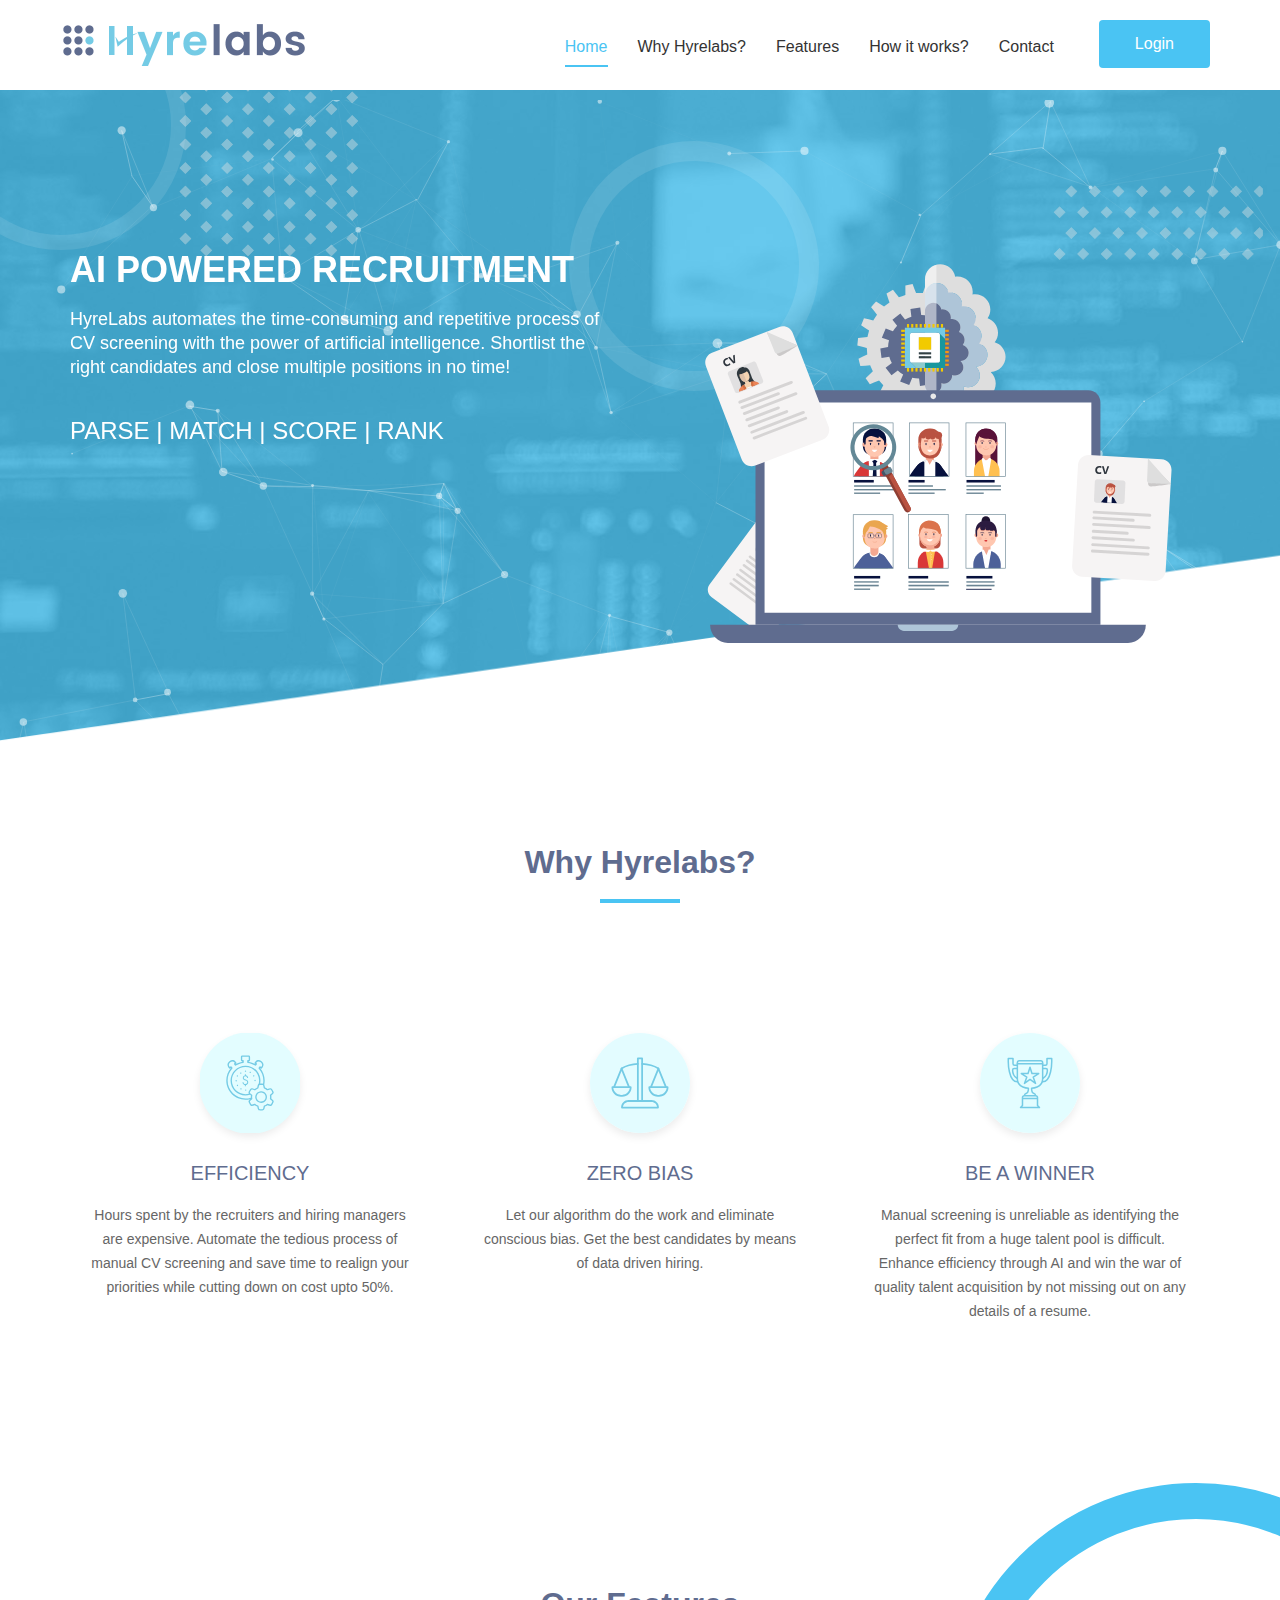
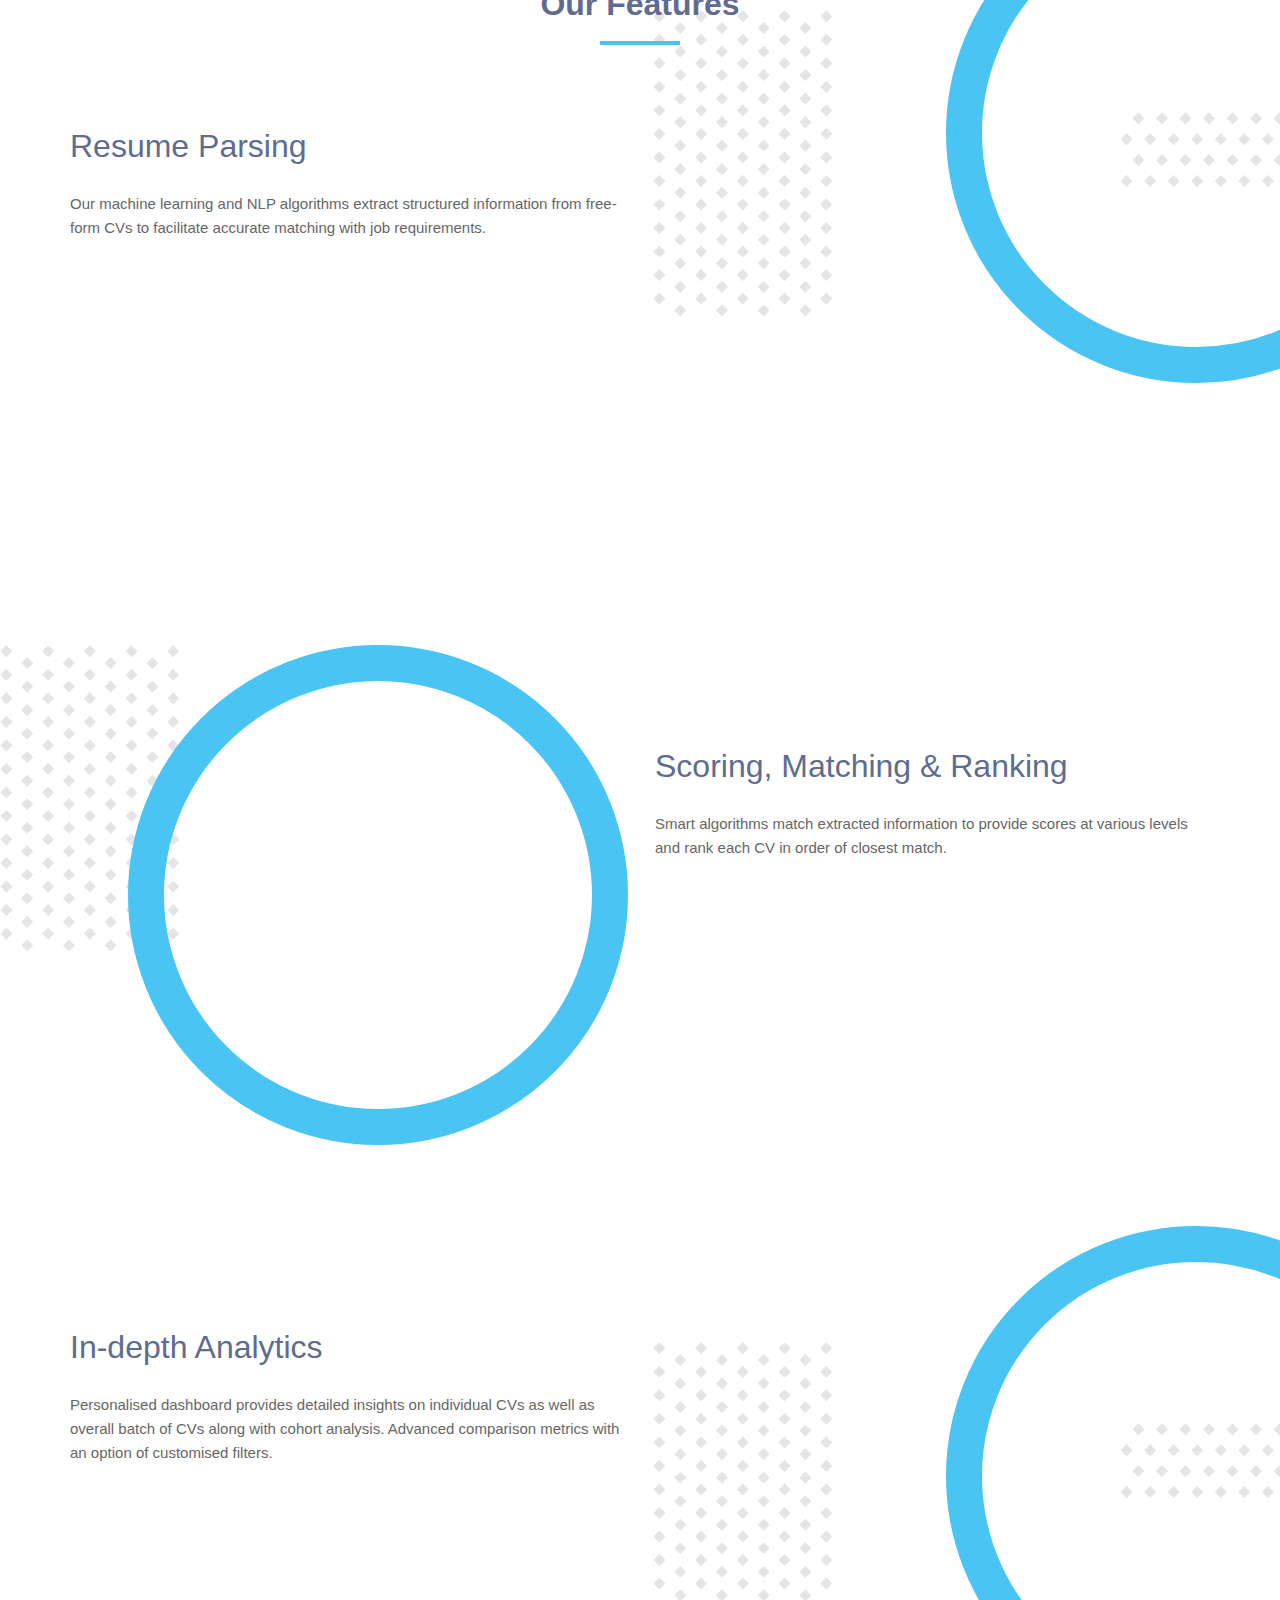
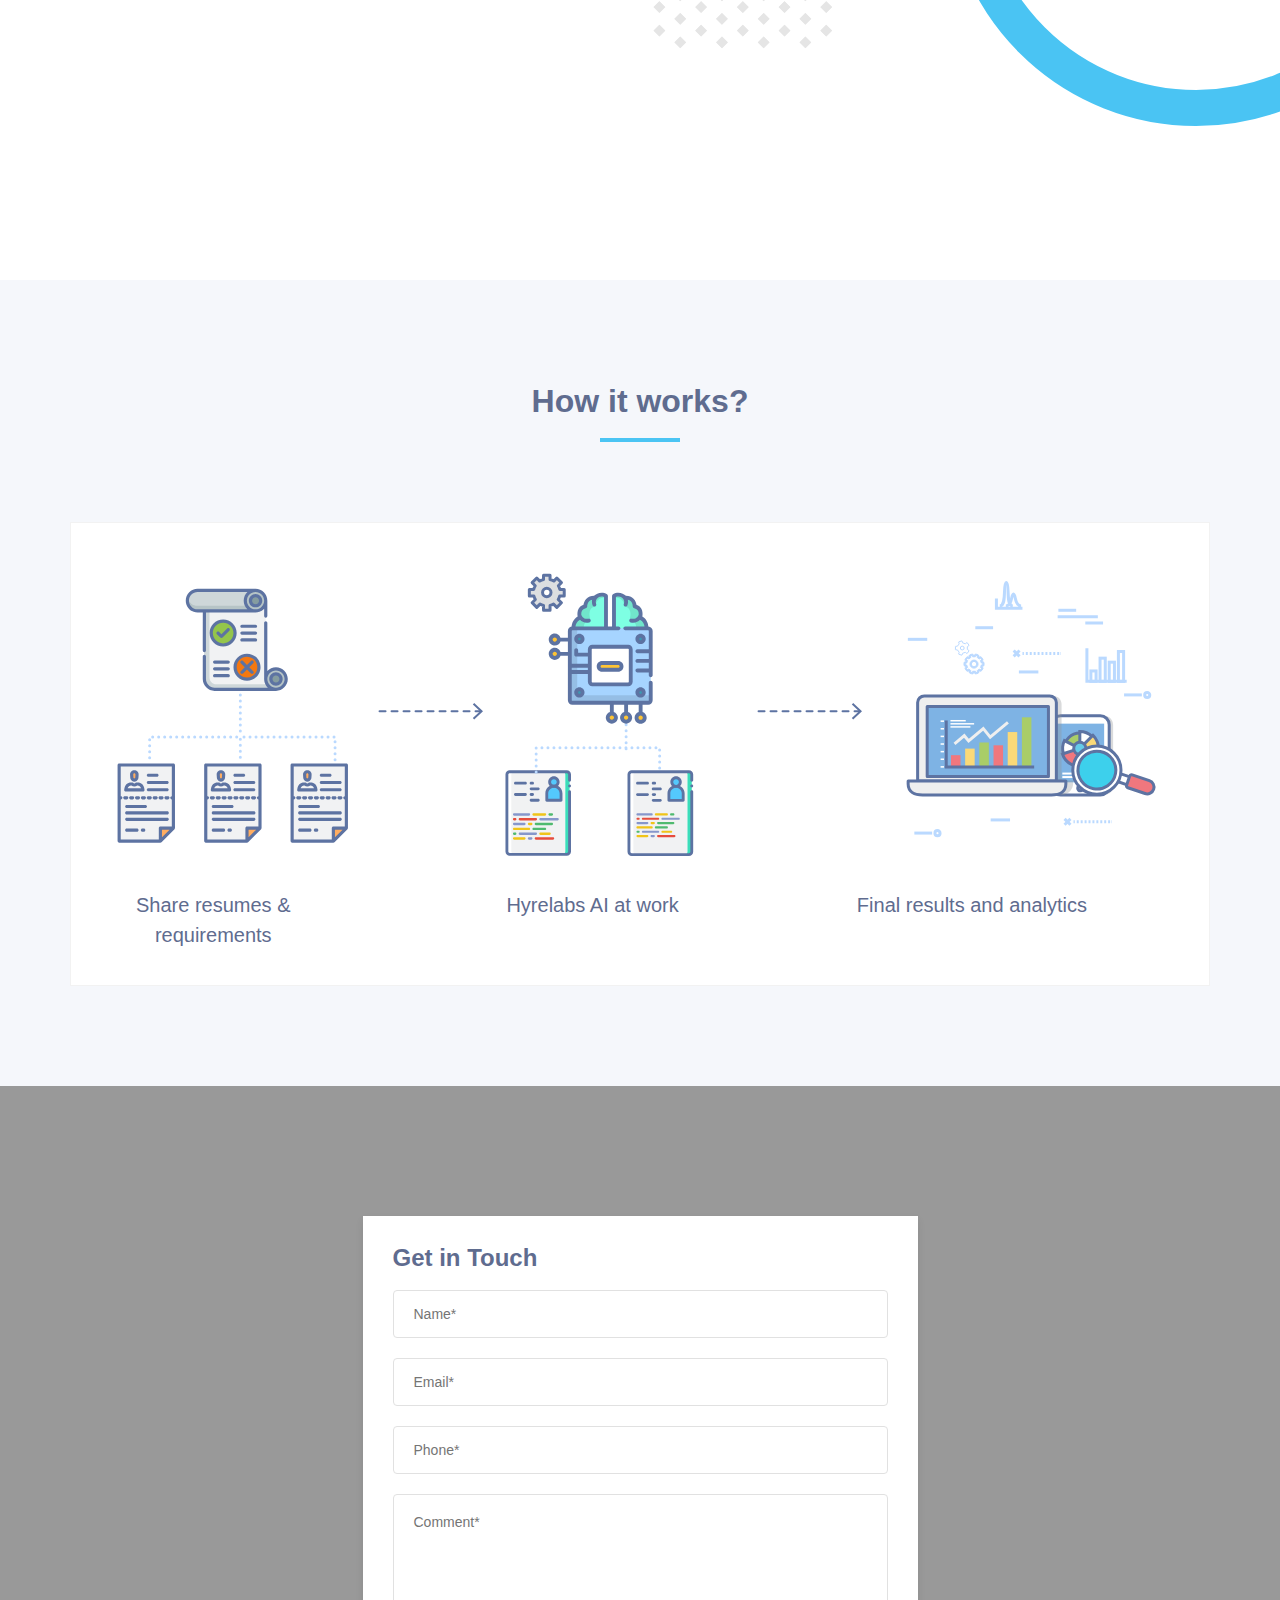
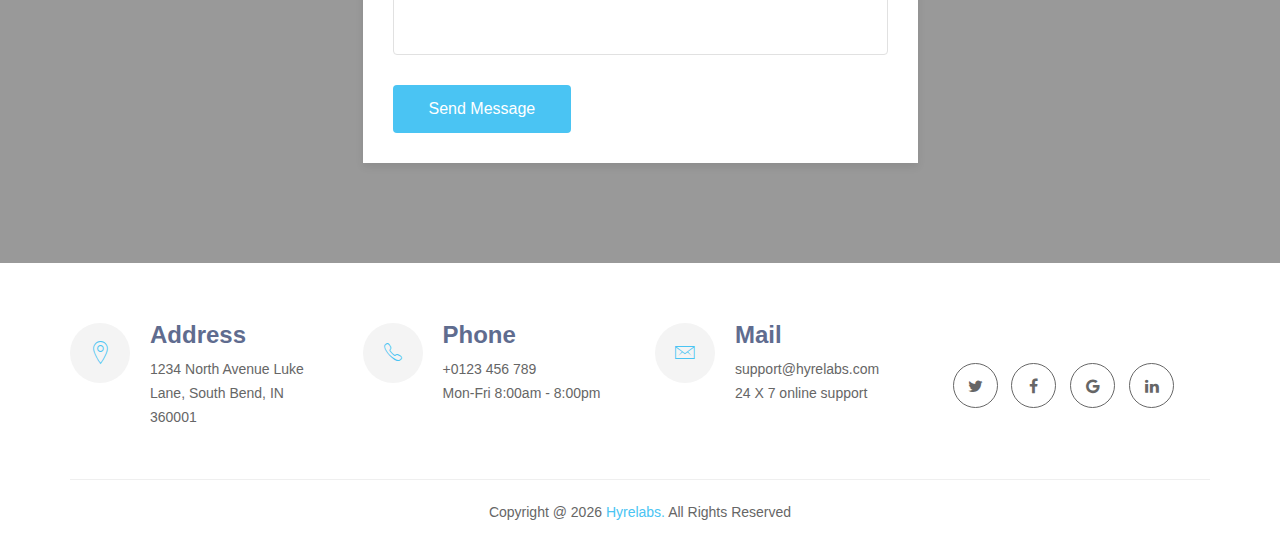
<file: index.html>
<!DOCTYPE html>
<html lang="en">

<head>
    <meta charset="utf-8">
    <meta http-equiv="X-UA-Compatible" content="IE=edge">
    <meta name="keywords" content="Recruitment" />
    <meta name="description" content="AI based Recruitment" />
    <meta name="author" content="Shaik Mohammad Owais" />
    <meta name="viewport" content="width=device-width, initial-scale=1, maximum-scale=1" />

    <title>Hyrelabs</title>


    <!-- Google Fonts -->
    <link href="https://fonts.googleapis.com/css?family=Open+Sans:300,400,600,700,800&amp;Raleway:300,400,500,600,700,800,900" rel="stylesheet">

    <!-- Bootstrap -->
    <link rel="stylesheet" href="css/bootstrap.min.css">

    <!-- owl-carousel -->
    <link rel="stylesheet" type="text/css" href="css/owl-carousel/owl.carousel.css" />

    <!-- Font Awesome -->
    <link rel="stylesheet" type="text/css" href="css/font-awesome.css" />

    <!-- Magnific Popup -->
    <link rel="stylesheet" type="text/css" href="css/magnific-popup/magnific-popup.css" />

    <!-- Animate -->
    <link rel="stylesheet" type="text/css" href="css/animate.css" />

    <!-- Ionicons -->
    <link rel="stylesheet" href="css/ionicons.min.css">

    <!-- Style -->
    <link rel="stylesheet" href="css/style.css">

    <!-- Responsive -->
    <link rel="stylesheet" href="css/responsive.css">

    <!-- Favicon -->
    <link rel="icon" type="image/png" href="images/favicons/favicon-32x32.png" sizes="32x32" />
    <link rel="icon" type="image/png" href="images/favicons/favicon-16x16.png" sizes="16x16" />


    <!-- Style customizer (Remove these two lines please) -->
    <!-- <link rel="stylesheet" href="#" data-style="styles"> -->
    <!-- <link rel="stylesheet" href="css/style-customizer.css" /> -->

    <!-- custom style -->
    <link rel="stylesheet" href="css/custom.css" />
    <link rel="stylesheet" href="css/aos.css" />

</head>

<body data-spy="scroll" data-offset="80">

    <!-- loading -->

    <div id="loading">
        <div id="loading-center">
            <div class="loader">
              <div id="largeBox"></div>
              <div id="smallBox"></div>
            </div>
        </div>
    </div>

    <!-- loading End -->

    <!-- Header -->

    <header id="header-wrap">
        <div class="navbar navbar-default navbar-fixed-top menu-top">
            <div class="container">
                <div class="navbar-header">
                    <button type="button" class="navbar-toggle" data-toggle="collapse" data-target=".navbar-collapse">
                        <span class="sr-only">Toggle navigation</span>
                        <span class="icon-bar"></span>
                        <span class="icon-bar"></span>
                        <span class="icon-bar"></span>
                    </button>
                    <a href="index.html" class="navbar-brand">
                        <img class="img-responsive" id="logo_img" src="images/logo.png" alt="logo">
                    </a>
                </div>
                <div class="navbar-collapse collapse">
                    <a href="#" class="button pull-right visible-lg">Login</a>
                    <nav>
                        <ul class="nav navbar-nav navbar-right">
                            <li class="active"><a class="page-scroll" href="#iq-home">Home</a></li>
                            <li><a class="page-scroll" href="#why-hyrelabs">Why Hyrelabs?</a></li>
                            <li><a class="page-scroll" href="#software-features">Features</a></li>
                            <li><a class="page-scroll" href="#how-it-works">How it works?</a></li>
                            <li><a class="page-scroll" href="#contact">Contact</a></li>
                        </ul>
                    </nav>
                </div>
            </div>
        </div>
    </header>

    <!-- Header End -->


    <!-- Banner -->

    <section id="iq-home" class="iq-banner overview-block-pt iq-bg iq-bg-fixed iq-over-blue-80" style="background: url(images/bg/01.jpg);">
        <!-- BACKGROUND PARTICLES -->
        <div id="particles-js"></div>
        <div class="container">
            <div class="banner-text">
                <div class="row">
                    <div class="col-md-6">
                        <h2 class="text-uppercase iq-font-white iq-tw-3"><b class="iq-tw-6">AI Powered Recruitment</b></h2>
                        <p class="iq-font-white iq-pt-15 iq-mb-40" style="font-size: 18px">HyreLabs automates the time-consuming and repetitive process of CV screening with the power of artificial intelligence. Shortlist the right candidates and close multiple positions in no time!</p>
                        <h4 class="text-uppercase iq-font-white iq-tw-4">Parse | Match | Score | Rank</h4>
                        <!-- <a href="#" class="button bt-black">Know More</a> -->
                    </div>
                    <div class="col-md-6">


                        <div class="iq-banner-video">
                        <svg version="1.1" xmlns="http://www.w3.org/2000/svg" xmlns:xlink="http://www.w3.org/1999/xlink" x="0px" y="0px" width="671px"
                        	 height="479px" viewBox="0 0 671 479" enable-background="new 0 0 671 479" xml:space="preserve" class="img-responsive">
                        <g id="cvbottom" class="floatcv">
                        	<g>
                        		<path fill="#F6F4F4" d="M65.932,406.877c-3.536,4.778-2.523,11.58,2.255,15.115l59.815,44.284
                        			c4.776,3.535,11.579,2.521,15.115-2.255l61.452-83.005c3.538-4.778,2.522-11.578-2.255-15.115l-59.814-44.284
                        			c-4.778-3.537-11.58-2.521-15.116,2.255L65.932,406.877z"/>
                        		<path opacity="0.2" fill="#231F20" d="M190.289,358.751l-12.78,19.968c0,0-2.197,2.339,0.408,4.458
                        			c2.601,2.116,18.416,9.176,18.416,9.176L190.289,358.751z"/>
                        		<path fill="#DEDEDE" d="M191.059,357.676l-12.721,17.726c0,0-2.196,2.341,0.408,4.458c2.6,2.117,17.526,12.577,17.526,12.577
                        			L191.059,357.676z"/>
                        		<path opacity="0.15" fill="#231F20" d="M161.955,408.227c-0.493,0.663-1.431,0.8-2.096,0.306l-45.972-34.001
                        			c-0.664-0.494-0.8-1.433-0.307-2.094l0,0c0.495-0.664,1.431-0.802,2.095-0.307l45.974,34
                        			C162.312,406.627,162.45,407.564,161.955,408.227L161.955,408.227z"/>
                        		<path opacity="0.15" fill="#231F20" d="M144.907,403.214c-0.494,0.664-1.432,0.8-2.096,0.306l-32.408-24.139
                        			c-0.664-0.494-0.802-1.431-0.308-2.094l0,0c0.494-0.663,1.431-0.8,2.096-0.307l32.409,24.138
                        			C145.263,401.614,145.401,402.551,144.907,403.214L144.907,403.214z"/>
                        		<path opacity="0.15" fill="#231F20" d="M154.606,418.457c-0.495,0.664-1.433,0.8-2.096,0.305l-45.974-33.998
                        			c-0.663-0.495-0.8-1.433-0.306-2.097l0,0c0.493-0.663,1.431-0.799,2.095-0.305l45.973,34
                        			C154.963,416.856,155.1,417.794,154.606,418.457L154.606,418.457z"/>
                        		<path opacity="0.15" fill="#231F20" d="M132.507,411.042c-0.496,0.664-1.435,0.8-2.097,0.306l-27.994-20.851
                        			c-0.663-0.494-0.8-1.43-0.306-2.094l0,0c0.495-0.664,1.431-0.802,2.095-0.306l27.993,20.849
                        			C132.861,409.44,132.999,410.377,132.507,411.042L132.507,411.042z"/>
                        		<path opacity="0.15" fill="#231F20" d="M133.939,420.369c-0.496,0.663-1.433,0.799-2.097,0.305l-33.292-24.795
                        			c-0.663-0.494-0.799-1.431-0.306-2.096l0,0c0.493-0.663,1.431-0.799,2.095-0.305l33.291,24.795
                        			C134.293,418.768,134.432,419.704,133.939,420.369L133.939,420.369z"/>
                        		<path opacity="0.15" fill="#231F20" d="M142.447,435.38c-0.495,0.663-1.432,0.798-2.097,0.305l-45.972-34
                        			c-0.663-0.494-0.801-1.431-0.307-2.094l0,0c0.495-0.663,1.431-0.8,2.096-0.307l45.973,34.001
                        			C142.802,433.778,142.94,434.715,142.447,435.38L142.447,435.38z"/>
                        		<path opacity="0.15" fill="#231F20" d="M138.661,440.648c-0.494,0.663-1.432,0.798-2.094,0.305l-45.975-34.001
                        			c-0.663-0.494-0.8-1.431-0.306-2.094l0,0c0.494-0.663,1.432-0.8,2.095-0.307l45.975,34
                        			C139.017,439.046,139.156,439.985,138.661,440.648L138.661,440.648z"/>
                        		<path opacity="0.2" fill="#919396" d="M146.819,381.432c-0.814,1.133-2.392,1.392-3.525,0.578l-21.384-15.364
                        			c-1.132-0.815-1.389-2.392-0.577-3.525l11.144-15.511c0.815-1.133,2.393-1.39,3.526-0.577l21.382,15.365
                        			c1.134,0.813,1.392,2.392,0.578,3.524L146.819,381.432z"/>
                        		<g>
                        			<path fill="#2F363E" d="M142.408,344.321c-0.639-0.101-1.345-0.416-2.117-0.949c-1.007-0.697-1.593-1.541-1.761-2.531
                        				c-0.166-0.991,0.091-1.98,0.774-2.964c0.726-1.049,1.638-1.677,2.738-1.88c1.1-0.204,2.168,0.05,3.201,0.767
                        				c0.641,0.444,1.125,0.898,1.452,1.363l-0.986,1.423c-0.257-0.567-0.667-1.044-1.229-1.431c-0.615-0.427-1.245-0.578-1.893-0.452
                        				c-0.645,0.126-1.198,0.52-1.656,1.18c-0.439,0.636-0.611,1.266-0.514,1.889c0.096,0.625,0.446,1.145,1.051,1.562
                        				c0.576,0.399,1.2,0.625,1.874,0.674L142.408,344.321z"/>
                        			<path fill="#2F363E" d="M153.394,342.565l-6.801,4.998l-1.675-1.16l2.308-8.104l1.591,1.1l-1.791,5.513
                        				c-0.098,0.298-0.205,0.545-0.321,0.747l0.027,0.017c0.164-0.189,0.365-0.379,0.607-0.573l4.506-3.607L153.394,342.565z"/>
                        		</g>
                        		<g>

                        				<rect x="131.447" y="365.816" transform="matrix(0.8131 0.5821 -0.5821 0.8131 239.6515 -10.8577)" fill="#2F383E" width="10.575" height="3.945"/>

                        				<ellipse transform="matrix(0.8131 0.5822 -0.5822 0.8131 237.0788 -14.2944)" fill="#F5D4B2" cx="140.797" cy="362.009" rx="5.92" ry="7.116"/>
                        			<path fill="#DFC2A9" d="M135.991,358.542c-2.289,3.196-1.99,7.332,0.669,9.234l8.287-11.573
                        				C142.288,354.299,138.277,355.346,135.991,358.542z"/>
                        			<path fill="#2F383E" d="M139.577,378.198l-2.647-1.895l-0.031,0.03l-0.156-0.113l0.026-0.033l-1.571-1.125l-0.031,0.03
                        				l-0.271-0.192c0.01-0.012,0.022-0.02,0.032-0.031c0.215-0.194,0.432-0.398,0.65-0.605c0.016-0.013,0.032-0.028,0.046-0.041
                        				c1.043-0.982,2.096-2.034,2.815-2.76l0.017-0.017c0.538-0.547,0.885-0.903,0.885-0.903c1.498-1.738,1.363-1.87,1.299-1.872
                        				l0.042-0.008c0.145-0.03,0.297-0.08,0.454-0.151c1.247-0.565,2.71-2.311,2.71-2.311c1.957-2.303,1.839-3.835,1.839-3.835
                        				c-1.448-0.484-2.652-1.228-3.646-1.985c-0.018-0.012-0.038-0.025-0.056-0.038c-1.022-0.691-2.062-1.546-2.97-2.738
                        				c0,0-1.518,0.345-3.068,2.941c0,0-1.122,1.903-1.339,3.292c-0.036,0.215-0.046,0.417-0.03,0.6
                        				c0.003,0.043,0.01,0.084,0.017,0.126l0.001,0.002c0,0-0.001,0.002,0,0.005l0.002,0.013c0.029,0.166,0.21,1.474-0.523,3.196
                        				c-0.056,0.131-0.116,0.265-0.182,0.399c-0.085,0.174-0.181,0.351-0.287,0.533c0,0-1.151,1.093-2.223,2.473
                        				c-0.012,0.015-0.024,0.031-0.036,0.048c-0.176,0.227-0.35,0.462-0.516,0.701c-0.007,0.013-0.017,0.025-0.023,0.036l-0.531-0.378
                        				l0.018-0.041l-1.459-1.044l-0.024,0.035l-0.281-0.2l0.019-0.04l-2.584-1.85l2.11-2.101c0,0,0.305-0.192,0.755-0.5
                        				c0.005-0.002,0.009-0.007,0.012-0.008c0.89-0.608,2.336-1.67,3.121-2.642c0,0,3.55-5.26,4.435-6.544c0,0,1.36-2.023,3.515-2.581
                        				c0,0,1.248-0.361,2.667-0.195c0,0,1.227,0.06,2.577,0.84c0,0,0.238,0.131,0.637,0.419c0.399,0.285,0.601,0.465,0.601,0.465
                        				c1.173,1.027,1.101,2.571,1.101,2.571c1.091,0.714,1.09,2.187,1.09,2.187c0.166,2.22-1.201,4.16-1.201,4.16
                        				c-0.933,1.251-4.766,6.307-4.766,6.307c-0.675,1.07-1.221,2.81-1.508,3.845l-0.002,0.002c-0.141,0.51-0.22,0.85-0.22,0.85
                        				L139.577,378.198z"/>
                        			<path fill="#F5D4B2" d="M138.691,371.706L138.691,371.706l-2.809,2.7l-0.046,0.041l-0.192,0.187l-0.447,0.427l-0.031,0.03
                        				l-0.271-0.192c0.01-0.012,0.022-0.02,0.032-0.031l-4.1-2.936c-0.007,0.013-0.017,0.025-0.023,0.036l-0.531-0.378l0.018-0.041
                        				l0.022-0.045l0.354-0.757l0.027-0.056l1.652-3.529v-0.002l0.003,0.002c0.162,0.081,0.313,0.159,0.452,0.235
                        				c0.66,0.353,1.064,0.615,1.064,0.615l0.207-0.235l1.245-1.408c0,0,0.018,0.028,0.05,0.076c0.007,0.012,0.012,0.022,0.022,0.035
                        				c0.11,0.159,0.345,0.476,0.691,0.81c0.035,0.035,0.071,0.07,0.108,0.103c0.005,0.007,0.011,0.013,0.017,0.017
                        				c0.031,0.028,0.063,0.056,0.097,0.085c0.035,0.033,0.074,0.065,0.113,0.096l0.003,0.002c0.038,0.031,0.078,0.061,0.118,0.093
                        				c0.034,0.027,0.07,0.053,0.106,0.08l0.041,0.028c0.711,0.497,1.433,0.722,1.691,0.792c0.025,0.005,0.05,0.013,0.075,0.02
                        				c0.007,0.002,0.014,0.005,0.022,0.005c0.001,0,0.002,0,0.002,0l-1.049,1.963c0,0,0.364,0.28,0.89,0.772
                        				c0.041,0.036,0.082,0.076,0.125,0.118C138.52,371.539,138.603,371.618,138.691,371.706z"/>

                        				<rect x="132.463" y="368.274" transform="matrix(0.5815 -0.8135 0.8135 0.5815 -248.0228 264.3177)" fill="#FFFFFF" width="0.882" height="9.924"/>
                        			<path fill="#EC8457" d="M132.338,367.142c-0.007-0.003-0.015-0.007-0.022-0.01l0.019-0.002l0.022,0.008
                        				C132.353,367.137,132.343,367.145,132.338,367.142z"/>
                        			<path fill="#4D6199" d="M130.131,371.794l-6.71-4.804c1.894-1.628,2.798-1.287,2.798-1.287c0.834-0.05,1.741-0.002,2.574,0.197
                        				c0.002,0,0,0.007,0.003,0.007c0.543,0.129,0.895,0.545,1.573,0.48h0.001c0.004,0.003,0.029-0.03,0.035-0.028
                        				c0.003,0,0.017-0.015,0.018-0.015c0.011,0.005,0.026,0,0.035,0.005c0.008,0.002,0.017,0.002,0.026,0.003
                        				c0.681,0.252,1.246,0.475,1.766,0.734l-0.075-0.048v0.002l0.061,0.053l-1.594,3.562l-0.008,0.07l-0.329,0.775l-0.089,0.149
                        				L130.131,371.794z"/>
                        			<path fill="#EC8457" d="M141.654,380.044l-6.626-4.745l0.104-0.132l0.475-0.482l0.209-0.212l0.013-0.058l2.801-2.753l0.002-0.002
                        				l0.031,0.025c0.001,0,0.015,0.01,0.015,0.013l0.026,0.023c0.423,0.417,0.913,0.938,1.387,1.522
                        				c0.002,0.002,0.046-0.051,0.048-0.05c0.351,0.439,0.608,1.047,1.051,1.363l-0.275-0.197l-0.084,0.116
                        				c0.533,0.77,0.847,1.667,1.059,2.445C141.89,376.921,142.591,377.731,141.654,380.044z"/>
                        			<polygon fill="#FFC050" points="130.302,371.558 130.282,371.597 130.274,371.592 130.292,371.55 128.834,370.507
                        				128.81,370.541 128.529,370.341 128.548,370.301 130.411,366.325 130.413,366.32 130.415,366.315 130.428,366.322
                        				130.464,366.34 130.486,366.348 132.301,367.14 132.33,367.153 132.346,367.163 132.348,367.165 132.362,367.173
                        				132.362,367.173 130.704,370.699 130.678,370.755 			"/>
                        			<polygon fill="#FFC050" points="140.089,373.243 140.087,373.245 136.93,376.303 136.898,376.333 136.743,376.22
                        				136.768,376.187 135.198,375.062 135.644,374.635 135.836,374.448 135.882,374.406 138.69,371.706 138.691,371.706
                        				138.693,371.708 138.71,371.726 			"/>
                        		</g>
                        	</g>
                        </g>
                        <g id="bigwheel">
                        	<path fill="#DEDEDE" d="M384.223,120.523c4.03-1.141,8.06-2.205,12.243-3.498c-0.152-2.966-0.532-5.551-0.76-8.441
                        		c-4.41-0.532-8.44-0.912-12.395-1.293c-0.76-2.737-1.445-5.323-1.977-8.06c3.498-2.357,6.768-4.562,10.418-6.996
                        		c-1.445-2.737-2.585-5.323-3.65-7.908c-4.182,1.141-8.06,2.053-12.09,2.966c-1.445-2.357-3.118-4.791-4.562-6.996
                        		c2.585-3.498,4.943-6.616,7.528-9.961c-2.205-2.205-4.03-4.258-6.007-6.235c-3.65,2.205-6.92,4.41-10.265,6.616
                        		c-2.357-1.825-4.41-3.498-6.616-5.323c1.293-3.878,2.357-7.528,3.65-11.406c-2.737-1.445-5.323-2.737-7.832-4.03
                        		c-2.585,3.346-4.943,6.463-7.3,9.353c-2.89-0.913-5.475-1.825-8.212-2.966V44.559c-3.118-0.38-5.855-0.76-8.745-1.141
                        		c-1.293,3.878-2.585,7.528-3.802,11.026h-8.212c-1.445-3.65-2.737-7.148-4.182-11.026c-3.118,0.76-5.855,1.293-8.745,1.825v11.558
                        		c-2.737,0.912-5.323,1.825-7.832,2.737c-2.585-3.118-4.791-6.083-7.148-9.201c-2.89,1.673-5.323,3.118-7.832,4.562
                        		c1.293,3.878,2.357,7.376,3.65,11.026c-2.357,1.673-4.41,3.346-6.616,4.943c-3.27-2.053-6.387-4.03-9.657-6.083
                        		c-1.977,2.357-4.03,4.562-6.007,6.768c2.585,3.118,4.943,6.235,7.148,9.201c-1.673,2.357-2.89,4.562-4.562,6.768
                        		c-3.65-0.76-7.148-1.673-11.178-2.585c-1.065,2.966-2.357,5.703-3.498,8.44c3.498,2.205,6.387,4.258,9.657,6.463
                        		c-0.76,2.585-1.293,5.171-1.977,7.908c-3.802,0.38-7.3,0.76-11.33,1.141c-0.38,3.118-0.532,6.083-0.912,8.973
                        		c4.182,1.141,7.832,2.205,11.482,3.118c0.152,2.966,0.38,5.323,0.532,7.908c-3.65,1.673-6.92,3.346-10.57,4.943
                        		c0.76,3.118,1.445,5.855,2.205,8.821c4.182-0.38,7.832-0.532,11.862-0.913c1.065,2.357,1.977,4.562,3.27,7.148
                        		c-2.89,2.966-5.855,5.551-8.745,8.441c1.825,2.585,3.498,4.943,5.095,7.376c3.802-1.673,7.528-3.118,11.178-4.562
                        		c1.825,2.053,3.498,3.878,5.095,5.703c-1.825,3.65-3.65,7.148-5.703,10.874c2.585,2.053,4.791,3.65,7.148,5.551
                        		c3.27-2.966,6.235-5.551,9.125-8.288c2.357,1.293,4.41,2.357,6.768,3.65c-0.532,4.258-1.065,8.288-1.673,12.471
                        		c2.89,0.913,5.703,1.825,8.44,2.737c2.205-4.03,4.03-7.528,6.007-11.026c2.737,0.532,5.095,0.913,7.528,1.293
                        		c0.913,4.258,1.673,8.288,2.357,12.166h8.973c0.76-4.258,1.445-8.06,2.205-12.166c2.737-0.532,5.323-0.913,7.68-1.141
                        		c2.205,3.878,4.03,7.148,6.007,11.026c3.118-1.141,5.703-2.053,8.44-2.966c-0.76-4.562-1.293-8.669-1.977-12.699
                        		c2.585-1.293,4.791-2.585,6.92-3.65c3.27,2.737,6.387,5.703,9.657,8.669c2.357-2.053,4.562-3.65,6.768-5.551
                        		c-1.977-3.878-4.03-7.528-6.007-11.406c1.825-2.053,3.65-3.878,5.475-5.855c3.802,1.825,7.68,3.346,11.71,5.171
                        		c1.673-2.585,3.118-4.943,4.791-7.528c-3.27-3.118-6.235-5.855-9.353-8.669c1.293-2.585,2.205-4.791,3.27-7.376
                        		c4.182,0.152,8.212,0.532,12.775,0.76c0.76-2.966,1.293-5.703,1.977-8.44c-4.03-1.825-7.68-3.498-11.482-5.171
                        		C383.919,125.846,384.071,123.261,384.223,120.523L384.223,120.523z M320.425,133.222c-7.148,0-13.307-6.235-13.307-13.611
                        		c0-7.148,5.855-13.231,13.155-13.231c7.528-0.152,13.307,5.703,13.535,13.231C333.809,126.987,327.953,133.222,320.425,133.222z"/>
                        </g>
                        <g id="smallwheel">
                        	<g>
                        		<g>
                        			<path fill="#5F6C8F" d="M358.144,127.037l8.67,3.247l-4.675,11.066l-8.684-3.254c-1.448,2.368-3.165,4.599-5.128,6.679
                        				l5.684,7.208l-9.542,7.524l-5.684-7.208c-2.478,1.428-5.052,2.574-7.688,3.432l1.14,9.205l-11.848,1.963l-1.14-9.192
                        				c-2.78,0.027-5.533-0.227-8.224-0.776l-3.693,8.746l-10.983-4.126l3.693-8.752c-2.327-1.318-4.503-2.917-6.528-4.771
                        				l-7.558,5.965l-7.18-9.102l7.565-5.958c-1.325-2.389-2.368-4.881-3.11-7.455l-9.377,1.558l-1.442-11.642l9.356-1.558
                        				c0.096-2.746,0.487-5.492,1.167-8.169l-8.684-3.261l4.675-11.066l8.697,3.261c1.442-2.368,3.158-4.599,5.121-6.679l-5.691-7.215
                        				l9.542-7.531l5.691,7.222c2.478-1.428,5.052-2.574,7.688-3.425l-1.139-9.219l11.848-1.963l1.146,9.199
                        				c2.766-0.034,5.526,0.227,8.217,0.769l3.693-8.739l10.99,4.126l-3.7,8.752c2.32,1.325,4.517,2.917,6.521,4.764l7.565-5.965
                        				l7.174,9.102l-7.565,5.958c1.339,2.396,2.375,4.888,3.117,7.462l9.377-1.558l1.448,11.649l-9.37,1.545
                        				C359.208,121.607,358.817,124.339,358.144,127.037z"/>
                        		</g>
                        	</g>
                        </g>
                        <g id="staticgraphic">
                        	<g>
                        		<path fill="#DEDEDE" d="M326.423,186.661c0,5.196,5.198,10.951,8.241,11.726c1.841,0.864,3.892,1.352,6.061,1.352
                        			c2.801,0,5.826-0.37,8.148-1.542c6.314-3.182,11.116-8.786,12.998-15.68c6.592-1.271,11.574-7.065,11.574-14.026
                        			c0-0.268-0.027-0.529-0.042-0.793c0.042-0.039,0.077-0.077,0.12-0.113c1.544,0.577,3.218,0.905,4.979,0.905
                        			c7.898,0,14.29-6.395,14.29-14.293c0-4.145-1.764-7.857-4.572-10.462c0.032-0.093,0.064-0.186,0.092-0.273
                        			c7.627-0.309,13.721-6.572,13.721-14.273c0-6.478-4.317-11.932-10.218-13.696c1.954-2.438,3.13-5.532,3.13-8.905
                        			c0-6.324-4.102-11.67-9.789-13.563c1.626-2.319,2.588-5.132,2.588-8.179c0-7.898-6.403-14.294-14.299-14.294
                        			c-0.858,0-1.687,0.082-2.503,0.232c0.164-0.87,0.257-1.766,0.257-2.679c0-7.899-6.402-14.296-14.294-14.296
                        			c-0.729,0-1.439,0.074-2.143,0.177c-1.257-6.611-7.056-11.608-14.038-11.608c-7.885,0-14.289,6.393-14.289,14.291
                        			c-0.01,0-0.013,0-0.013,0V38.09c0.003,0,0.009,0,0.013,0c0-10.179,8.247-18.422,18.422-18.422c8.991,0,16.464,6.448,18.083,14.968
                        			c0.905-0.134,1.819-0.227,2.76-0.227c10.175,0,18.418,8.246,18.418,18.416c0,1.183-0.125,2.334-0.331,3.454
                        			c1.051-0.186,2.123-0.308,3.226-0.308c10.175,0,18.42,8.246,18.42,18.42c0,3.93-1.24,7.56-3.332,10.552
                        			c7.333,2.43,12.613,9.326,12.613,17.46c0,4.351-1.511,8.339-4.031,11.491c7.614,2.265,13.167,9.3,13.167,17.649
                        			c0,9.918-7.852,17.985-17.678,18.38c-0.041,0.12-0.081,0.237-0.117,0.356c3.615,3.363,5.896,8.144,5.896,13.482
                        			c0,10.169-8.249,18.415-18.421,18.415c-2.262,0-4.422-0.432-6.428-1.171c-0.039,0.052-0.09,0.104-0.143,0.148
                        			c0.025,0.346,0.053,0.681,0.053,1.023c0,7.908-5.425,16.546-16.536,16.114c0,10.684-7.161,19.372-14.673,22.653
                        			c-2.164,0.945-9.368,2.529-13.892,2.569c-10.349,0.094-15.489-7.586-15.489-11.911v-21.582V186.661z"/>
                        		<path fill="#AEC5D8" d="M340.726,42.38c6.982,0,12.781,4.997,14.038,11.608c0.704-0.103,1.414-0.177,2.143-0.177
                        			c7.892,0,14.294,6.396,14.294,14.296c0,0.913-0.093,1.809-0.257,2.679c0.816-0.15,1.644-0.232,2.503-0.232
                        			c7.896,0,14.299,6.396,14.299,14.294c0,3.047-0.963,5.86-2.588,8.179c5.687,1.892,9.789,7.239,9.789,13.563
                        			c0,3.373-1.175,6.467-3.13,8.905c5.901,1.764,10.218,7.218,10.218,13.696c0,7.701-6.095,13.965-13.721,14.273
                        			c-0.028,0.086-0.06,0.18-0.092,0.273c2.808,2.605,4.572,6.317,4.572,10.462c0,7.898-6.392,14.293-14.29,14.293
                        			c-1.761,0-3.435-0.329-4.979-0.905c-0.043,0.035-0.078,0.073-0.12,0.113c0.015,0.264,0.042,0.525,0.042,0.793
                        			c0,6.961-4.983,12.755-11.574,14.026c-1.882,6.894-6.684,12.498-12.998,15.68c-2.322,1.172-5.347,1.542-8.148,1.542
                        			c-2.169,0-4.22-0.488-6.061-1.352c-3.043-0.775-8.241-6.53-8.241-11.726v-19.136c0.039,0,0.086-0.011,0.133-0.011
                        			c0.725,4.796,4.854,8.482,9.85,8.482c5.517,0,9.986-4.468,9.986-9.979c0-0.827-0.114-1.618-0.298-2.389
                        			c0.997,0.338,2.067,0.523,3.177,0.523c5.517,0,9.983-4.461,9.983-9.973c0-0.187-0.016-0.37-0.03-0.556
                        			c0.025-0.03,0.052-0.056,0.081-0.088c1.085,0.412,2.255,0.644,3.475,0.644c5.513,0,9.987-4.468,9.987-9.986
                        			c0-2.882-1.24-5.481-3.194-7.301c0.02-0.061,0.035-0.128,0.061-0.195c5.328-0.207,9.578-4.581,9.578-9.953
                        			c0-4.53-3.011-8.34-7.135-9.564c1.368-1.707,2.184-3.871,2.184-6.225c0-4.406-2.862-8.151-6.832-9.466
                        			c1.129-1.619,1.806-3.588,1.806-5.717c0-5.507-4.464-9.973-9.982-9.973c-0.603,0-1.181,0.061-1.754,0.158
                        			c0.12-0.611,0.188-1.228,0.188-1.867c0-5.515-4.476-9.979-9.982-9.979c-0.515,0-1.014,0.046-1.497,0.125
                        			c-0.877-4.619-4.929-8.115-9.804-8.115c-5.506,0-9.98,4.464-9.98,9.979h-0.003V56.672c0,0,0.003,0,0.013,0
                        			C326.437,48.773,332.84,42.38,340.726,42.38z"/>
                        		<path fill="#5F6C8F" d="M379.213,126.743c0-4.53-3.011-8.34-7.135-9.564c1.368-1.707,2.184-3.871,2.184-6.225
                        			c0-4.406-2.862-8.151-6.832-9.466c1.132-1.619,1.806-3.588,1.806-5.717c0-5.507-4.464-9.973-9.982-9.973
                        			c-0.603,0-1.181,0.061-1.754,0.158c0.12-0.611,0.188-1.228,0.188-1.867c0-5.515-4.476-9.979-9.982-9.979
                        			c-0.515,0-1.014,0.046-1.497,0.125c-0.877-4.619-4.929-8.115-9.804-8.115c-5.506,0-9.98,4.464-9.98,9.979h-0.003v16.208v58.467
                        			v8.04v0.927v7.784c0.039,0,0.086-0.011,0.133-0.011c0.725,4.796,4.854,8.482,9.85,8.482c5.517,0,9.986-4.468,9.986-9.979
                        			c0-0.827-0.114-1.618-0.298-2.389c0.997,0.338,2.067,0.523,3.177,0.523c5.517,0,9.983-4.461,9.983-9.973
                        			c0-0.187-0.016-0.37-0.03-0.556c0.025-0.03,0.052-0.056,0.081-0.088c1.085,0.412,2.252,0.644,3.475,0.644
                        			c5.513,0,9.987-4.468,9.987-9.986c0-2.885-1.24-5.481-3.194-7.301c0.02-0.061,0.035-0.128,0.061-0.195
                        			C374.962,136.489,379.213,132.115,379.213,126.743z"/>
                        	</g>
                        	<path opacity="0.5" fill="#FFFFFF" d="M326.437,38.09c-0.004,0-0.01,0-0.013,0v18.582V76.1v16.208v58.467v8.04v0.927v7.784v19.136
                        		v3.358v21.582c0,4.083,4.59,11.152,13.82,11.849V20.276C332.307,22.327,326.437,29.508,326.437,38.09z"/>
                        	<g>
                        		<path fill-rule="evenodd" clip-rule="evenodd" fill="#5F6C8F" d="M335.499,455.618H121.493v-268.87
                        			c0-8.083,6.551-14.634,14.633-14.634h199.372h188.399c8.083,0,14.632,6.551,14.632,14.634v268.87H335.499z"/>
                        		<path fill-rule="evenodd" clip-rule="evenodd" fill="#5F6C8F" d="M593.403,455.618c0,12.121-9.639,21.948-21.532,21.948H88.154
                        			c-11.892,0-21.532-9.827-21.532-21.948H593.403z"/>
                        		<path fill-rule="evenodd" clip-rule="evenodd" fill="#E9E9E9" d="M336.433,175.95c1.897,0,3.436,1.535,3.436,3.432
                        			c0,1.897-1.539,3.435-3.436,3.435c-1.897,0-3.434-1.537-3.434-3.435C332.998,177.485,334.536,175.95,336.433,175.95z"/>
                        		<path fill-rule="evenodd" clip-rule="evenodd" fill="#FFFFFF" d="M132.469,440.986V186.749h395.09v254.237H132.469z"/>
                        		<path fill-rule="evenodd" clip-rule="evenodd" fill="#AEC5D8" d="M366.6,455.618c0,4.04-3.348,7.316-7.478,7.316h-58.217
                        			c-4.128,0-7.477-3.276-7.477-7.316H366.6z"/>
                        	</g>
                        	<g>
                        		<rect x="240.724" y="280.443" fill="#07113D" width="23.783" height="3.096"/>
                        		<g>
                        			<g>
                        				<rect x="240.91" y="286.964" fill="#6A8593" width="48.274" height="1.39"/>
                        				<path fill="#6A8593" d="M289.016,287.132v1.054h-47.938v-1.054H289.016L289.016,287.132z M289.354,286.793h-0.337h-47.938
                        					h-0.337v0.339v1.054v0.336h0.337h47.938h0.337v-0.336v-1.054V286.793L289.354,286.793z"/>
                        			</g>
                        			<g>
                        				<rect x="240.91" y="291.412" fill="#6A8593" width="48.274" height="1.39"/>
                        				<path fill="#6A8593" d="M289.016,291.58v1.054h-47.938v-1.054H289.016L289.016,291.58z M289.354,291.244h-0.337h-47.938h-0.337
                        					v0.336v1.054v0.336h0.337h47.938h0.337v-0.336v-1.054V291.244L289.354,291.244z"/>
                        			</g>
                        			<g>
                        				<rect x="240.91" y="295.86" fill="#6A8593" width="31.118" height="1.39"/>
                        				<path fill="#6A8593" d="M271.859,296.028v1.054h-30.781v-1.054H271.859L271.859,296.028z M272.196,295.689h-0.337h-30.781
                        					h-0.337v0.339v1.054v0.339h0.337h30.781h0.337v-0.339v-1.054V295.689L272.196,295.689z"/>
                        			</g>
                        		</g>
                        		<rect x="306.483" y="280.443" fill="#07113D" width="19.495" height="3.096"/>
                        		<g>
                        			<g>
                        				<rect x="306.669" y="286.964" fill="#6A8593" width="29.154" height="1.39"/>
                        				<path fill="#6A8593" d="M335.653,287.132v1.054h-28.815v-1.054H335.653L335.653,287.132z M335.992,286.793h-0.339h-28.815
                        					h-0.339v0.339v1.054v0.336h0.339h28.815h0.339v-0.336v-1.054V286.793L335.992,286.793z"/>
                        			</g>
                        			<g>
                        				<rect x="306.669" y="291.412" fill="#6A8593" width="44.701" height="1.39"/>
                        				<path fill="#6A8593" d="M351.201,291.58v1.054h-44.363v-1.054H351.201L351.201,291.58z M351.54,291.244h-0.339h-44.363h-0.339
                        					v0.336v1.054v0.336h0.339h44.363h0.339v-0.336v-1.054V291.244L351.54,291.244z"/>
                        			</g>
                        			<g>
                        				<rect x="306.669" y="295.86" fill="#6A8593" width="31.118" height="1.39"/>
                        				<path fill="#6A8593" d="M337.617,296.028v1.054h-30.779v-1.054H337.617L337.617,296.028z M337.955,295.689h-0.337h-30.779
                        					h-0.339v0.339v1.054v0.339h0.339h30.779h0.337v-0.339v-1.054V295.689L337.955,295.689z"/>
                        			</g>
                        		</g>
                        		<rect x="376.626" y="280.443" fill="#07113D" width="34.029" height="3.096"/>
                        		<g>
                        			<g>
                        				<rect x="376.812" y="286.964" fill="#6A8593" width="41.264" height="1.39"/>
                        				<path fill="#6A8593" d="M417.908,287.132v1.054h-40.927v-1.054H417.908L417.908,287.132z M418.246,286.793h-0.337h-40.927
                        					h-0.339v0.339v1.054v0.336h0.339h40.927h0.337v-0.336v-1.054V286.793L418.246,286.793z"/>
                        			</g>
                        			<g>
                        				<rect x="376.812" y="291.412" fill="#6A8593" width="41.343" height="1.39"/>
                        				<path fill="#6A8593" d="M417.986,291.58v1.054h-41.005v-1.054H417.986L417.986,291.58z M418.323,291.244h-0.337h-41.005h-0.339
                        					v0.336v1.054v0.336h0.339h41.005h0.337v-0.336v-1.054V291.244L418.323,291.244z"/>
                        			</g>
                        			<g>
                        				<rect x="376.812" y="295.86" fill="#6A8593" width="20.348" height="1.39"/>
                        				<path fill="#6A8593" d="M396.99,296.028v1.054h-20.009v-1.054H396.99L396.99,296.028z M397.329,295.689h-0.339h-20.009h-0.339
                        					v0.339v1.054v0.336h0.339h20.009h0.339v-0.336v-1.054V295.689L397.329,295.689z"/>
                        			</g>
                        		</g>
                        		<rect x="306.483" y="396.487" fill="#07113D" width="23.784" height="3.096"/>
                        		<g>
                        			<g>
                        				<rect x="306.669" y="403.008" fill="#6A8593" width="48.274" height="1.39"/>
                        				<path fill="#6A8593" d="M354.775,403.178v1.052h-47.937v-1.052H354.775L354.775,403.178z M355.112,402.84h-0.337h-47.937h-0.339
                        					v0.339v1.052v0.339h0.339h47.937h0.337v-0.339v-1.052V402.84L355.112,402.84z"/>
                        			</g>
                        			<g>
                        				<rect x="306.669" y="407.456" fill="#6A8593" width="48.274" height="1.39"/>
                        				<path fill="#6A8593" d="M354.775,407.626v1.052h-47.937v-1.052H354.775L354.775,407.626z M355.112,407.288h-0.337h-47.937
                        					h-0.339v0.339v1.052v0.339h0.339h47.937h0.337v-0.339v-1.052V407.288L355.112,407.288z"/>
                        			</g>
                        			<g>
                        				<rect x="306.669" y="411.904" fill="#6A8593" width="31.118" height="1.39"/>
                        				<path fill="#6A8593" d="M337.617,412.075v1.052h-30.779v-1.052H337.617L337.617,412.075z M337.955,411.736h-0.337h-30.779
                        					h-0.339v0.339v1.052v0.339h0.339h30.779h0.337v-0.339v-1.052V411.736L337.955,411.736z"/>
                        			</g>
                        		</g>
                        		<rect x="240.724" y="396.487" fill="#07113D" width="31.536" height="3.096"/>
                        		<g>
                        			<g>
                        				<rect x="240.91" y="403.008" fill="#6A8593" width="29.411" height="1.39"/>
                        				<path fill="#6A8593" d="M270.153,403.176v1.054h-29.075v-1.054H270.153L270.153,403.176z M270.49,402.84h-0.337h-29.075h-0.337
                        					v0.336v1.054v0.339h0.337h29.075h0.337v-0.339v-1.054V402.84L270.49,402.84z"/>
                        			</g>
                        			<g>
                        				<rect x="240.91" y="407.456" fill="#6A8593" width="29.411" height="1.39"/>
                        				<path fill="#6A8593" d="M270.153,407.624v1.054h-29.075v-1.054H270.153L270.153,407.624z M270.49,407.288h-0.337h-29.075h-0.337
                        					v0.336v1.054v0.339h0.337h29.075h0.337v-0.339v-1.054V407.288L270.49,407.288z"/>
                        			</g>
                        			<g>
                        				<rect x="240.91" y="411.904" fill="#6A8593" width="19.006" height="1.39"/>
                        				<path fill="#6A8593" d="M259.747,412.075v1.052h-18.668v-1.052H259.747L259.747,412.075z M260.085,411.736h-0.339h-18.668
                        					h-0.337v0.339v1.052v0.339h0.337h18.668h0.339v-0.339v-1.052V411.736L260.085,411.736z"/>
                        			</g>
                        		</g>
                        		<rect x="376.497" y="396.487" fill="#07113D" width="31.434" height="3.096"/>
                        		<g>
                        			<g>
                        				<rect x="376.683" y="403.008" fill="#6A8593" width="33.575" height="1.39"/>
                        				<path fill="#6A8593" d="M410.09,403.176v1.054h-33.239v-1.054H410.09L410.09,403.176z M410.427,402.84h-0.337h-33.239h-0.337
                        					v0.336v1.054v0.339h0.337h33.239h0.337v-0.339v-1.054V402.84L410.427,402.84z"/>
                        			</g>
                        			<g>
                        				<rect x="376.683" y="407.456" fill="#6A8593" width="33.575" height="1.39"/>
                        				<path fill="#6A8593" d="M410.09,407.624v1.054h-33.239v-1.054H410.09L410.09,407.624z M410.427,407.288h-0.337h-33.239h-0.337
                        					v0.336v1.054v0.339h0.337h33.239h0.337v-0.339v-1.054V407.288L410.427,407.288z"/>
                        			</g>
                        			<rect x="376.177" y="412.075" fill="#07113D" width="30.779" height="1.052"/>
                        		</g>
                        		<g>
                        			<g>
                        				<g>
                        					<defs>
                        						<rect id="SVGID_1_" x="307.772" y="212.534" width="47.621" height="63.801"/>
                        					</defs>
                        					<clipPath id="SVGID_2_">
                        						<use xlink:href="#SVGID_1_"  overflow="visible"/>
                        					</clipPath>
                        					<g clip-path="url(#SVGID_2_)">
                        						<path fill="#07113D" d="M300.083,287.361c0.364-0.827,15.072-24.733,20.499-27.448c5.427-2.714,19.966-1.26,22.681,0.848
                        							c2.714,2.111,18.031,23.382,19.847,27.789c2.112,5.128,0.002,11.763-2.41,11.763c-2.413,0-56.694,0.015-56.694,0.015
                        							S295.562,297.614,300.083,287.361z"/>
                        						<path fill="#07113D" d="M348.71,272.209l-1.015,43.539l-32.969,0.313l-0.875-43.842c-0.001-7.346,5.316-13.459,12.314-14.69
                        							c0.842-0.145,1.705-0.223,2.592-0.223l5.039-0.001C342.03,257.303,348.708,263.977,348.71,272.209z"/>
                        						<g>
                        							<path fill="#B95241" d="M335.915,250.374l-6.898,0.002c-5.871,0.001-10.631-4.757-10.634-10.629l-0.002-8.121
                        								c-0.001-7.381,5.981-13.366,13.361-13.367l1.431-0.001c7.38-0.002,13.366,5.98,13.369,13.361l0.001,8.121
                        								C346.544,245.611,341.785,250.373,335.915,250.374z"/>
                        							<path fill="#F4A891" d="M322.12,234.973l-0.19,3.285l-0.13,2.219l-0.992-0.043c-0.073-0.004-0.144-0.008-0.213-0.019
                        								c-1.651-0.174-2.895-1.501-2.815-2.96c0.042-0.756,0.439-1.385,1.045-1.864c0.542-0.425,1.256-0.653,2.034-0.661h0.005
                        								c0.09-0.009,0.168-0.009,0.259,0L322.12,234.973z"/>
                        							<path fill="#F4A891" d="M343.712,235.044l0.191,3.285l0.132,2.219l0.99-0.045c0.073-0.004,0.145-0.008,0.213-0.02
                        								c1.651-0.174,2.895-1.501,2.814-2.959c-0.041-0.756-0.439-1.386-1.045-1.865c-0.544-0.425-1.259-0.652-2.036-0.66h-0.005
                        								c-0.092-0.008-0.167-0.008-0.258,0L343.712,235.044z"/>
                        							<path fill="#F4A891" d="M333.299,262.711h-1.982c-2.14,0-3.892-1.752-3.893-3.89l-0.004-11.64
                        								c0-2.14,1.752-3.892,3.892-3.893h1.982c2.141-0.001,3.893,1.751,3.893,3.891l0.004,11.64
                        								C337.191,260.957,335.44,262.709,333.299,262.711z"/>
                        							<path fill="#FFC7B0" d="M345.614,234.513l-0.306,6.011l-0.044,0.9c-0.028,0.592-0.103,1.18-0.213,1.747
                        								c-0.926,4.777-4.584,8.555-9.244,9.754c-0.52,0.136-1.054,0.236-1.597,0.303c-0.163,0.028-0.33,0.041-0.493,0.05
                        								c-0.344,0.037-0.687,0.056-1.036,0.056c-0.248,0-0.498-0.01-0.751-0.019c-0.569-0.032-1.122-0.098-1.669-0.202
                        								c-0.227-0.041-0.448-0.09-0.668-0.145c-0.848-0.199-1.651-0.488-2.416-0.849c0,0-0.005,0-0.009-0.004
                        								c-3.665-1.733-6.335-5.143-7.064-9.153c-0.005-0.015-0.005-0.024-0.005-0.037c-0.071-0.435-0.126-0.873-0.158-1.318
                        								c-0.013-0.139-0.018-0.275-0.023-0.415c-0.005-0.145-0.009-0.285-0.005-0.429c-0.009-0.168,0-0.34,0.01-0.512v-0.09
                        								l0.018-0.412l0.057-1.072l0.09-1.837v-0.017l0.09-1.856l0.005-0.036v-0.005l0.036-0.682l0.027-0.533l0.028-0.489l0.009-0.126
                        								c0.048-0.85,0.221-1.674,0.468-2.462c0.168-0.551,0.376-1.09,0.606-1.605c0.032-0.087,0.064-0.158,0.1-0.234
                        								c0.19-0.427,0.411-0.848,0.651-1.245c0-0.004,0.004-0.009,0.004-0.009c0.909-1.52,2.135-2.836,3.581-3.855
                        								c0.29-0.204,0.588-0.398,0.891-0.579c2.113-1.24,4.591-1.906,7.206-1.771c3.497,0.181,6.633,1.749,8.817,4.146
                        								c0.643,0.704,1.169,1.474,1.598,2.305c0.358,0.675,0.652,1.384,0.905,2.136c0.163,0.47,0.281,0.953,0.367,1.441
                        								c0,0,0,0.005,0,0.01c0.028,0.167,0.051,0.33,0.069,0.498c0.036,0.294,0.062,0.592,0.076,0.895
                        								C345.65,233.335,345.645,233.919,345.614,234.513z"/>
                        							<g>
                        								<path fill="#07113D" d="M337.545,238.387L337.545,238.387c-0.311,0-0.565-0.253-0.565-0.565v-1.81
                        									c0-0.311,0.253-0.565,0.565-0.565l0,0c0.311,0,0.565,0.255,0.565,0.565v1.81
                        									C338.11,238.133,337.857,238.387,337.545,238.387z"/>
                        								<path fill="#07113D" d="M327.669,238.351L327.669,238.351c-0.312,0-0.565-0.253-0.567-0.564v-1.81
                        									c0-0.311,0.253-0.565,0.565-0.565l0,0c0.311,0,0.565,0.253,0.565,0.565v1.809
                        									C328.233,238.098,327.98,238.351,327.669,238.351z"/>
                        								<path fill="#B95241" d="M339.598,233.818l-4.224,0.001c-0.332,0-0.602-0.271-0.602-0.602l0,0c0-0.33,0.27-0.602,0.601-0.602
                        									l4.224-0.001c0.331,0,0.602,0.271,0.602,0.602l0,0C340.199,233.546,339.928,233.818,339.598,233.818z"/>
                        								<path fill="#B95241" d="M329.873,233.82l-4.225,0.001c-0.331,0-0.602-0.271-0.602-0.602l0,0
                        									c0-0.331,0.271-0.602,0.602-0.602h4.224c0.331,0,0.602,0.27,0.602,0.601l0,0C330.474,233.549,330.203,233.82,329.873,233.82
                        									z"/>
                        								<path fill="#FFFFFF" d="M335.971,243.937c-1.158,1.697-2.222,2.826-3.804,2.581c-1.327-0.205-2.402-1.199-3.066-2.675
                        									L335.971,243.937z"/>
                        								<path fill="#E48867" d="M331.201,240.235h2.714C333.915,240.235,332.635,242.044,331.201,240.235z"/>
                        							</g>
                        							<path fill="#F4A891" d="M345.614,234.513l-0.306,6.011l-0.044,0.9c-0.028,0.592-0.103,1.18-0.213,1.747
                        								c-0.926,4.777-4.584,8.555-9.244,9.754c-0.52,0.136-1.054,0.236-1.597,0.303c-0.163,0.028-0.33,0.041-0.493,0.05
                        								c-0.344,0.037-0.687,0.056-1.036,0.056c-0.248,0-0.498-0.01-0.751-0.019c-0.645-0.027-1.279-0.098-1.904-0.208
                        								c-0.126-0.022-0.248-0.039-0.374-0.067c-0.856-0.197-1.665-0.488-2.434-0.85c0,0-0.005,0-0.009-0.004
                        								c-3.692-1.745-6.385-5.178-7.105-9.225c-0.005-0.015-0.005-0.024-0.005-0.037c-0.075-0.435-0.131-0.873-0.158-1.318
                        								c-0.013-0.139-0.018-0.275-0.023-0.415c-0.005-0.145-0.009-0.285-0.005-0.429c-0.009-0.168,0-0.34,0.01-0.512v-0.09
                        								l0.018-0.412l0.057-1.072l0.09-1.837c0.568,6.727,2.95,15.226,11.336,15.567c11.612,0.472,14.02-12.293,14.199-19.64
                        								C345.65,233.335,345.645,233.919,345.614,234.513z"/>
                        						</g>
                        						<g>
                        							<polygon fill="#FFFFFF" points="338.766,316.245 325.639,316.25 325.654,256.287 328.953,256.188 332.045,262.062
                        								335.449,256.387 338.94,256.443 							"/>
                        						</g>
                        					</g>
                        				</g>
                        				<polygon fill="#EAECEE" points="329.01,256.131 327.084,259.394 324.545,258.02 325.434,256.131 				"/>
                        				<polygon fill="#EAECEE" points="335.479,256.34 337.538,259.391 340.057,258.532 339.294,256.337 				"/>
                        				<circle fill="#B95241" cx="342.682" cy="226.536" r="4.464"/>
                        				<circle fill="#B95241" cx="335.585" cy="228.026" r="3.434"/>
                        				<circle fill="#B95241" cx="330.205" cy="228.256" r="3.205"/>
                        				<circle fill="#B95241" cx="324.309" cy="227.399" r="3.033"/>
                        				<path fill="#B95241" d="M328.314,220.987c0,0,6.41-1.833,9.846,0.569c3.434,2.404,5.267,5.722,5.267,5.722l-13.165,1.148
                        					l-7.899-1.257l3.034-5.781L328.314,220.987z"/>
                        				<path fill="#B95241" d="M322.592,228.258l-1.456,9.693c-0.067,0.449-0.575,0.681-0.959,0.438l0,0
                        					c-0.171-0.107-0.28-0.292-0.293-0.493l-0.439-7.062C319.445,230.835,321.79,224.995,322.592,228.258z"/>
                        				<path fill="#B95241" d="M342.74,229.512l1.462,9.692c0.068,0.449,0.574,0.681,0.959,0.439l0,0
                        					c0.172-0.11,0.28-0.291,0.292-0.494l0.437-9.008C345.889,230.141,343.54,226.249,342.74,229.512z"/>
                        				<path fill="#B95241" d="M321.221,237.474c-0.172,2.346,1.091,13.106,10.821,13.333c9.73,0.227,11.689-10.188,11.843-12.367
                        					c0.155-2.178,1.603-1.947,1.603-1.488l-0.056,5.613c0.003,6.573-5.325,11.902-11.898,11.905h-1.381
                        					c-6.573,0.002-12.36-4.985-12.362-11.558l0.056-5.38C319.848,237.531,321.235,237.274,321.221,237.474z"/>
                        			</g>

                        				<rect x="307.523" y="211.434" fill="none" stroke="#6A8593" stroke-width="0.7772" stroke-miterlimit="10" width="47.962" height="64.899"/>
                        		</g>
                        		<g>
                        			<g>
                        				<defs>
                        					<rect id="SVGID_3_" x="374.665" y="211.434" width="49.925" height="64.899"/>
                        				</defs>
                        				<clipPath id="SVGID_4_">
                        					<use xlink:href="#SVGID_3_"  overflow="visible"/>
                        				</clipPath>
                        				<path clip-path="url(#SVGID_4_)" fill="#591239" d="M413.96,263.371h-26.863v-31.683c0-7.418,6.014-13.432,13.431-13.432l0,0
                        					c7.42,0,13.432,6.014,13.432,13.432V263.371z"/>
                        				<path clip-path="url(#SVGID_4_)" fill="#FFC050" d="M416.573,293.062H385.59v-23.427c0-8.558,6.936-15.493,15.491-15.493l0,0
                        					c8.556,0,15.492,6.936,15.492,15.493V293.062z"/>
                        				<rect x="396.121" y="247.427" clip-path="url(#SVGID_4_)" fill="#F4A891" width="9.463" height="12.973"/>
                        				<g clip-path="url(#SVGID_4_)">
                        					<path fill="#F4A891" d="M414.964,236.397c0.006,1.133-0.816,2.143-1.907,2.377c-0.101,0.022-0.205,0.037-0.314,0.047
                        						c-0.047,0.01-0.103,0.008-0.16,0.01l-0.738,0.005l-0.015-1.544l-0.001-0.345l-0.02-2.803l0.743-0.005
                        						c0.07-0.003,0.13,0,0.195,0.008h0.004c0.094,0.004,0.188,0.017,0.279,0.033c0,0,0.005-0.004,0.005,0.001
                        						c0.467,0.076,0.891,0.28,1.215,0.597C414.682,235.203,414.956,235.751,414.964,236.397z"/>
                        					<path fill="#F4A891" d="M386.317,236.397c-0.008,1.133,0.815,2.143,1.907,2.377c0.1,0.022,0.205,0.037,0.313,0.047
                        						c0.048,0.01,0.104,0.008,0.16,0.01l0.74,0.005l0.014-1.544l0.002-0.345l0.02-2.803l-0.743-0.005
                        						c-0.07-0.003-0.13,0-0.195,0.008h-0.005c-0.094,0.004-0.19,0.017-0.28,0.033c0,0-0.004-0.004-0.004,0.001
                        						c-0.467,0.076-0.89,0.28-1.214,0.597C386.598,235.203,386.323,235.751,386.317,236.397z"/>
                        					<path fill="#FFC7B0" d="M412.603,238.313v0.388l-0.004,0.083c0,0.166,0,0.33-0.014,0.49c0,0.138-0.014,0.27-0.024,0.412
                        						c0,0.041-0.008,0.081-0.013,0.127c-0.142,1.712-0.664,3.329-1.469,4.768c-0.042,0.073-0.084,0.146-0.125,0.215
                        						c-1.319,2.233-3.338,4.015-5.765,5.036c-0.005,0.004-0.009,0.004-0.009,0.004c-0.94,0.4-1.938,0.679-2.982,0.82
                        						c-0.383,0.055-0.769,0.093-1.157,0.115c-0.157,0.009-0.312,0.009-0.472,0.009c-0.568,0.005-1.127-0.027-1.675-0.104
                        						c-0.157-0.019-0.317-0.037-0.467-0.069c-5.133-0.866-9.164-4.937-9.927-10.046c-0.079-0.546-0.129-1.109-0.129-1.677
                        						l-0.009-0.861l-0.027-3.832l-0.015-1.915c-0.004-0.293,0-0.587,0.015-0.875c0.022-0.559,0.073-1.109,0.159-1.643
                        						c0.106-0.631,0.266-1.246,0.499-1.841c0.275-0.705,0.586-1.378,0.957-2.015c0.444-0.768,0.97-1.479,1.612-2.118
                        						c2.183-2.199,5.244-3.563,8.586-3.591c2.5-0.023,4.84,0.719,6.8,1.987c0.284,0.188,0.559,0.384,0.829,0.591
                        						c1.123,0.866,2.093,1.928,2.843,3.132c0.148,0.225,0.284,0.458,0.413,0.696c0,0,0.005,0.005,0.005,0.01
                        						c0.211,0.388,0.407,0.796,0.568,1.212c0.032,0.074,0.06,0.142,0.088,0.229c0.196,0.499,0.376,1.021,0.512,1.557
                        						c0.201,0.76,0.335,1.553,0.344,2.367l0.005,0.12l0.004,0.467l0.004,0.513l0.005,0.649v0.005l0.005,0.037v0.111l0.004,0.307
                        						l0.015,2.792v0.312L412.603,238.313z"/>
                        				</g>
                        				<g clip-path="url(#SVGID_4_)">
                        					<path fill="#F4A891" d="M398.68,240.216c0,0,0.157,0.867,1.385,0.801c1.078-0.059,1.17-0.816,1.17-0.816L398.68,240.216z"/>
                        					<g>
                        						<path fill="none" stroke="#591239" stroke-width="0.6627" stroke-linecap="round" stroke-miterlimit="10" d="M393.699,233.387
                        							c0,0,1.925-1.031,3.865,0.103"/>
                        					</g>
                        				</g>
                        				<path clip-path="url(#SVGID_4_)" fill="#FFFFFF" d="M395.201,255.755c1.248,6.773,5.957,31.219,5.957,31.219l5.277-31.056
                        					c0.192-1.128-0.693-2.149-1.834-2.12l0,0c-0.723,0.017-1.367,0.463-1.639,1.136l0,0c-0.849,2.103-3.781,2.223-4.799,0.196
                        					l-0.158-0.312c-0.26-0.517-0.793-0.838-1.372-0.822l0,0C395.715,254.019,395.035,254.853,395.201,255.755z"/>
                        				<path clip-path="url(#SVGID_4_)" fill="#07113D" d="M394.975,236.565v-1.478c0-0.265,0.218-0.482,0.482-0.482h0.066
                        					c0.266,0,0.482,0.218,0.482,0.482v1.478c0,0.265-0.216,0.482-0.482,0.482h-0.066
                        					C395.193,237.047,394.975,236.83,394.975,236.565z"/>
                        				<g clip-path="url(#SVGID_4_)">
                        					<g>
                        						<path fill="none" stroke="#591239" stroke-width="0.6627" stroke-linecap="round" stroke-miterlimit="10" d="M403.257,233.387
                        							c0,0,1.925-1.031,3.866,0.103"/>
                        					</g>
                        					<g opacity="0.1">

                        							<ellipse transform="matrix(0.9999 0.0163 -0.0163 0.9999 3.9715 -6.6119)" fill="#D93838" cx="407.623" cy="240.347" rx="2.383" ry="2.173"/>
                        					</g>
                        					<g opacity="0.1">

                        							<ellipse transform="matrix(0.9999 0.0163 -0.0163 0.9999 3.9695 -6.371)" fill="#D93838" cx="392.856" cy="240.347" rx="2.384" ry="2.173"/>
                        					</g>
                        				</g>
                        				<path clip-path="url(#SVGID_4_)" fill="#07113D" d="M404.534,236.565v-1.478c0-0.265,0.218-0.482,0.482-0.482h0.066
                        					c0.265,0,0.481,0.218,0.481,0.482v1.478c0,0.265-0.216,0.482-0.481,0.482h-0.066
                        					C404.752,237.047,404.534,236.83,404.534,236.565z"/>
                        				<g clip-path="url(#SVGID_4_)">
                        					<path fill="#591239" d="M413.125,233.275c-0.004,0.014-0.004,0.024-0.004,0.032c-0.028,0.439-0.069,0.728-0.083,0.829
                        						c-0.005,0.023-0.429-0.013-0.429-0.013c-0.677-4.401-11.147-8.256-17.672-7.913c-0.732,0.037-1.388,0.206-1.975,0.467
                        						c-4.633,2.079-4.71,10.262-4.774,9.964c-3.893-17.743,11.442-18.101,11.442-18.101c4.276,0.155,7.221,1.374,9.24,3.068
                        						C413.203,225.24,413.277,231.064,413.125,233.275z"/>
                        				</g>

                        					<path clip-path="url(#SVGID_4_)" fill="none" stroke="#E48867" stroke-width="0.3512" stroke-linecap="round" stroke-miterlimit="10" d="
                        					M396.887,242.225c0.443,0.6,1.411,1.436,3.337,1.362c1.744-0.067,2.584-0.724,2.98-1.257"/>
                        				<path clip-path="url(#SVGID_4_)" fill="#591239" d="M391.066,226.473c0,0,2.632,3.892,9.386,4.236
                        					c6.752,0.342,10.074,0.057,11.962,6.526c0.517,1.772,0.401-6.926,0.401-6.926S398.392,218.575,391.066,226.473z"/>
                        				<path clip-path="url(#SVGID_4_)" fill="#591239" d="M392.783,226.244c0,0-2.966,6.297-4.121,10.418
                        					C387.506,240.781,386.258,224.584,392.783,226.244z"/>
                        			</g>

                        				<rect x="375.955" y="211.434" fill="none" stroke="#6A8593" stroke-width="0.7772" stroke-miterlimit="10" width="47.962" height="64.899"/>
                        		</g>
                        		<g>
                        			<g>
                        				<g>
                        					<defs>
                        						<rect id="SVGID_5_" x="306.788" y="324.876" width="49.681" height="62.274"/>
                        					</defs>
                        					<clipPath id="SVGID_6_">
                        						<use xlink:href="#SVGID_5_"  overflow="visible"/>
                        					</clipPath>
                        					<g clip-path="url(#SVGID_6_)">
                        						<path fill="#B95241" d="M339.776,363.318h-14.689c-2.979,0-5.417-2.437-5.417-5.418v-15.794c0-2.979,2.438-5.418,5.417-5.418
                        							h14.689c2.982,0,5.419,2.439,5.419,5.418V357.9C345.196,360.881,342.758,363.318,339.776,363.318z"/>
                        						<rect x="328.244" y="358.241" fill="#F4A891" width="9.464" height="14.806"/>
                        						<g>
                        							<path fill="#F4A891" d="M347.087,347.211c0.006,1.133-0.816,2.144-1.907,2.378c-0.1,0.02-0.204,0.038-0.313,0.046
                        								c-0.048,0.01-0.104,0.008-0.16,0.01l-0.74,0.008l-0.014-1.545l-0.003-0.346l-0.02-2.803l0.745-0.005
                        								c0.069-0.003,0.129,0,0.193,0.008h0.004c0.095,0.005,0.19,0.018,0.28,0.036c0,0,0.005-0.005,0.005,0
                        								c0.466,0.076,0.891,0.28,1.215,0.596C346.806,346.019,347.08,346.567,347.087,347.211z"/>
                        							<path fill="#F4A891" d="M318.44,347.211c-0.008,1.133,0.815,2.144,1.907,2.378c0.1,0.02,0.205,0.038,0.313,0.046
                        								c0.048,0.01,0.104,0.008,0.16,0.01l0.74,0.008l0.014-1.545l0.004-0.346l0.019-2.803l-0.743-0.005
                        								c-0.069-0.003-0.13,0-0.195,0.008h-0.004c-0.094,0.005-0.19,0.018-0.28,0.036c0,0-0.005-0.005-0.004,0
                        								c-0.468,0.076-0.891,0.28-1.216,0.596C318.721,346.019,318.447,346.567,318.44,347.211z"/>
                        							<path fill="#FFC7B0" d="M344.726,349.128v0.387l-0.004,0.084c0,0.166,0,0.329-0.014,0.489c0,0.138-0.014,0.27-0.023,0.412
                        								c0,0.041-0.009,0.081-0.013,0.127c-0.142,1.714-0.666,3.33-1.47,4.769c-0.042,0.071-0.083,0.145-0.123,0.214
                        								c-1.319,2.233-3.338,4.015-5.766,5.036c-0.004,0.005-0.009,0.005-0.009,0.005c-0.938,0.4-1.936,0.677-2.982,0.82
                        								c-0.383,0.056-0.769,0.092-1.157,0.115c-0.157,0.01-0.312,0.01-0.472,0.01c-0.568,0.002-1.127-0.028-1.675-0.107
                        								c-0.155-0.018-0.316-0.036-0.467-0.069c-5.132-0.866-9.162-4.935-9.927-10.045c-0.078-0.547-0.129-1.11-0.129-1.678
                        								l-0.009-0.861l-0.027-3.832l-0.014-1.915c-0.005-0.293,0-0.586,0.014-0.873c0.022-0.56,0.073-1.108,0.16-1.645
                        								c0.104-0.632,0.265-1.245,0.498-1.841c0.276-0.705,0.587-1.378,0.959-2.014c0.443-0.769,0.97-1.479,1.612-2.118
                        								c2.183-2.2,5.243-3.565,8.586-3.593c2.499-0.02,4.839,0.721,6.799,1.989c0.283,0.188,0.559,0.384,0.829,0.591
                        								c1.122,0.866,2.092,1.927,2.843,3.132c0.146,0.224,0.284,0.458,0.412,0.695c0,0,0.004,0.005,0.004,0.01
                        								c0.211,0.39,0.407,0.797,0.568,1.212c0.033,0.074,0.06,0.142,0.088,0.229c0.196,0.502,0.376,1.023,0.512,1.558
                        								c0.202,0.761,0.335,1.553,0.345,2.365l0.004,0.122l0.004,0.466l0.005,0.512l0.004,0.652v0.002l0.005,0.038v0.109l0.005,0.308
                        								l0.014,2.791v0.313L344.726,349.128z"/>
                        						</g>
                        						<path fill="#DB734C" d="M345.249,344.089c-0.005,0.015-0.005,0.025-0.005,0.033c-0.037,0.311-0.064,0.596-0.083,0.83
                        							c-0.005,0.02-0.005,0.036-0.005,0.036c-0.036,0.476-0.407,0.856-0.878,0.914c-0.009,0-0.018,0-0.023,0.005
                        							c-0.395,0.046-0.779-0.143-0.984-0.479l-1.391-2.299c-1.901-3.633-13.93-3.967-13.93-3.967
                        							c-0.838,0.038-1.621-0.27-2.197-0.797c-0.275-0.247-0.499-0.545-0.665-0.873c-0.275-0.532-0.397-1.148-0.312-1.8
                        							c0.202-1.487,1.511-2.582,3.013-2.651l13.206-0.619C345.327,336.054,345.4,341.879,345.249,344.089z"/>
                        						<g>
                        							<path fill="#F4A891" d="M330.804,350.572c0,0,0.157,0.868,1.384,0.802c1.08-0.059,1.171-0.815,1.171-0.815L330.804,350.572z"
                        								/>
                        							<g>
                        								<path fill="none" stroke="#DB734C" stroke-width="0.6627" stroke-linecap="round" stroke-miterlimit="10" d="
                        									M325.822,343.743c0,0,1.926-1.029,3.866,0.104"/>
                        							</g>
                        							<g opacity="0.18">

                        									<ellipse transform="matrix(0.9999 0.0161 -0.0161 0.9999 5.6598 -5.2179)" fill="#D93838" cx="327.376" cy="349.42" rx="2.299" ry="0.887"/>
                        							</g>
                        						</g>
                        						<path fill="#D93838" d="M348.697,403.878h-30.984v-23.43c0-8.558,6.936-15.493,15.492-15.493l0,0
                        							c8.556,0,15.492,6.936,15.492,15.493V403.878z"/>
                        						<path fill="#FFC050" d="M327.024,364.853c0,0.443,6.257,32.937,6.257,32.937l5.647-33.23L327.024,364.853z"/>

                        							<line opacity="0.56" fill="none" stroke="#FFFFFF" stroke-width="0.317" stroke-miterlimit="10" x1="332.785" y1="365.062" x2="333.514" y2="398.333"/>
                        						<g>

                        								<ellipse transform="matrix(0.9994 -0.0355 0.0355 0.9994 -12.9452 12.0989)" fill="#FFFFFF" cx="334.256" cy="370.61" rx="0.36" ry="0.509"/>

                        								<ellipse transform="matrix(0.9995 -0.0319 0.0319 0.9995 -11.74 10.8489)" fill="#FFFFFF" cx="334.354" cy="373.593" rx="0.36" ry="0.511"/>

                        								<ellipse transform="matrix(0.9995 -0.0319 0.0319 0.9995 -11.835 10.8536)" fill="#FFFFFF" cx="334.453" cy="376.575" rx="0.36" ry="0.511"/>
                        						</g>
                        						<path fill="#FFFFFF" d="M340.468,366.814l-5.079,0.372c-1.491-0.013-2.673-0.957-2.661-2.401l0,0l6.98-0.173
                        							c0.583,0.005,1.026,0.509,0.938,1.067L340.468,366.814z"/>
                        						<path fill="#FFFFFF" d="M325.261,367.058l5.08,0.374c1.491-0.013,2.689-1.194,2.676-2.638l-0.002-0.038l-6.994,0.099
                        							c-0.582,0.005-1.025,0.509-0.937,1.067L325.261,367.058z"/>
                        						<path fill="#F4A891" d="M344.726,347.305v2.21l-0.004,0.084c0,0.166,0,0.329-0.014,0.489c0,0.138-0.014,0.27-0.023,0.412
                        							c0,0.041-0.009,0.081-0.013,0.127c-0.142,1.714-0.666,3.33-1.47,4.769c-0.042,0.071-0.083,0.145-0.123,0.214
                        							c-1.319,2.233-3.338,4.015-5.766,5.036c-0.004,0.005-0.009,0.005-0.009,0.005c-0.938,0.4-1.936,0.677-2.982,0.82
                        							c-0.383,0.056-0.769,0.092-1.157,0.115c-0.157,0.01-0.312,0.01-0.472,0.01c-0.568,0.002-1.127-0.028-1.675-0.107
                        							c-0.155-0.018-0.316-0.036-0.467-0.069c-5.132-0.866-9.162-4.935-9.927-10.045c-0.078-0.547-0.129-1.11-0.129-1.678
                        							l-0.009-0.861l-0.027-3.832v-2.213l0.027,3.835l0.009,0.861c0,0.568,0.051,1.131,0.129,1.675
                        							c0.765,5.11,4.796,9.182,9.927,10.047c0.151,0.031,0.312,0.048,0.467,0.069c0.549,0.076,1.108,0.109,1.675,0.104
                        							c0.16,0,0.316,0,0.472-0.01c0.388-0.023,0.774-0.059,1.157-0.115c1.045-0.14,2.043-0.42,2.982-0.817c0,0,0.005,0,0.009-0.005
                        							c2.428-1.021,4.447-2.803,5.766-5.039c0.041-0.069,0.081-0.14,0.123-0.214c0.805-1.439,1.328-3.055,1.47-4.766
                        							c0.004-0.046,0.013-0.089,0.013-0.127c0.009-0.143,0.023-0.278,0.023-0.412c0.005-0.028,0.005-0.061,0.005-0.089
                        							c0.009-0.132,0.009-0.265,0.009-0.402L344.726,347.305z"/>
                        						<path fill="#DB734C" d="M345.249,344.089c-0.005,0.015-0.005,0.025-0.005,0.033c-0.028,0.44-0.069,0.728-0.083,0.83
                        							c-0.005,0.02-0.005,0.036-0.005,0.036c-0.677-4.4-11.57-8.306-18.096-7.964c-0.732,0.038-1.388,0.206-1.973,0.469
                        							c-4.634,2.08-4.945,10.248-5.01,9.95c-3.892-17.744,11.677-18.088,11.677-18.088c4.276,0.155,7.221,1.375,9.24,3.068
                        							C345.327,336.054,345.4,341.879,345.249,344.089z"/>
                        						<path fill="#07113D" d="M327.099,346.921v-1.477c0-0.265,0.216-0.481,0.482-0.481h0.065c0.266,0,0.482,0.216,0.482,0.481
                        							v1.477c0,0.265-0.216,0.484-0.482,0.484h-0.065C327.316,347.404,327.099,347.186,327.099,346.921z"/>
                        						<g>
                        							<g>
                        								<path fill="none" stroke="#DB734C" stroke-width="0.6627" stroke-linecap="round" stroke-miterlimit="10" d="
                        									M335.38,343.743c0,0,1.926-1.029,3.868,0.104"/>
                        							</g>
                        							<g opacity="0.18">

                        									<ellipse transform="matrix(0.9999 0.0161 -0.0161 0.9999 5.661 -5.3716)" fill="#D93838" cx="336.936" cy="349.42" rx="2.299" ry="0.887"/>
                        							</g>
                        						</g>
                        						<path fill="#07113D" d="M336.659,346.921v-1.477c0-0.265,0.216-0.481,0.481-0.481h0.066c0.265,0,0.482,0.216,0.482,0.481
                        							v1.477c0,0.265-0.218,0.484-0.482,0.484h-0.066C336.875,347.404,336.659,347.186,336.659,346.921z"/>
                        						<path fill="#FFFFFF" d="M328.474,352.173l7.402-0.038c0,0-0.919,2.452-3.549,2.595
                        							C329.503,354.883,328.474,352.173,328.474,352.173z"/>
                        					</g>
                        				</g>
                        			</g>

                        				<rect x="306.539" y="322.251" fill="none" stroke="#6A8593" stroke-width="0.7772" stroke-miterlimit="10" width="47.963" height="64.902"/>
                        		</g>
                        		<g>
                        			<g>
                        				<defs>
                        					<rect id="SVGID_7_" x="374.665" y="322.248" width="49.925" height="64.902"/>
                        				</defs>
                        				<clipPath id="SVGID_8_">
                        					<use xlink:href="#SVGID_7_"  overflow="visible"/>
                        				</clipPath>
                        				<circle clip-path="url(#SVGID_8_)" fill="#1F1331" cx="400.037" cy="329.426" r="5.209"/>
                        				<path clip-path="url(#SVGID_8_)" fill="#4D6199" d="M418.012,407.288h-33.188v-25.095c0-9.164,7.43-16.593,16.595-16.593l0,0
                        					c9.164,0,16.593,7.43,16.593,16.593V407.288z"/>
                        				<rect x="396.121" y="358.241" clip-path="url(#SVGID_8_)" fill="#F4A891" width="9.463" height="12.973"/>
                        				<g clip-path="url(#SVGID_8_)">
                        					<path fill="#F4A891" d="M414.964,347.211c0.006,1.133-0.816,2.144-1.907,2.378c-0.101,0.02-0.205,0.038-0.314,0.046
                        						c-0.047,0.01-0.103,0.008-0.16,0.01l-0.738,0.008l-0.015-1.545l-0.001-0.346l-0.02-2.803l0.743-0.005
                        						c0.07-0.003,0.13,0,0.195,0.008h0.004c0.094,0.005,0.188,0.018,0.279,0.036c0,0,0.005-0.005,0.005,0
                        						c0.467,0.076,0.891,0.28,1.215,0.596C414.682,346.019,414.956,346.567,414.964,347.211z"/>
                        					<path fill="#F4A891" d="M386.317,347.211c-0.008,1.133,0.815,2.144,1.907,2.378c0.1,0.02,0.205,0.038,0.313,0.046
                        						c0.048,0.01,0.104,0.008,0.16,0.01l0.74,0.008l0.014-1.545l0.002-0.346l0.02-2.803l-0.743-0.005
                        						c-0.07-0.003-0.13,0-0.195,0.008h-0.005c-0.094,0.005-0.19,0.018-0.28,0.036c0,0-0.004-0.005-0.004,0
                        						c-0.467,0.076-0.89,0.28-1.214,0.596C386.598,346.019,386.323,346.567,386.317,347.211z"/>
                        					<path fill="#FFC7B0" d="M412.603,349.128v0.387l-0.004,0.084c0,0.166,0,0.329-0.014,0.489c0,0.138-0.014,0.27-0.024,0.412
                        						c0,0.041-0.008,0.081-0.013,0.127c-0.142,1.714-0.664,3.33-1.469,4.769c-0.042,0.071-0.084,0.145-0.125,0.214
                        						c-1.319,2.233-3.338,4.015-5.765,5.036c-0.005,0.005-0.009,0.005-0.009,0.005c-0.94,0.4-1.938,0.677-2.982,0.82
                        						c-0.383,0.056-0.769,0.092-1.157,0.115c-0.157,0.01-0.312,0.01-0.472,0.01c-0.568,0.002-1.127-0.028-1.675-0.107
                        						c-0.157-0.018-0.317-0.036-0.467-0.069c-5.133-0.866-9.164-4.935-9.927-10.045c-0.079-0.547-0.129-1.11-0.129-1.678
                        						l-0.009-0.861l-0.027-3.832l-0.015-1.915c-0.004-0.293,0-0.586,0.015-0.873c0.022-0.56,0.073-1.108,0.159-1.645
                        						c0.106-0.632,0.266-1.245,0.499-1.841c0.275-0.705,0.586-1.378,0.957-2.014c0.444-0.769,0.97-1.479,1.612-2.118
                        						c2.183-2.2,5.244-3.565,8.586-3.593c2.5-0.02,4.84,0.721,6.8,1.989c0.284,0.188,0.559,0.384,0.829,0.591
                        						c1.123,0.866,2.093,1.927,2.843,3.132c0.148,0.224,0.284,0.458,0.413,0.695c0,0,0.005,0.005,0.005,0.01
                        						c0.211,0.39,0.407,0.797,0.568,1.212c0.032,0.074,0.06,0.142,0.088,0.229c0.196,0.502,0.376,1.023,0.512,1.558
                        						c0.201,0.761,0.335,1.553,0.344,2.365l0.005,0.122l0.004,0.466l0.004,0.512l0.005,0.652v0.002l0.005,0.038v0.109l0.004,0.308
                        						l0.015,2.791v0.313L412.603,349.128z"/>
                        				</g>
                        				<g clip-path="url(#SVGID_8_)">
                        					<path fill="#F4A891" d="M398.68,351.03c0,0,0.157,0.868,1.385,0.802c1.078-0.059,1.17-0.817,1.17-0.817L398.68,351.03z"/>
                        					<g>
                        						<path fill="none" stroke="#2B1B40" stroke-width="0.6627" stroke-linecap="round" stroke-miterlimit="10" d="M393.699,344.201
                        							c0,0,1.925-1.031,3.865,0.104"/>
                        					</g>
                        				</g>
                        				<path clip-path="url(#SVGID_8_)" fill="#FFFFFF" d="M394.9,364.853c0,0.443,6.258,32.937,6.258,32.937l5.646-33.23l-3.397,0.081
                        					l-2.628,6.51l-3.201-6.365L394.9,364.853z"/>
                        				<path clip-path="url(#SVGID_8_)" fill="#07113D" d="M394.975,347.379v-1.477c0-0.265,0.218-0.484,0.482-0.484h0.066
                        					c0.266,0,0.482,0.219,0.482,0.484v1.477c0,0.265-0.216,0.484-0.482,0.484h-0.066
                        					C395.193,347.863,394.975,347.644,394.975,347.379z"/>
                        				<g clip-path="url(#SVGID_8_)">
                        					<g>
                        						<path fill="none" stroke="#2B1B40" stroke-width="0.6627" stroke-linecap="round" stroke-miterlimit="10" d="M403.257,344.201
                        							c0,0,1.925-1.031,3.866,0.104"/>
                        					</g>
                        					<g opacity="0.1">

                        							<ellipse transform="matrix(0.9999 0.0165 -0.0165 0.9999 5.8657 -6.696)" fill="#D93838" cx="407.623" cy="351.161" rx="2.384" ry="2.174"/>
                        					</g>
                        					<g opacity="0.1">

                        							<ellipse transform="matrix(0.9999 0.0165 -0.0165 0.9999 5.8636 -6.4516)" fill="#D93838" cx="392.856" cy="351.161" rx="2.384" ry="2.174"/>
                        					</g>
                        				</g>
                        				<path clip-path="url(#SVGID_8_)" fill="#07113D" d="M404.534,347.379v-1.477c0-0.265,0.218-0.484,0.482-0.484h0.066
                        					c0.265,0,0.481,0.219,0.481,0.484v1.477c0,0.265-0.216,0.484-0.481,0.484h-0.066
                        					C404.752,347.863,404.534,347.644,404.534,347.379z"/>
                        				<g clip-path="url(#SVGID_8_)">
                        					<path fill="#F4A891" d="M412.571,344.823c-0.004,0.015,0.038,1.031,0.038,1.031c-0.677-4.4-11.147-8.257-17.672-7.913
                        						c-0.732,0.036-1.388,0.206-1.975,0.468c-4.633,2.078-4.735,10.266-4.774,9.963c-2.29-17.4,11.442-18.101,11.442-18.101
                        						c4.276,0.155,7.221,1.372,9.24,3.068C413.203,336.97,412.723,342.613,412.571,344.823z"/>
                        					<ellipse fill="#F4A891" cx="396.317" cy="339.175" rx="3.244" ry="3.091"/>
                        					<ellipse fill="#F4A891" cx="402.346" cy="339.175" rx="3.244" ry="3.091"/>
                        					<ellipse fill="#F4A891" cx="407.077" cy="339.634" rx="3.244" ry="3.091"/>
                        				</g>
                        				<g clip-path="url(#SVGID_8_)">
                        					<path fill="#2B1B40" d="M413.125,344.089c-0.004,0.015-0.004,0.025-0.004,0.033c-0.028,0.44-0.069,0.728-0.083,0.83
                        						c-0.005,0.02-0.429-0.015-0.429-0.015c-0.677-4.4-11.147-8.255-17.672-7.914c-0.732,0.038-1.388,0.206-1.975,0.469
                        						c-4.633,2.08-4.71,10.261-4.774,9.963c-3.893-17.742,11.442-18.101,11.442-18.101c4.276,0.155,7.221,1.375,9.24,3.068
                        						C413.203,336.054,413.277,341.879,413.125,344.089z"/>
                        					<ellipse fill="#2B1B40" cx="396.317" cy="338.261" rx="3.244" ry="3.091"/>
                        					<ellipse fill="#2B1B40" cx="402.346" cy="338.261" rx="3.244" ry="3.091"/>
                        					<ellipse fill="#2B1B40" cx="407.077" cy="338.72" rx="3.244" ry="3.091"/>
                        					<path fill="#2B1B40" d="M411.286,340.741c0-0.318,0,5.54,0,7.684c0,0.425,0.345,0.769,0.77,0.769l0,0
                        						c0.427,0,0.771-0.346,0.771-0.772v-7.139C412.827,341.284,411.286,340.896,411.286,340.741z"/>
                        					<path fill="#2B1B40" d="M387.96,340.741c0-0.313,0,5.441,0,7.544c0,0.418,0.34,0.756,0.758,0.756l0,0
                        						c0.419,0,0.757-0.341,0.757-0.759v-7.01C389.475,341.273,387.96,340.894,387.96,340.741z"/>
                        				</g>
                        				<path clip-path="url(#SVGID_8_)" fill="#D93838" d="M401.315,354.096h-2.518c-0.252,0-0.458-0.206-0.458-0.458l0,0
                        					c0-0.25,0.206-0.458,0.458-0.458h2.518c0.252,0,0.458,0.209,0.458,0.458l0,0C401.773,353.89,401.567,354.096,401.315,354.096z"
                        					/>
                        				<path clip-path="url(#SVGID_8_)" fill="#D93838" d="M401.103,354.916h-2.009c-0.228,0-0.415-0.186-0.415-0.415v-0.084
                        					c0-0.229,0.187-0.415,0.415-0.415h2.009c0.229,0,0.415,0.186,0.415,0.415v0.084C401.518,354.73,401.333,354.916,401.103,354.916
                        					z"/>
                        			</g>

                        				<rect x="375.955" y="322.251" fill="none" stroke="#6A8593" stroke-width="0.7772" stroke-miterlimit="10" width="47.962" height="64.902"/>
                        		</g>
                        		<g>
                        			<g>
                        				<g>
                        					<defs>
                        						<rect id="SVGID_9_" x="240.724" y="212.534" width="47.621" height="63.799"/>
                        					</defs>
                        					<clipPath id="SVGID_10_">
                        						<use xlink:href="#SVGID_9_"  overflow="visible"/>
                        					</clipPath>
                        					<g clip-path="url(#SVGID_10_)">
                        						<path fill="#D93838" d="M232.565,287.468c0.365-0.828,15.078-24.728,20.507-27.443c5.428-2.714,20.204-1.507,22.918,0.603
                        							c2.715,2.111,17.786,23.636,19.603,28.046c2.111,5.125,0,11.761-2.414,11.761c-2.411,0-56.694,0-56.694,0
                        							S228.042,297.721,232.565,287.468z"/>
                        						<g>
                        							<path fill="#07113D" d="M268.865,250.375h-6.896c-5.871,0-10.631-4.76-10.631-10.631v-8.121
                        								c0-7.381,5.983-13.364,13.365-13.364h1.43c7.38,0,13.364,5.982,13.364,13.364v8.121
                        								C279.495,245.615,274.735,250.375,268.865,250.375z"/>
                        							<path fill="#F4A891" d="M255.073,234.971l-0.19,3.286l-0.131,2.219l-0.99-0.045c-0.073-0.004-0.145-0.008-0.213-0.02
                        								c-1.651-0.174-2.895-1.501-2.814-2.959c0.041-0.756,0.438-1.386,1.045-1.865c0.542-0.425,1.256-0.652,2.034-0.661h0.005
                        								c0.09-0.008,0.168-0.008,0.259,0L255.073,234.971z"/>
                        							<path fill="#F4A891" d="M276.667,235.046l0.19,3.286l0.131,2.219l0.991-0.045c0.072-0.004,0.145-0.008,0.213-0.02
                        								c1.651-0.174,2.895-1.5,2.812-2.959c-0.041-0.756-0.438-1.386-1.044-1.864c-0.542-0.427-1.258-0.653-2.036-0.662h-0.005
                        								c-0.09-0.006-0.167-0.006-0.257,0L276.667,235.046z"/>
                        							<path fill="#F4A891" d="M266.381,261.39h-2.252c-2.066,0-3.757-1.691-3.757-3.757v-10.588c0-2.066,1.691-3.757,3.757-3.757
                        								h2.252c2.067,0,3.758,1.691,3.758,3.757v10.588C270.139,259.699,268.448,261.39,266.381,261.39z"/>
                        							<path fill="#FFC7B0" d="M277.943,234.653l-0.292,5.719l-0.045,0.857c-0.025,0.564-0.098,1.123-0.201,1.661
                        								c-0.883,4.544-4.364,8.137-8.797,9.277c-0.494,0.13-1.002,0.224-1.519,0.289c-0.154,0.026-0.314,0.038-0.47,0.047
                        								c-0.326,0.034-0.653,0.052-0.984,0.052c-0.237,0-0.474-0.009-0.714-0.018c-0.542-0.031-1.067-0.094-1.589-0.193
                        								c-0.215-0.038-0.425-0.085-0.637-0.139c-0.805-0.189-1.571-0.463-2.298-0.809c0,0-0.004,0-0.009-0.004
                        								c-3.486-1.649-6.024-4.894-6.717-8.709c-0.005-0.014-0.005-0.023-0.005-0.034c-0.069-0.414-0.12-0.833-0.15-1.253
                        								c-0.013-0.134-0.017-0.263-0.02-0.396c-0.005-0.137-0.01-0.271-0.005-0.409c-0.009-0.16,0-0.323,0.009-0.488v-0.084
                        								l0.017-0.392l0.056-1.02l0.087-1.748v-0.018l0.085-1.763l0.005-0.034v-0.005l0.034-0.651l0.025-0.508l0.025-0.463
                        								l0.009-0.121c0.047-0.809,0.21-1.593,0.448-2.341c0.158-0.525,0.357-1.036,0.575-1.528c0.031-0.081,0.061-0.15,0.096-0.224
                        								c0.18-0.404,0.391-0.803,0.62-1.183c0-0.005,0.004-0.009,0.004-0.009c0.866-1.446,2.031-2.696,3.408-3.666
                        								c0.276-0.193,0.559-0.378,0.848-0.551c2.01-1.179,4.368-1.81,6.856-1.682c3.325,0.172,6.308,1.665,8.387,3.945
                        								c0.611,0.672,1.11,1.404,1.519,2.196c0.34,0.64,0.62,1.316,0.861,2.031c0.155,0.448,0.266,0.908,0.349,1.374
                        								c0,0,0,0.004,0,0.008c0.025,0.159,0.047,0.314,0.064,0.474c0.034,0.28,0.061,0.564,0.074,0.852
                        								C277.979,233.534,277.973,234.089,277.943,234.653z"/>
                        							<g>
                        								<path fill="#07113D" d="M270.498,238.388L270.498,238.388c-0.311,0-0.565-0.255-0.565-0.565v-1.809
                        									c0-0.312,0.255-0.566,0.565-0.566l0,0c0.312,0,0.565,0.255,0.565,0.566v1.809
                        									C271.063,238.133,270.81,238.388,270.498,238.388z"/>
                        								<path fill="#07113D" d="M260.623,238.35L260.623,238.35c-0.312,0-0.567-0.253-0.567-0.564v-1.81
                        									c0-0.312,0.255-0.565,0.567-0.565l0,0c0.311,0,0.565,0.253,0.565,0.565v1.81C261.188,238.096,260.933,238.35,260.623,238.35
                        									z"/>
                        								<path fill="#07113D" d="M272.438,233.82h-3.995c-0.395,0-0.718-0.323-0.718-0.717l0,0c0-0.395,0.323-0.717,0.718-0.717
                        									h3.995c0.393,0,0.717,0.322,0.717,0.717l0,0C273.155,233.497,272.831,233.82,272.438,233.82z"/>
                        								<path fill="#07113D" d="M262.712,233.82h-3.995c-0.395,0-0.717-0.323-0.717-0.717l0,0c0-0.395,0.322-0.717,0.717-0.717
                        									h3.995c0.395,0,0.717,0.322,0.717,0.717l0,0C263.428,233.497,263.106,233.82,262.712,233.82z"/>
                        								<path fill="#FFFFFF" d="M268.922,243.938c-1.157,1.696-2.222,2.826-3.804,2.579c-1.326-0.205-2.402-1.199-3.064-2.675
                        									L268.922,243.938z"/>
                        								<path fill="#E48867" d="M264.153,240.235h2.714C266.867,240.235,265.586,242.044,264.153,240.235z"/>
                        							</g>
                        							<path fill="#07113D" d="M262.08,227.418l6.85,2.122c1.08,0.332,2.071-0.719,1.674-1.777l-0.043-0.118l0.826,0.441
                        								c2.419,1.288,4.377,3.297,5.603,5.747l1.563,3.124c0,0,3.695-15.832-13.646-16.209c-13.84-0.3-12.101,13.57-12.101,13.57
                        								S255.86,226.514,262.08,227.418z"/>
                        						</g>
                        						<g>
                        							<path fill="#D93838" d="M280.968,272.099l-1.029,43.537l-32.966,0.306l-0.863-43.842c0-7.346,5.32-13.457,12.317-14.686
                        								c0.843-0.145,1.706-0.221,2.592-0.221h5.04C274.29,257.191,280.968,263.867,280.968,272.099z"/>
                        							<g>
                        								<polygon fill="#FFFFFF" points="271.698,316.247 258.572,316.247 258.603,256.286 271.948,256.286 								"/>
                        							</g>
                        							<path fill="#07113D" d="M261.968,256.822c0.227,0.339,3.618,5.199,3.618,5.199l4.071-4.974l-1.922-1.697l-3.731,0.453
                        								L261.968,256.822z"/>
                        							<polygon fill="#FFFFFF" points="272.098,259.679 265.841,256.004 258.528,259.679 258.528,255.154 272.098,255.154
                        								"/>
                        							<polygon fill="#07113D" points="267.958,276.158 263.217,276.158 264.229,258.97 267.282,258.97 							"/>
                        						</g>
                        						<path fill="#07113D" d="M255.012,226.418l-0.415,10.429c-0.02,0.495-0.473,0.858-0.96,0.773l0,0
                        							c-0.384-0.07-0.667-0.4-0.673-0.791l-0.158-8.828L255.012,226.418z"/>
                        						<path fill="#07113D" d="M276.726,227.042l0.415,10.429c0.019,0.495,0.471,0.858,0.96,0.771l0,0
                        							c0.385-0.069,0.665-0.399,0.672-0.789l0.158-8.827L276.726,227.042z"/>
                        					</g>
                        				</g>
                        			</g>

                        				<rect x="239.666" y="211.434" fill="none" stroke="#6A8593" stroke-width="0.7772" stroke-miterlimit="10" width="48.182" height="64.899"/>
                        		</g>
                        		<g>
                        			<g>
                        				<g>
                        					<defs>
                        						<rect id="SVGID_11_" x="240.724" y="323.348" width="47.621" height="63.802"/>
                        					</defs>
                        					<clipPath id="SVGID_12_">
                        						<use xlink:href="#SVGID_11_"  overflow="visible"/>
                        					</clipPath>
                        					<g clip-path="url(#SVGID_12_)">
                        						<path fill="#4D6199" d="M233.023,398.17c0.364-0.83,15.078-24.731,20.506-27.445c5.428-2.712,19.967-1.255,22.683,0.856
                        							c2.713,2.111,18.023,23.386,19.838,27.794c2.112,5.128,0,11.761-2.413,11.761c-2.411,0-56.694,0-56.694,0
                        							S228.499,408.421,233.023,398.17z"/>
                        						<path fill="#4D6199" d="M281.654,383.031l-1.027,43.537l-32.968,0.306l-0.862-43.842c0-7.346,5.319-13.459,12.317-14.689
                        							c0.842-0.145,1.706-0.221,2.592-0.221h5.039C274.978,368.12,281.654,374.796,281.654,383.031z"/>
                        						<g>
                        							<path fill="#EAA64F" d="M268.865,361.19h-6.896c-5.871,0-10.631-4.759-10.631-10.63v-8.122
                        								c0-7.381,5.983-13.362,13.365-13.362h1.43c7.38,0,13.364,5.981,13.364,13.362v8.122
                        								C279.495,356.431,274.735,361.19,268.865,361.19z"/>
                        							<path fill="#F4A891" d="M255.073,345.785l-0.19,3.287l-0.131,2.218l-0.99-0.043c-0.073-0.005-0.145-0.008-0.213-0.02
                        								c-1.651-0.176-2.895-1.502-2.814-2.959c0.041-0.756,0.438-1.388,1.045-1.866c0.542-0.425,1.256-0.652,2.034-0.66h0.005
                        								c0.09-0.008,0.168-0.008,0.259,0L255.073,345.785z"/>
                        							<path fill="#F4A891" d="M276.667,345.862l0.19,3.287l0.131,2.218l0.991-0.046c0.072-0.002,0.145-0.008,0.213-0.02
                        								c1.651-0.173,2.895-1.5,2.812-2.959c-0.041-0.756-0.438-1.385-1.044-1.864c-0.542-0.425-1.258-0.652-2.036-0.66h-0.005
                        								c-0.09-0.008-0.167-0.008-0.257,0L276.667,345.862z"/>
                        							<path fill="#F4A891" d="M266.246,373.526h-1.982c-2.14,0-3.892-1.749-3.892-3.89v-11.639c0-2.141,1.752-3.893,3.892-3.893
                        								h1.982c2.141,0,3.893,1.752,3.893,3.893v11.639C270.139,371.776,268.387,373.526,266.246,373.526z"/>
                        							<path fill="#FFC7B0" d="M277.926,345.472l-0.292,5.711l-0.043,0.855c-0.025,0.563-0.099,1.12-0.202,1.658
                        								c-0.881,4.54-4.358,8.127-8.784,9.265c-0.494,0.13-1.001,0.224-1.516,0.288c-0.155,0.026-0.313,0.038-0.469,0.048
                        								c-0.326,0.033-0.653,0.051-0.984,0.051c-0.237,0-0.472-0.008-0.713-0.018c-0.541-0.03-1.067-0.094-1.586-0.193
                        								c-0.215-0.038-0.425-0.084-0.635-0.138c-0.805-0.188-1.57-0.463-2.295-0.807c0,0-0.004,0-0.009-0.005
                        								c-3.481-1.645-6.017-4.886-6.708-8.698c-0.005-0.013-0.005-0.02-0.005-0.033c-0.067-0.412-0.12-0.83-0.15-1.253
                        								c-0.011-0.132-0.017-0.26-0.022-0.395c-0.004-0.137-0.008-0.27-0.004-0.407c-0.009-0.16,0-0.323,0.009-0.486v-0.087
                        								l0.017-0.39l0.056-1.019l0.087-1.744v-0.018l0.087-1.762l0.004-0.036v-0.003l0.034-0.649l0.025-0.507l0.027-0.466l0.008-0.12
                        								c0.047-0.807,0.21-1.589,0.447-2.337c0.159-0.525,0.356-1.036,0.575-1.525c0.031-0.081,0.06-0.15,0.094-0.224
                        								c0.181-0.402,0.391-0.805,0.62-1.181c0-0.005,0.004-0.01,0.004-0.01c0.863-1.444,2.028-2.694,3.403-3.659
                        								c0.275-0.196,0.559-0.379,0.847-0.552c2.008-1.176,4.363-1.808,6.845-1.681c3.323,0.173,6.3,1.665,8.376,3.941
                        								c0.611,0.672,1.109,1.403,1.517,2.192c0.34,0.642,0.62,1.314,0.861,2.029c0.154,0.446,0.266,0.906,0.348,1.37
                        								c0,0,0,0.005,0,0.008c0.025,0.16,0.047,0.316,0.064,0.474c0.036,0.28,0.061,0.563,0.074,0.85
                        								C277.961,344.354,277.957,344.909,277.926,345.472z"/>
                        							<g>
                        								<path fill="#07113D" d="M270.498,349.202L270.498,349.202c-0.311,0-0.565-0.255-0.565-0.565v-1.808
                        									c0-0.311,0.255-0.568,0.565-0.568l0,0c0.312,0,0.565,0.257,0.565,0.568v1.808
                        									C271.063,348.947,270.81,349.202,270.498,349.202z"/>
                        								<path fill="#07113D" d="M260.623,349.164L260.623,349.164c-0.312,0-0.567-0.252-0.567-0.563v-1.81
                        									c0-0.311,0.255-0.565,0.567-0.565l0,0c0.311,0,0.565,0.255,0.565,0.565v1.81
                        									C261.188,348.912,260.933,349.164,260.623,349.164z"/>
                        								<path fill="#EAA64F" d="M272.553,344.634h-4.225c-0.331,0-0.602-0.27-0.602-0.601l0,0c0-0.331,0.271-0.601,0.602-0.601
                        									h4.225c0.331,0,0.602,0.27,0.602,0.601l0,0C273.155,344.364,272.884,344.634,272.553,344.634z"/>
                        								<path fill="#EAA64F" d="M262.826,344.634h-4.225c-0.33,0-0.601-0.27-0.601-0.601l0,0c0-0.331,0.271-0.601,0.601-0.601h4.225
                        									c0.331,0,0.602,0.27,0.602,0.601l0,0C263.428,344.364,263.157,344.634,262.826,344.634z"/>
                        								<path fill="#E48867" d="M264.153,351.051h2.714C266.867,351.051,265.586,352.858,264.153,351.051z"/>
                        							</g>
                        						</g>
                        					</g>
                        				</g>
                        				<path fill="#EAA64F" d="M255.548,339.071l-1.459,9.693c-0.069,0.448-0.574,0.68-0.959,0.438l0,0
                        					c-0.171-0.109-0.28-0.29-0.293-0.494l-0.438-7.063C252.4,341.645,254.747,335.809,255.548,339.071z"/>
                        				<path fill="#EAA64F" d="M275.695,340.331l1.459,9.691c0.069,0.451,0.575,0.682,0.96,0.44l0,0
                        					c0.171-0.109,0.28-0.293,0.291-0.494l0.438-9.008C278.843,340.96,276.497,337.067,275.695,340.331z"/>
                        				<path fill="#EAA64F" d="M253.815,345.742l2.689-3.292c0.633-0.774,1.184-1.612,1.646-2.498l1.652-3.17
                        					c0,0,14.5,0.914,16.942,9.003l1.985-5.495c0,0-4.427-12.209-15.723-9.309C251.713,333.882,253.815,345.742,253.815,345.742z"/>
                        				<path fill="#EAA64F" d="M271.096,330.371c0,0,10.532,5.495,10.532,5.953c0,0.458-3.357,3.206-6.868,1.525
                        					C271.25,336.171,271.096,330.371,271.096,330.371z"/>
                        				<path fill="#EAA64F" d="M270.792,333.118c0,0,10.532,5.495,10.532,5.953c0,0.458-3.358,3.206-6.87,1.525
                        					C270.945,338.918,270.792,333.118,270.792,333.118z"/>
                        				<path fill="#FBFCFC" d="M260.298,367.69c0,0,0.344,4.634,4.579,4.693c4.236,0.056,5.323-4.807,5.323-4.807l0.745,1.202
                        					c0,0-0.113,5.158-5.953,5.036c-5.437-0.114-5.609-4.866-5.667-5.495L260.298,367.69z"/>
                        				<path fill="none" stroke="#E48867" stroke-width="0.3512" stroke-miterlimit="10" d="M268.439,354.768
                        					c-0.676,0.7-1.726,1.11-2.884,1.052c-0.969-0.051-1.831-0.42-2.438-0.99"/>
                        				<g>
                        					<polygon opacity="0.45" fill="#FFFFFF" points="270.079,345.721 272.306,350.086 273.998,349.907 271.682,345.721 					"/>
                        					<path fill="none" stroke="#07113D" stroke-width="0.3697" stroke-miterlimit="10" d="M272.864,350.33h-5.026
                        						c-0.561,0-1.019-0.458-1.019-1.016v-2.773c0-0.56,0.457-1.018,1.019-1.018h5.026c0.56,0,1.019,0.458,1.019,1.018v2.773
                        						C273.883,349.872,273.425,350.33,272.864,350.33z"/>
                        					<polygon opacity="0.45" fill="#FFFFFF" points="260.616,345.721 262.842,350.086 264.533,349.907 262.22,345.721 					"/>
                        					<path fill="none" stroke="#07113D" stroke-width="0.3697" stroke-miterlimit="10" d="M263.402,350.33h-5.026
                        						c-0.561,0-1.019-0.458-1.019-1.016v-2.773c0-0.56,0.457-1.018,1.019-1.018h5.026c0.56,0,1.019,0.458,1.019,1.018v2.773
                        						C264.42,349.872,263.962,350.33,263.402,350.33z"/>

                        						<line fill="none" stroke="#07113D" stroke-width="0.3844" stroke-miterlimit="10" x1="264.202" y1="347.949" x2="267.053" y2="348.039"/>
                        				</g>
                        			</g>

                        				<rect x="239.666" y="322.45" fill="none" stroke="#6A8593" stroke-width="0.7772" stroke-miterlimit="10" width="48.182" height="64.902"/>
                        		</g>
                        	</g>
                        	<g id="Layer_8">
                        		<g>
                        			<path fill="#FFFFFF" d="M333.847,108.008v14.849h-7.424v3.333h7.421v2.367h-7.421v2.365h7.421v2.365h-7.421v5.468h15.872
                        				c0.925,0,1.72-0.563,2.061-1.365c0.111-0.267,0.174-0.56,0.174-0.871v-2.232v-27.21v-2.303c0-0.528-0.191-1.005-0.498-1.387
                        				c-0.205-0.256-0.462-0.467-0.756-0.615c-0.297-0.149-0.628-0.233-0.982-0.233h-15.872v5.469H333.847z"/>
                        			<rect x="304.6" y="145.012" fill="#F2CA00" width="2.568" height="4.433"/>
                        			<rect x="309.734" y="145.012" fill="#F2CA00" width="2.568" height="4.433"/>
                        			<rect x="314.868" y="145.012" fill="#F2CA00" width="2.568" height="4.433"/>
                        			<rect x="320.003" y="145.012" fill="#F2CA00" width="2.566" height="4.433"/>
                        			<polygon fill="#F2CA00" points="325.139,149.445 327.707,149.445 327.707,145.012 326.423,145.012 325.139,145.012 			"/>
                        			<rect x="330.274" y="145.012" fill="#F2CA00" width="2.568" height="4.433"/>
                        			<rect x="335.409" y="145.012" fill="#F2CA00" width="2.568" height="4.433"/>
                        			<rect x="340.544" y="145.012" fill="#F2CA00" width="2.567" height="4.433"/>
                        			<rect x="345.679" y="145.012" fill="#F2CA00" width="2.566" height="4.433"/>
                        			<rect x="350.752" y="139.94" fill="#F6980D" width="4.433" height="2.567"/>
                        			<rect x="350.752" y="134.806" fill="#F6980D" width="4.433" height="2.566"/>
                        			<rect x="350.752" y="129.668" fill="#F6980D" width="4.433" height="2.568"/>
                        			<rect x="350.752" y="124.535" fill="#F6980D" width="4.433" height="2.568"/>
                        			<rect x="350.752" y="119.398" fill="#F6980D" width="4.433" height="2.568"/>
                        			<rect x="350.752" y="114.264" fill="#F6980D" width="4.433" height="2.568"/>
                        			<polygon fill="#F6980D" points="350.752,111.696 355.185,111.696 355.185,109.129 350.752,109.129 350.752,110.105 			"/>
                        			<rect x="350.752" y="103.994" fill="#F6980D" width="4.433" height="2.568"/>
                        			<rect x="350.752" y="98.858" fill="#F6980D" width="4.433" height="2.569"/>
                        			<rect x="304.6" y="91.92" fill="#F2CA00" width="2.568" height="4.433"/>
                        			<rect x="309.734" y="91.92" fill="#F2CA00" width="2.568" height="4.433"/>
                        			<rect x="314.868" y="91.92" fill="#F2CA00" width="2.568" height="4.433"/>
                        			<rect x="320.003" y="91.92" fill="#F2CA00" width="2.566" height="4.433"/>
                        			<rect x="325.139" y="91.92" fill="#F2CA00" width="2.568" height="4.433"/>
                        			<rect x="330.274" y="91.92" fill="#F2CA00" width="2.568" height="4.433"/>
                        			<rect x="335.409" y="91.92" fill="#F2CA00" width="2.568" height="4.433"/>
                        			<rect x="340.544" y="91.92" fill="#F2CA00" width="2.567" height="4.433"/>
                        			<rect x="345.679" y="91.92" fill="#F2CA00" width="2.566" height="4.433"/>
                        			<path fill="#18979E" d="M344.033,103.388c0.307,0.382,0.498,0.859,0.498,1.387v2.303v27.21v2.232c0,0.31-0.063,0.604-0.174,0.871
                        				c-0.341,0.802-1.136,1.365-2.061,1.365h-15.872v6.257h24.329v-2.505v-2.567v-2.568v-2.566v-2.569v-2.568v-2.566v-2.568v-2.568
                        				v-2.568v-2.566v-2.568v-2.568v-1.591L344.033,103.388z"/>
                        			<path fill="#74CBE5" d="M350.752,98.858v-2.505h-2.508h-2.566h-2.568h-2.567h-2.567h-2.568h-2.567h-2.568h-2.567h-2.569h-2.569
                        				h-2.566h-2.568h-2.568h-2.566h-2.569h-2.566H304.6h-2.506l0,0h2.506h2.568h2.566h2.569h2.566h2.568h2.568h2.566h2.569h1.285
                        				v6.187h15.872c0.353,0,0.685,0.085,0.982,0.233c0.293,0.148,0.551,0.359,0.756,0.615l6.72,6.717v-0.977v-2.567v-2.568v-2.567
                        				V98.858z"/>
                        			<polygon opacity="0.5" fill="#FFFFFF" points="314.14,143.223 312.761,141.846 313.125,142.208 			"/>
                        			<polygon opacity="0.5" fill="#FFFFFF" points="315.933,145.012 314.14,143.223 314.14,143.223 			"/>
                        			<path opacity="0.5" fill="#FFFFFF" d="M308.315,104.775c0-0.618,0.249-1.177,0.655-1.58
                        				C308.564,103.598,308.315,104.158,308.315,104.775z"/>
                        			<polygon opacity="0.5" fill="#FFFFFF" points="302.094,145.012 302.094,145.012 304.6,145.012 307.168,145.012 309.734,145.012
                        				312.302,145.012 314.868,145.012 317.436,145.012 320.003,145.012 322.569,145.012 325.139,145.012 326.423,145.012
                        				326.423,145.012 315.933,145.012 			"/>
                        			<polygon opacity="0.5" fill="#FFFFFF" points="314.14,143.223 314.14,143.223 313.125,142.208 			"/>
                        			<path fill="#FFFFFF" d="M309.679,102.716c-0.268,0.113-0.508,0.277-0.709,0.479c-0.407,0.403-0.655,0.963-0.655,1.58v2.303v27.21
                        				v2.232c0,0.747,0.369,1.401,0.928,1.805c0.368,0.268,0.819,0.43,1.308,0.43h15.873v-5.468h-7.422v-2.365h7.422v-2.365h-7.422
                        				v-2.367h7.422v-3.333h-7.422v-14.849h7.422v-5.469h-15.873C310.24,102.539,309.947,102.603,309.679,102.716z"/>
                        			<path opacity="0.5" fill="#FFFFFF" d="M309.679,102.716c-0.268,0.113-0.508,0.277-0.709,0.479
                        				c-0.407,0.403-0.655,0.963-0.655,1.58v2.303v27.21v2.232c0,0.747,0.369,1.401,0.928,1.805c0.368,0.268,0.819,0.43,1.308,0.43
                        				h15.873v-5.468h-7.422v-2.365h7.422v-2.365h-7.422v-2.367h7.422v-3.333h-7.422v-14.849h7.422v-5.469h-15.873
                        				C310.24,102.539,309.947,102.603,309.679,102.716z"/>
                        			<path fill="#18979E" d="M310.551,138.755c-0.489,0-0.94-0.163-1.308-0.43l3.518,3.52l1.379,1.377l1.792,1.789h10.491v-6.257
                        				H310.551z"/>
                        			<path opacity="0.5" fill="#FFFFFF" d="M310.551,138.755c-0.489,0-0.94-0.163-1.308-0.43l3.518,3.52l1.379,1.377l1.792,1.789
                        				h10.491v-6.257H310.551z"/>
                        			<path fill="#74CBE5" d="M314.14,143.223l-1.015-1.015l-0.364-0.362l-3.518-3.52c-0.559-0.404-0.928-1.058-0.928-1.805v-2.232
                        				v-27.21v-2.303c0-0.618,0.249-1.177,0.655-1.58c0.201-0.202,0.441-0.366,0.709-0.479c0.268-0.113,0.561-0.177,0.871-0.177h15.873
                        				v-6.187h-1.285h-2.569h-2.566h-2.568h-2.568h-2.566h-2.569h-2.566H304.6h-2.506v2.505v2.569v2.567v2.568v2.567v2.568v2.568v2.568
                        				v2.566v2.568v2.568v2.568v2.566v2.568v2.569v2.566v2.568v2.567v2.505h13.839L314.14,143.223z"/>
                        			<rect x="319.001" y="126.191" opacity="0.5" fill="#FFFFFF" width="7.422" height="2.367"/>
                        			<g>
                        				<polygon fill="#334142" points="326.423,126.191 319.001,126.191 319.001,128.558 326.423,128.558 333.845,128.558
                        					333.845,126.191 				"/>
                        				<polygon fill="#334142" points="319.001,130.923 319.001,133.287 326.423,133.287 333.845,133.287 333.845,130.923
                        					326.423,130.923 				"/>
                        			</g>
                        			<g>
                        				<rect x="297.661" y="139.94" fill="#F2CA00" width="4.433" height="2.567"/>
                        				<rect x="297.661" y="134.806" fill="#F2CA00" width="4.433" height="2.566"/>
                        				<rect x="297.661" y="129.668" fill="#F2CA00" width="4.433" height="2.568"/>
                        				<rect x="297.661" y="124.535" fill="#F2CA00" width="4.433" height="2.568"/>
                        				<rect x="297.661" y="119.398" fill="#F2CA00" width="4.433" height="2.568"/>
                        				<rect x="297.661" y="114.264" fill="#F2CA00" width="4.433" height="2.568"/>
                        				<rect x="297.661" y="109.129" fill="#F2CA00" width="4.433" height="2.568"/>
                        				<rect x="297.661" y="103.994" fill="#F2CA00" width="4.433" height="2.568"/>
                        				<rect x="297.661" y="98.858" fill="#F2CA00" width="4.433" height="2.569"/>
                        				<polygon fill="#F2CA00" points="314.14,143.223 314.14,143.223 313.125,142.208 				"/>
                        			</g>
                        			<rect x="319.001" y="108.008" opacity="0.5" fill="#FFFFFF" width="7.422" height="14.849"/>
                        		</g>
                        	</g>
                        </g>
                        <g id="blinker">
                        	<polygon fill="#F2CA00" points="326.423,108.008 319.001,108.008 319.001,122.857 326.423,122.857 333.847,122.857
                        		333.847,108.008 	"/>
                        </g>
                        <g id="cvtop2" class="floatcv">
                        	<g>
                        		<path fill="#F6F4F4" d="M504.341,383.907c-0.406,6.996,4.982,13.055,11.979,13.459l87.594,5.1
                        			c6.994,0.406,13.052-4.984,13.46-11.978l7.074-121.555c0.407-6.996-4.983-13.051-11.979-13.459l-87.593-5.1
                        			c-6.997-0.406-13.053,4.984-13.46,11.979L504.341,383.907z"/>
                        		<path opacity="0.2" fill="#231F20" d="M595.989,256.179l0.276,27.949c0,0-0.658,3.725,3.276,4.135
                        			c3.933,0.41,24.095-2.828,24.095-2.828L595.989,256.179z"/>
                        		<path fill="#DEDEDE" d="M596.058,254.621l-1.113,25.698c0,0-0.656,3.727,3.278,4.135c3.933,0.412,25.409,1.104,25.409,1.104
                        			L596.058,254.621z"/>
                        		<path opacity="0.15" fill="#231F20" d="M599.959,323.278c-0.06,0.973-0.896,1.715-1.87,1.654l-67.302-3.885
                        			c-0.974-0.057-1.713-0.896-1.653-1.867l0,0c0.06-0.975,0.896-1.713,1.869-1.654l67.301,3.883
                        			C599.278,321.47,600.019,322.306,599.959,323.278L599.959,323.278z"/>
                        		<path opacity="0.15" fill="#231F20" d="M579.903,329.333c-0.06,0.975-0.897,1.713-1.87,1.654l-47.554-2.906
                        			c-0.975-0.059-1.715-0.895-1.655-1.867l0,0c0.06-0.973,0.897-1.713,1.87-1.654l47.553,2.904
                        			C579.222,327.525,579.963,328.36,579.903,329.333L579.903,329.333z"/>
                        		<path opacity="0.15" fill="#231F20" d="M599.308,338.114c-0.059,0.975-0.897,1.715-1.87,1.654l-67.301-3.883
                        			c-0.973-0.059-1.714-0.897-1.654-1.871l0,0c0.059-0.971,0.897-1.711,1.87-1.652l67.301,3.883
                        			C598.627,336.306,599.368,337.144,599.308,338.114L599.308,338.114z"/>
                        		<path opacity="0.15" fill="#231F20" d="M572.718,345.06c-0.062,0.973-0.899,1.713-1.872,1.654l-41.075-2.51
                        			c-0.974-0.059-1.713-0.895-1.654-1.867l0,0c0.061-0.977,0.896-1.715,1.87-1.656l41.074,2.51
                        			C572.034,343.249,572.775,344.085,572.718,345.06L572.718,345.06z"/>
                        		<path opacity="0.15" fill="#231F20" d="M580.147,353.337c-0.06,0.975-0.897,1.713-1.871,1.654l-48.849-2.984
                        			c-0.974-0.059-1.713-0.897-1.654-1.869l0,0c0.06-0.973,0.896-1.711,1.87-1.652l48.849,2.984
                        			C579.466,351.53,580.207,352.364,580.147,353.337L580.147,353.337z"/>
                        		<path opacity="0.15" fill="#231F20" d="M598.229,362.659c-0.06,0.973-0.896,1.713-1.871,1.654l-67.3-3.885
                        			c-0.974-0.059-1.713-0.895-1.655-1.869l0,0c0.061-0.971,0.897-1.711,1.87-1.652l67.301,3.883
                        			C597.547,360.849,598.288,361.685,598.229,362.659L598.229,362.659z"/>
                        		<path opacity="0.15" fill="#231F20" d="M597.895,370.3c-0.061,0.971-0.898,1.713-1.871,1.652l-67.302-3.885
                        			c-0.973-0.059-1.714-0.897-1.653-1.869l0,0c0.059-0.971,0.897-1.713,1.869-1.652l67.302,3.883
                        			C597.211,368.489,597.954,369.327,597.895,370.3L597.895,370.3z"/>
                        		<path opacity="0.2" fill="#919396" d="M567.734,306.608c-0.073,1.643-1.462,2.916-3.105,2.844l-31.013-1.361
                        			c-1.642-0.074-2.915-1.465-2.844-3.105l0.987-22.496c0.072-1.642,1.464-2.914,3.107-2.844l31.011,1.363
                        			c1.643,0.07,2.917,1.461,2.845,3.105L567.734,306.608z"/>
                        		<g>
                        			<path fill="#2F363E" d="M539.436,272.837c-0.695,0.314-1.596,0.457-2.701,0.43c-1.442-0.039-2.565-0.494-3.371-1.363
                        				c-0.803-0.869-1.187-2.012-1.149-3.422c0.039-1.504,0.535-2.711,1.488-3.622c0.954-0.91,2.171-1.349,3.653-1.309
                        				c0.919,0.023,1.689,0.16,2.314,0.408l-0.055,2.038c-0.619-0.391-1.332-0.598-2.137-0.619c-0.882-0.023-1.602,0.234-2.159,0.777
                        				c-0.556,0.539-0.847,1.285-0.872,2.232c-0.023,0.91,0.213,1.643,0.711,2.195c0.497,0.553,1.179,0.84,2.044,0.861
                        				c0.827,0.023,1.589-0.156,2.285-0.541L539.436,272.837z"/>
                        			<path fill="#2F363E" d="M549.142,264.017l-3.485,9.318l-2.399-0.062l-2.953-9.486l2.28,0.06l1.789,6.595
                        				c0.096,0.357,0.15,0.67,0.166,0.943h0.039c0.04-0.293,0.114-0.611,0.229-0.959l2.118-6.466L549.142,264.017z"/>
                        		</g>
                        		<g>
                        			<g>
                        				<defs>

                        						<rect id="SVGID_13_" x="540.25" y="282.182" transform="matrix(0.998 0.064 -0.064 0.998 20.0061 -34.578)" width="19.23" height="25.766"/>
                        				</defs>
                        				<clipPath id="SVGID_14_">
                        					<use xlink:href="#SVGID_13_"  overflow="visible"/>
                        				</clipPath>
                        				<g clip-path="url(#SVGID_14_)">
                        					<path fill="#07113D" d="M536.056,311.546c0.168-0.324,6.716-9.576,8.974-10.527c2.257-0.955,8.079,0.01,9.118,0.93
                        						c1.039,0.922,6.66,9.891,7.277,11.715c0.718,2.121-0.305,4.74-1.276,4.676c-0.974-0.061-22.849-1.465-22.849-1.465
                        						S533.967,315.562,536.056,311.546z"/>
                        					<path fill="#07113D" d="M556.046,306.704l-1.541,17.52l-13.295-0.73l0.788-17.691c0.189-2.961,2.491-5.287,5.343-5.602
                        						c0.344-0.035,0.693-0.045,1.051-0.021l2.031,0.131C553.74,300.523,556.259,303.386,556.046,306.704z"/>
                        					<g>
                        						<path fill="#B95241" d="M551.457,297.571l-2.78-0.18c-2.366-0.15-4.161-2.191-4.009-4.559l0.21-3.273
                        							c0.19-2.975,2.757-5.23,5.73-5.039l0.577,0.037c2.975,0.189,5.232,2.758,5.041,5.732l-0.21,3.271
                        							C555.864,295.929,553.822,297.724,551.457,297.571z"/>
                        						<path fill="#F4A891" d="M546.297,291.005l-0.161,1.32l-0.11,0.891l-0.398-0.043c-0.029-0.004-0.058-0.006-0.085-0.014
                        							c-0.661-0.113-1.128-0.68-1.058-1.264c0.036-0.305,0.213-0.549,0.47-0.727c0.228-0.156,0.523-0.23,0.837-0.213h0.002
                        							c0.035,0,0.068,0.002,0.104,0.006L546.297,291.005z"/>
                        						<path fill="#F4A891" d="M554.997,291.595l-0.009,1.33l-0.005,0.898l0.401,0.006c0.029,0,0.059,0.002,0.086-0.002
                        							c0.67-0.027,1.206-0.529,1.21-1.121c0.004-0.305-0.141-0.568-0.373-0.777c-0.207-0.184-0.489-0.295-0.803-0.318h-0.003
                        							c-0.034-0.006-0.065-0.008-0.103-0.008L554.997,291.595z"/>
                        						<path fill="#F4A891" d="M550.081,302.476l-0.799-0.053c-0.862-0.055-1.521-0.807-1.469-1.668l0.303-4.691
                        							c0.056-0.861,0.807-1.523,1.669-1.467l0.8,0.051c0.863,0.055,1.522,0.807,1.468,1.67l-0.302,4.689
                        							C551.695,301.87,550.944,302.53,550.081,302.476z"/>
                        						<path fill="#FFC7B0" d="M555.776,291.431l-0.278,2.416l-0.042,0.361c-0.027,0.238-0.072,0.473-0.131,0.697
                        							c-0.497,1.902-2.071,3.328-3.979,3.691c-0.213,0.041-0.432,0.066-0.651,0.082c-0.067,0.006-0.134,0.006-0.2,0.006
                        							c-0.139,0.006-0.279,0.004-0.418-0.004c-0.101-0.008-0.201-0.018-0.303-0.027c-0.228-0.027-0.449-0.068-0.668-0.125
                        							c-0.09-0.023-0.178-0.049-0.265-0.078c-0.336-0.1-0.653-0.238-0.952-0.402c0,0-0.002,0-0.004-0.004
                        							c-1.433-0.791-2.42-2.234-2.608-3.871c-0.002-0.006-0.001-0.01-0.001-0.016c-0.018-0.176-0.029-0.353-0.03-0.533
                        							c-0.002-0.057,0-0.113,0.001-0.17c0.004-0.059,0.005-0.115,0.011-0.172c0.001-0.068,0.008-0.139,0.016-0.207l0.003-0.035
                        							l0.018-0.166l0.053-0.432l0.083-0.736v-0.008l0.085-0.744l0.002-0.016v-0.002l0.034-0.273l0.023-0.215l0.025-0.197
                        							l0.006-0.049c0.043-0.342,0.134-0.67,0.254-0.98c0.081-0.219,0.18-0.43,0.286-0.631c0.015-0.035,0.029-0.062,0.046-0.092
                        							c0.088-0.168,0.188-0.332,0.295-0.484c0-0.002,0.001-0.004,0.001-0.004c0.407-0.59,0.935-1.088,1.544-1.461
                        							c0.123-0.074,0.248-0.147,0.375-0.211c0.883-0.443,1.899-0.648,2.949-0.527c1.405,0.164,2.628,0.879,3.445,1.9
                        							c0.24,0.303,0.434,0.625,0.585,0.973c0.126,0.281,0.226,0.572,0.309,0.883c0.055,0.195,0.089,0.393,0.11,0.592
                        							c0,0,0,0.002,0,0.004c0.007,0.066,0.012,0.133,0.014,0.201c0.008,0.119,0.012,0.24,0.009,0.363
                        							C555.823,290.958,555.806,291.193,555.776,291.431z"/>
                        						<g>
                        							<path fill="#07113D" d="M552.425,292.782L552.425,292.782c-0.125-0.008-0.223-0.117-0.215-0.242l0.048-0.73
                        								c0.008-0.123,0.118-0.221,0.243-0.213l0,0c0.125,0.01,0.22,0.119,0.214,0.244l-0.048,0.729
                        								C552.658,292.694,552.55,292.792,552.425,292.782z"/>
                        							<path fill="#07113D" d="M548.446,292.511L548.446,292.511c-0.126-0.008-0.222-0.117-0.215-0.242l0.047-0.728
                        								c0.009-0.125,0.117-0.223,0.244-0.213l0,0c0.124,0.008,0.222,0.117,0.213,0.242l-0.047,0.728
                        								C548.681,292.423,548.572,292.521,548.446,292.511z"/>
                        							<path fill="#B95241" d="M553.372,290.993l-1.704-0.107c-0.134-0.01-0.235-0.125-0.226-0.258l0,0
                        								c0.008-0.133,0.123-0.236,0.258-0.228l1.701,0.109c0.133,0.01,0.236,0.125,0.228,0.26l0,0
                        								C553.621,290.901,553.504,291.003,553.372,290.993z"/>
                        							<path fill="#B95241" d="M549.452,290.743l-1.703-0.111c-0.135-0.008-0.236-0.123-0.227-0.256l0,0
                        								c0.007-0.133,0.124-0.236,0.258-0.227l1.702,0.109c0.134,0.008,0.236,0.125,0.228,0.258l0,0
                        								C549.701,290.65,549.585,290.753,549.452,290.743z"/>
                        							<path fill="#FFFFFF" d="M551.646,294.978c-0.511,0.654-0.967,1.082-1.6,0.941c-0.53-0.117-0.937-0.545-1.166-1.156
                        								L551.646,294.978z"/>
                        							<path fill="#E48867" d="M549.82,293.362l1.094,0.07C550.914,293.433,550.351,294.128,549.82,293.362z"/>
                        						</g>
                        						<path fill="#F4A891" d="M555.776,291.431l-0.278,2.416l-0.042,0.361c-0.027,0.238-0.072,0.473-0.131,0.697
                        							c-0.497,1.902-2.071,3.328-3.979,3.691c-0.213,0.041-0.432,0.066-0.651,0.082c-0.067,0.006-0.134,0.006-0.2,0.006
                        							c-0.139,0.006-0.279,0.004-0.418-0.004c-0.101-0.008-0.201-0.018-0.303-0.027c-0.26-0.027-0.514-0.074-0.762-0.133
                        							c-0.051-0.012-0.101-0.023-0.15-0.037c-0.339-0.102-0.658-0.24-0.958-0.406c0,0-0.003,0-0.005-0.002
                        							c-1.44-0.799-2.438-2.252-2.622-3.902c-0.002-0.006-0.001-0.01-0.001-0.016c-0.019-0.176-0.03-0.353-0.03-0.533
                        							c-0.002-0.057,0-0.113,0.001-0.17c0.004-0.059,0.005-0.115,0.011-0.172c0.001-0.068,0.008-0.139,0.016-0.207l0.003-0.035
                        							l0.018-0.166l0.053-0.432l0.083-0.736c0.054,2.725,0.793,6.211,4.164,6.568c4.667,0.492,5.97-4.59,6.232-7.547
                        							C555.823,290.958,555.806,291.193,555.776,291.431z"/>
                        					</g>
                        					<g>
                        						<polygon fill="#FFFFFF" points="550.894,324.193 545.603,323.851 547.167,299.687 548.5,299.733 549.593,302.183
                        							551.113,299.983 552.518,300.097 						"/>
                        					</g>
                        				</g>
                        			</g>
                        			<polygon fill="#EAECEE" points="548.523,299.712 547.663,300.978 546.675,300.358 547.083,299.618 			"/>
                        			<polygon fill="#EAECEE" points="551.125,299.964 551.876,301.247 552.913,300.966 552.663,300.062 			"/>
                        			<circle fill="#B95241" cx="554.803" cy="288.141" r="1.803"/>
                        			<circle fill="#B95241" cx="551.904" cy="288.557" r="1.387"/>
                        			<circle fill="#B95241" cx="549.729" cy="288.509" r="1.294"/>
                        			<circle fill="#B95241" cx="547.376" cy="288.011" r="1.226"/>
                        			<path fill="#B95241" d="M549.156,285.53c0,0,2.631-0.572,3.954,0.486c1.321,1.057,1.973,2.443,1.973,2.443l-5.335,0.119
                        				l-3.151-0.711l1.374-2.252L549.156,285.53z"/>
                        			<path fill="#B95241" d="M546.662,288.312l-0.839,3.869c-0.038,0.18-0.25,0.26-0.398,0.152l0,0
                        				c-0.066-0.049-0.106-0.125-0.106-0.207l0.008-2.858C545.327,289.269,546.424,286.978,546.662,288.312z"/>
                        			<path fill="#B95241" d="M554.749,289.341l0.337,3.943c0.016,0.185,0.215,0.291,0.374,0.203l0,0
                        				c0.072-0.041,0.121-0.111,0.132-0.191l0.409-3.619C556.001,289.677,555.155,288.048,554.749,289.341z"/>
                        			<path fill="#B95241" d="M545.87,291.991c-0.131,0.941,0.098,5.31,4.014,5.654c3.916,0.344,4.976-3.803,5.096-4.678
                        				c0.119-0.873,0.695-0.742,0.684-0.557l-0.168,2.26c-0.17,2.648-2.455,4.658-5.104,4.488l-0.557-0.035
                        				c-2.648-0.17-4.852-2.33-4.681-4.978l0.162-2.168C545.315,291.978,545.882,291.909,545.87,291.991z"/>
                        		</g>
                        	</g>
                        </g>
                        <g id="search">
                        	<g>
                        		<path fill="#8E3E33" d="M301.71,317.512l-29.715-54.748l2.529-1.373l4.626-2.51l29.718,54.744c0.801,1.48,0.597,3.235-0.387,4.474
                        			c-0.332,0.417-0.749,0.779-1.249,1.05C305.256,320.221,302.786,319.489,301.71,317.512z"/>
                        		<path fill="#B95241" d="M304.183,316.034l-21.279-39.369l3.707-4.054l22.259,41.015c0.801,1.48,0.597,3.235-0.387,4.474
                        			C306.8,318.403,305.043,317.618,304.183,316.034z"/>
                        		<path fill="#435568" d="M278.065,275.466l7.657-4.157c0.921-0.5,1.265-1.661,0.765-2.582l-1.418-2.613
                        			c-0.5-0.919-1.661-1.263-2.581-0.763l-7.657,4.156c-0.92,0.5-1.264,1.661-0.764,2.582l1.418,2.613
                        			C275.984,275.62,277.145,275.964,278.065,275.466z"/>
                        		<path fill="#6A8593" d="M286.21,271.07l-5.161,2.699c-0.878,0.479-1.987,0.148-2.462-0.73l-1.501-2.763
                        			c-0.478-0.879-0.148-1.988,0.729-2.465l0.269-0.141l2.604-1.362l2.287-1.195c0.024-0.012,0.042-0.023,0.065-0.033h0.003
                        			c0.866-0.428,1.932-0.093,2.398,0.762l1.5,2.767C287.417,269.485,287.087,270.593,286.21,271.07z"/>
                        		<g>
                        			<path fill="#638896" d="M288.072,227.189c-1.883-3.326-4.358-6.112-7.217-8.297c-8.548-6.542-20.538-7.74-30.516-2.068
                        				c-13.275,7.518-17.933,24.418-10.368,37.731c1.879,3.31,4.335,6.082,7.168,8.266c8.57,6.61,20.603,7.829,30.609,2.143
                        				C291.018,257.359,295.674,240.461,288.072,227.189z M275.297,260.739c-8.202,4.657-18.131,3.668-25.202-1.771
                        				c-2.331-1.787-4.349-4.063-5.894-6.776c-6.197-10.993-2.408-24.949,8.588-31.145c8.196-4.669,18.058-3.693,25.114,1.691
                        				c2.366,1.806,4.416,4.107,5.982,6.856C290.123,240.541,286.247,254.502,275.297,260.739z"/>
                        		</g>
                        	</g>
                        </g>
                        <g id="cvtop" class="floatcv">
                        	<g>
                        		<path fill="#F6F4F4" d="M104.871,255.76c2.492,6.494,9.844,9.771,16.339,7.279l81.323-31.2c6.495-2.493,9.77-9.845,7.279-16.339
                        			l-43.297-112.851c-2.491-6.495-9.843-9.77-16.338-7.279l-81.323,31.199c-6.494,2.493-9.769,9.845-7.277,16.339L104.871,255.76z"/>
                        		<path opacity="0.2" fill="#231F20" d="M135.555,102.745l11.676,25.17c0,0,0.928,3.639,4.656,2.401
                        			c3.724-1.237,20.639-12.41,20.639-12.41L135.555,102.745z"/>
                        		<path fill="#DEDEDE" d="M134.98,101.309l9.5,23.703c0,0,0.93,3.64,4.656,2.401c3.726-1.236,23.436-9.392,23.436-9.392
                        			L134.98,101.309z"/>
                        		<path opacity="0.15" fill="#231F20" d="M166.58,161.822c0.344,0.905-0.11,1.917-1.015,2.261l-62.469,24.002
                        			c-0.905,0.345-1.916-0.11-2.261-1.014l0,0c-0.345-0.905,0.109-1.916,1.015-2.26l62.469-24.002
                        			C165.224,160.465,166.236,160.918,166.58,161.822L166.58,161.822z"/>
                        		<path opacity="0.15" fill="#231F20" d="M150.912,175.499c0.345,0.906-0.111,1.917-1.016,2.261l-44.205,16.815
                        			c-0.905,0.345-1.916-0.11-2.261-1.015l0,0c-0.345-0.903,0.11-1.916,1.015-2.26l44.205-16.814
                        			C149.557,174.141,150.568,174.595,150.912,175.499L150.912,175.499z"/>
                        		<path opacity="0.15" fill="#231F20" d="M172.057,175.51c0.344,0.905-0.112,1.917-1.016,2.261l-62.468,24.003
                        			c-0.905,0.344-1.917-0.11-2.261-1.015l0,0c-0.344-0.905,0.11-1.916,1.015-2.261l62.469-24.002
                        			C170.7,174.151,171.713,174.605,172.057,175.51L172.057,175.51z"/>
                        		<path opacity="0.15" fill="#231F20" d="M150.841,192.663c0.343,0.906-0.112,1.916-1.017,2.261l-38.182,14.524
                        			c-0.905,0.343-1.915-0.109-2.261-1.015l0,0c-0.344-0.906,0.109-1.917,1.015-2.261l38.182-14.523
                        			C149.484,191.306,150.496,191.758,150.841,192.663L150.841,192.663z"/>
                        		<path opacity="0.15" fill="#231F20" d="M160.948,197.113c0.344,0.906-0.111,1.917-1.016,2.262l-45.409,17.271
                        			c-0.905,0.345-1.917-0.109-2.261-1.015l0,0c-0.344-0.904,0.11-1.914,1.016-2.258l45.408-17.272
                        			C159.591,195.756,160.604,196.208,160.948,197.113L160.948,197.113z"/>
                        		<path opacity="0.15" fill="#231F20" d="M181.115,198.153c0.344,0.906-0.11,1.916-1.016,2.261l-62.469,24.002
                        			c-0.905,0.345-1.916-0.11-2.26-1.015l0,0c-0.344-0.904,0.11-1.916,1.014-2.259l62.47-24.003
                        			C179.758,196.795,180.771,197.249,181.115,198.153L181.115,198.153z"/>
                        		<path opacity="0.15" fill="#231F20" d="M183.935,205.201c0.344,0.904-0.112,1.917-1.015,2.26l-62.47,24.003
                        			c-0.905,0.343-1.917-0.111-2.26-1.015l0,0c-0.344-0.904,0.109-1.917,1.014-2.261l62.47-24.002
                        			C182.578,203.843,183.591,204.296,183.935,205.201L183.935,205.201z"/>
                        		<path opacity="0.2" fill="#919396" d="M130.614,159.918c0.606,1.515-0.131,3.236-1.646,3.842l-28.612,11.447
                        			c-1.516,0.606-3.236-0.132-3.842-1.647l-8.304-20.753c-0.606-1.516,0.132-3.236,1.647-3.843l28.611-11.446
                        			c1.516-0.607,3.237,0.131,3.843,1.646L130.614,159.918z"/>
                        		<g>
                        			<path fill="#2F363E" d="M91.207,140.937c-0.501,0.568-1.257,1.066-2.269,1.492c-1.321,0.556-2.522,0.604-3.606,0.146
                        				c-1.083-0.458-1.896-1.334-2.44-2.626c-0.579-1.376-0.624-2.671-0.134-3.885c0.49-1.214,1.414-2.107,2.77-2.677
                        				c0.841-0.355,1.594-0.546,2.259-0.576l0.785,1.867c-0.722-0.102-1.45,0.002-2.186,0.313c-0.808,0.34-1.353,0.868-1.635,1.585
                        				c-0.283,0.717-0.241,1.509,0.123,2.378c0.351,0.832,0.864,1.397,1.54,1.694c0.676,0.298,1.411,0.278,2.203-0.055
                        				c0.756-0.319,1.371-0.794,1.845-1.426L91.207,140.937z"/>
                        			<path fill="#2F363E" d="M96.382,128.99l0.656,9.855l-2.197,0.924l-6.55-7.374l2.088-0.879l4.316,5.235
                        				c0.232,0.283,0.409,0.544,0.535,0.785l0.036-0.015c-0.084-0.28-0.145-0.6-0.185-0.961l-0.727-6.716L96.382,128.99z"/>
                        		</g>
                        		<g>

                        				<rect x="104.615" y="158.983" transform="matrix(0.9278 -0.373 0.373 0.9278 -52.1705 52.9781)" fill="#2F383E" width="12.378" height="4.616"/>

                        				<ellipse transform="matrix(0.9279 -0.373 0.373 0.9279 -49.5362 51.2351)" fill="#F5D4B2" cx="107.654" cy="153.648" rx="6.929" ry="8.328"/>
                        			<path fill="#DFC2A9" d="M101.209,156.215c1.716,4.268,5.986,6.572,9.537,5.145l-6.215-15.458
                        				C100.981,147.33,99.494,151.947,101.209,156.215z"/>
                        			<path fill="#2F383E" d="M122.867,165.031l-3.535,1.42l0.01,0.051l-0.208,0.084l-0.02-0.047l-2.096,0.842l0.011,0.051l-0.36,0.146
                        				c-0.004-0.017-0.006-0.034-0.009-0.051c-0.058-0.334-0.123-0.677-0.19-1.023c-0.003-0.024-0.008-0.048-0.013-0.071
                        				c-0.315-1.648-0.69-3.348-0.954-4.513l-0.007-0.028c-0.2-0.874-0.335-1.442-0.335-1.442c-0.772-2.569-0.988-2.521-1.032-2.459
                        				l0.02-0.046c0.063-0.162,0.109-0.345,0.136-0.543c0.226-1.587-0.576-4.129-0.576-4.129c-1.045-3.379-2.63-4.227-2.63-4.227
                        				c-1.389,1.125-2.878,1.846-4.251,2.352c-0.024,0.011-0.049,0.022-0.074,0.032c-1.326,0.574-2.822,1.063-4.57,1.209
                        				c0,0-0.613,1.714,0.973,4.877c0,0,1.175,2.304,2.408,3.392c0.19,0.171,0.383,0.309,0.574,0.407
                        				c0.045,0.023,0.089,0.043,0.135,0.06l0.001,0.002c0,0,0.002,0.001,0.007,0.002l0.014,0.006c0.181,0.078,1.585,0.721,2.826,2.527
                        				c0.095,0.137,0.187,0.28,0.279,0.431c0.118,0.194,0.234,0.4,0.346,0.619c0,0,0.355,1.823,1.043,3.75
                        				c0.007,0.022,0.016,0.044,0.025,0.065c0.114,0.317,0.236,0.637,0.369,0.95c0.007,0.016,0.012,0.032,0.02,0.047l-0.709,0.284
                        				l-0.026-0.043l-1.948,0.782l0.018,0.047l-0.374,0.151l-0.027-0.043l-3.451,1.388l-0.748-3.404c0,0,0.003-0.421-0.019-1.06
                        				c0.002-0.005,0-0.011,0-0.016c-0.039-1.262-0.179-3.356-0.646-4.743c0,0-2.959-6.81-3.671-8.492c0,0-1.141-2.614-0.337-5.092
                        				c0,0,0.428-1.459,1.483-2.756c0,0,0.83-1.174,2.449-2.015c0,0,0.279-0.151,0.813-0.366c0.533-0.215,0.838-0.298,0.838-0.298
                        				c1.752-0.513,3.228,0.528,3.228,0.528c1.391-0.628,2.844,0.301,2.844,0.301c2.297,1.232,3.352,3.801,3.352,3.801
                        				c0.65,1.706,3.23,8.67,3.23,8.67c0.632,1.341,2.006,2.973,2.847,3.907v0.002c0.416,0.461,0.701,0.752,0.701,0.752
                        				L122.867,165.031z"/>
                        			<path fill="#F5D4B2" d="M115.9,161.824L115.9,161.824l0.9,4.471l0.014,0.07l0.062,0.307l0.142,0.709l0.011,0.051l-0.36,0.146
                        				c-0.004-0.017-0.006-0.034-0.009-0.051l-5.477,2.201c0.007,0.016,0.012,0.032,0.02,0.047l-0.709,0.284l-0.026-0.043l-0.032-0.051
                        				l-0.525-0.825l-0.039-0.061l-2.446-3.849v-0.001l0.003-0.002c0.183-0.109,0.356-0.208,0.517-0.299
                        				c0.763-0.429,1.277-0.662,1.277-0.662l-0.101-0.353l-0.608-2.115c0,0,0.038,0.001,0.107,0c0.015-0.001,0.029,0,0.047-0.001
                        				c0.227-0.008,0.687-0.041,1.235-0.172c0.056-0.012,0.113-0.026,0.169-0.042c0.01-0.002,0.019-0.003,0.027-0.007
                        				c0.047-0.013,0.095-0.027,0.143-0.042c0.056-0.015,0.11-0.033,0.166-0.052l0.004-0.001c0.056-0.018,0.111-0.038,0.167-0.06
                        				c0.048-0.016,0.096-0.035,0.145-0.054l0.054-0.022c0.937-0.389,1.612-0.962,1.844-1.171c0.022-0.021,0.045-0.042,0.067-0.063
                        				c0.007-0.005,0.013-0.011,0.019-0.017c0.001-0.003,0.002-0.003,0.002-0.003l1.277,2.268c0,0,0.507-0.181,1.322-0.391
                        				c0.062-0.017,0.128-0.034,0.196-0.05C115.628,161.887,115.761,161.855,115.9,161.824z"/>

                        				<rect x="113.257" y="162.691" transform="matrix(-0.3728 -0.9279 0.9279 -0.3728 -0.1593 336.8896)" fill="#FFFFFF" width="1.032" height="11.615"/>
                        			<path fill="#EC8457" d="M107.402,165.227c-0.007,0.004-0.016,0.01-0.024,0.014l0.011-0.019l0.023-0.017
                        				C107.407,165.208,107.408,165.224,107.402,165.227z"/>
                        			<path fill="#EC8457" d="M110.605,170.329l-8.961,3.603c-0.415-2.894,0.491-3.572,0.491-3.572
                        				c0.476-0.855,1.092-1.719,1.813-2.415c0.001-0.002,0.007,0.002,0.007,0c0.467-0.454,1.102-0.539,1.462-1.251h0.002
                        				c0.006-0.003-0.011-0.048-0.005-0.052c0.001-0.003-0.005-0.025-0.002-0.028c0.01-0.007,0.015-0.024,0.025-0.031
                        				c0.007-0.007,0.014-0.015,0.021-0.022c0.676-0.515,1.252-0.933,1.834-1.282l-0.095,0.043l0.001,0.001l0.092-0.027l2.514,3.814
                        				l0.062,0.051l0.561,0.812l0.091,0.182L110.605,170.329z"/>
                        			<path fill="#EC8457" d="M125.995,164.141l-8.849,3.558l-0.065-0.185l-0.178-0.775l-0.078-0.339l-0.049-0.048l-0.956-4.497v-0.002
                        				l0.043-0.016c0.002,0,0.02-0.007,0.022-0.007l0.041-0.01c0.677-0.156,1.498-0.312,2.374-0.411
                        				c0.002-0.001-0.022-0.079-0.019-0.078c0.653-0.074,1.414,0.056,2.007-0.181l-0.368,0.147l0.061,0.156
                        				c1.096-0.043,2.177,0.213,3.079,0.493C123.061,161.946,124.301,161.762,125.995,164.141z"/>
                        			<polygon fill="#D67040" points="110.479,170.012 110.507,170.055 110.494,170.059 110.468,170.017 108.521,170.799
                        				108.538,170.845 108.164,170.997 108.137,170.953 105.385,166.614 105.381,166.609 105.377,166.605 105.391,166.596
                        				105.43,166.571 105.455,166.555 107.378,165.261 107.408,165.241 107.426,165.231 107.43,165.229 107.447,165.221
                        				107.448,165.223 109.886,169.075 109.924,169.136 			"/>
                        			<polygon fill="#D67040" points="118.298,161.411 118.3,161.413 119.332,166.452 119.342,166.502 119.134,166.587 119.115,166.54
                        				117.018,167.382 116.876,166.672 116.814,166.365 116.8,166.296 115.901,161.825 115.9,161.824 115.904,161.823 115.933,161.818
                        							"/>
                        		</g>
                        	</g>
                        </g>
                        </svg>
                        </div>

                    </div>
                </div>
            </div>
        </div>
        <div class="banner-objects">
            <span class="banner-objects-01" data-bottom="transform:translatey(50px)" data-top="transform:translatey(-50px);">
                    <img src="images/drive/03.png" alt="drive02">
                </span>
            <span class="banner-objects-02 iq-fadebounce">
                    <span class="iq-round"></span>
                </span>
            <span class="banner-objects-03 iq-fadebounce">
                    <span class="iq-round"></span>
            </span>
            <span class="banner-objects-04" data-bottom="transform:translatex(100px)" data-top="transform:translatex(-100px);">
                    <img src="images/drive/04.png" alt="drive02">
            </span>
        </div>
    </section>

    <!-- Banner End -->


    <!-- Main Content -->

    <div class="main-content">

        <!-- How it Works -->

        <section id="why-hyrelabs" class="overview-block-ptb it-works re4-mt-50">
            <div class="container">
                <div class="row">
                    <div class="col-sm-12">
                        <div class="heading-title">
                            <h3 class="title iq-tw-6">Why Hyrelabs?</h3>
                        </div>
                    </div>
                </div>
                <div class="row">
                    <div class="col-sm-12 col-md-4">
                        <div class="iq-works-box text-center">
                            <div class="icon-bg center-block"><img src="images/icons/efficiency.svg"/></div>
                            <h5 class="iq-tw-5 text-uppercase iq-mt-25 iq-mb-15">Efficiency</h5>
                            <p>Hours spent by the recruiters and hiring managers are expensive. Automate the tedious process of manual CV screening and save time to realign your priorities while cutting down on cost upto 50%.</p>
                        </div>
                    </div>
                    <div class="col-sm-12 col-md-4 re-mt-50">
                        <div class="iq-works-box text-center">
                            <div class="icon-bg center-block"><img src="images/icons/zero_bias.svg"/></div>
                            <h5 class="iq-tw-5 text-uppercase iq-mt-25 iq-mb-15">Zero Bias</h5>
                            <p>Let our algorithm do the work and eliminate conscious bias. Get the best candidates by means of data driven hiring.</p>
                        </div>
                    </div>
                    <div class="col-sm-12 col-md-4 re-mt-50">
                        <div class="iq-works-box text-center">
                            <div class="icon-bg center-block"><img src="images/icons/be_a_winner.svg"/></div>
                            <h5 class="iq-tw-5 text-uppercase iq-mt-25 iq-mb-15">Be a Winner</h5>
                            <p>Manual screening is unreliable as identifying the perfect fit from a huge talent pool is difficult. Enhance efficiency through AI and win the war of quality talent acquisition by not missing out on any details of a resume.</p>
                        </div>
                    </div>
                </div>
            </div>
        </section>

        <!-- why Hyrelabs END -->


        <!-- Who is Sofbox ? -->

        <section id="software-features" class="overview-block-ptb how-works">
          <div class="row">
              <div class="col-sm-12">
                  <div class="heading-title">
                      <h3 class="title iq-tw-6">Our Features</h3>
                  </div>
              </div>
          </div>
            <div class="container">
                <div class="row">
                    <div class="col-md-6">
                        <h3 class="iq-tw-5 iq-mb-25">Resume Parsing</h3>
                        <p class="iq-font-15">Our machine learning and NLP algorithms extract structured information from free-form CVs to facilitate accurate matching with job requirements.</p>
                    </div>
                    <div class="hidden-xs col-md-6">
                        <img src="images/drive/resume.png"  data-aos="fade-left" data-aos-delay="300" alt="drive01">
                    </div>
                </div>
            </div>
            <div class="iq-objects">

                <span class="iq-objects-02" data-bottom="transform:translatey(50px)" data-top="transform:translatey(-100px);">
                        <img src="images/drive/03.png" alt="drive02">
                    </span>
                <span class="iq-objects-03" data-bottom="transform:translatex(50px)" data-top="transform:translatex(-100px);">
                        <img src="images/drive/04.png" alt="drive02">
                    </span>
                <span class="iq-objects-04 iq-fadebounce">
                        <span class="iq-round"></span>
                    </span>
            </div>
        </section>

        <!-- Who is Sofbox ? END -->


        <section id="#software-feature2" class="overview-block-ptb how-works">

            <div class="container">
                <div class="row">
                  <div class=" hidden-xs col-md-6">
                      <img id="#smr" data-aos="fade-right" data-aos-delay="300" src="images/drive/smr.png" alt="drive01">
                  </div>
                    <div class="col-md-6">
                        <h3 class="iq-tw-5 iq-mb-25">Scoring, Matching & Ranking</h3>
                        <p class="iq-font-15">Smart algorithms match extracted information to provide scores at various levels and rank each CV in order of closest match.</p>
                    </div>

                </div>
            </div>
            <div class="iq-objects-software">
                <span class="iq-objects-01">
                        <img src="images/drive/03.png" alt="drive02">
                    </span>

                <span class="iq-objects-03 iq-fadebounce">
                        <span class="iq-round"></span>
                    </span>
            </div>

        </section>

        <section id="software-feature3" class="overview-block-ptb how-works">
            <div class="container">
                <div class="row">
                    <div class="col-md-6">
                        <h3 class="iq-tw-5 iq-mb-25">In-depth Analytics</h3>
                        <p class="iq-font-15">Personalised dashboard provides detailed insights on individual CVs as well as overall batch of CVs along with cohort analysis. Advanced comparison metrics with an option of customised filters.</p>
                        <!-- <h6 class="iq-tw-6 iq-mt-25">Discover our best ever services.</h6> -->
                    </div>
                    <div class="col-md-6 hidden-xs">
                        <img class="aos-item iq-works-img" data-aos="fade-left" data-aos-delay="300" src="images/drive/01.png" alt="drive01">
                    </div>
                </div>
            </div>
            <div class="iq-objects">
                <span class="iq-objects-02" data-bottom="transform:translatey(50px)" data-top="transform:translatey(-100px);">
                        <img src="images/drive/03.png" alt="drive02">
                    </span>
                <span class="iq-objects-03" data-bottom="transform:translatex(50px)" data-top="transform:translatex(-100px);">
                        <img src="images/drive/04.png" alt="drive02">
                    </span>
                <span class="iq-objects-04 iq-fadebounce">
                        <span class="iq-round"></span>
                    </span>
            </div>
        </section>
        <!-- Software Features END -->


        <!-- Sofbox Specialities -->

        <section id="how-it-works" class="overview-block-ptb grey-bg">
            <div class="container">
                <div class="row">
                    <div class="col-sm-12">
                        <div class="heading-title">
                            <h3 class="title iq-tw-6" id="how-it-works"> How it works? </h3>
                            <!-- <p>Lorem Ipsum is simply dummy text of the printing and typesetting industry. Lorem Ipsum has been the industry's standard dummy text ever since the 1500s, when an unknown printer took a galley,</p> -->
                        </div>
                    </div>
                </div>
                <div class="row">
                    <div class="col-sm-12 col-lg-12 col-md-12">
                        <div class="iq-fancy-box text-center">

                            <div class="row">
                              <div class="col-sm-6 col-lg-3 col-md-3 re-mt-30">
                                  <div class=" text-center">
                                    <!-- <img src="images/banner/step-01.svg" width="100%"/> -->
                                    <svg version="1.1" xmlns="http://www.w3.org/2000/svg" xmlns:xlink="http://www.w3.org/1999/xlink" x="0px" y="0px" width="300px"
                                    	 height="300px" viewBox="0 0 300 300" enable-background="new 0 0 300 300" xml:space="preserve">
                                    <g id="dotted_x5F_lines" class="path">

                                    		<path fill="none" stroke="#BAD9FF" stroke-width="3" stroke-linecap="round" stroke-linejoin="round" stroke-miterlimit="10" stroke-dasharray="0,0,0,6" d="
                                    		M158.029,173.889h91.029v25.713 M154.334,194.23v-20.341H63.641v25.713 M154.334,132.057v41.448"/>
                                    </g>
                                    <g id="documents">
                                    	<polygon fill="#F1F2F3" points="87.397,202.015 33.153,202.015 33.153,278.085 74.4,278.085 87.397,265.087 	"/>
                                    	<g>
                                    		<polygon fill="#FFAD61" points="87.397,265.087 74.4,278.085 74.388,265.076 		"/>
                                    		<path fill="#FFAD61" d="M45.846,214.674c0.052,0.803,0.464,1.551,1.139,1.989c0.833,0.541,1.905,0.541,2.738,0
                                    			c0.675-0.439,1.087-1.186,1.139-1.989l0.199-3.048c0.102-1.565-1.139-2.889-2.707-2.889l0,0c-1.568,0-2.81,1.325-2.707,2.889
                                    			L45.846,214.674z"/>
                                    	</g>
                                    	<g>
                                    		<path fill="#5D73A2" d="M87.397,200.437H33.152c-0.872,0-1.578,0.707-1.578,1.578v76.069c0,0.872,0.707,1.578,1.578,1.578h41.247
                                    			c0.419,0,0.82-0.167,1.116-0.462l12.997-12.998c0.296-0.296,0.462-0.697,0.462-1.116v-63.072
                                    			C88.976,201.143,88.269,200.437,87.397,200.437z M34.731,236.42h0.135c0.872,0,1.578-0.707,1.578-1.578s-0.707-1.578-1.578-1.578
                                    			h-0.135v-29.67H85.82v29.671c-0.861,0.012-1.556,0.713-1.556,1.577s0.695,1.565,1.555,1.577v27.089l-11.429-0.01h-0.001
                                    			c-0.419,0-0.82,0.167-1.116,0.462c-0.296,0.296-0.463,0.698-0.462,1.117l0.01,11.429H34.732L34.731,236.42L34.731,236.42z
                                    			 M75.968,266.655l7.622,0.007l-7.615,7.615L75.968,266.655z"/>
                                    		<path fill="#5D73A2" d="M62.361,213.86H71c0.871,0,1.578-0.707,1.578-1.578s-0.707-1.578-1.578-1.578h-8.639
                                    			c-0.871,0-1.578,0.707-1.578,1.578S61.49,213.86,62.361,213.86z"/>
                                    		<path fill="#5D73A2" d="M62.361,221.11h18.746c0.871,0,1.578-0.707,1.578-1.578c0-0.872-0.707-1.578-1.578-1.578H62.361
                                    			c-0.871,0-1.578,0.707-1.578,1.578C60.783,220.404,61.49,221.11,62.361,221.11z"/>
                                    		<path fill="#5D73A2" d="M62.361,228.372h18.746c0.871,0,1.578-0.707,1.578-1.578s-0.707-1.578-1.578-1.578H62.361
                                    			c-0.871,0-1.578,0.707-1.578,1.578S61.49,228.372,62.361,228.372z"/>
                                    		<path fill="#5D73A2" d="M40.705,241.952c-0.872,0-1.578,0.707-1.578,1.578s0.707,1.578,1.578,1.578h18.693
                                    			c0.872,0,1.578-0.707,1.578-1.578c0-0.872-0.707-1.578-1.578-1.578H40.705z"/>
                                    		<path fill="#5D73A2" d="M81.265,248.335h-40.56c-0.872,0-1.578,0.707-1.578,1.578c0,0.872,0.707,1.578,1.578,1.578h40.56
                                    			c0.871,0,1.578-0.707,1.578-1.578C82.844,249.042,82.136,248.335,81.265,248.335z"/>
                                    		<path fill="#5D73A2" d="M81.265,254.728h-40.56c-0.872,0-1.578,0.707-1.578,1.578c0,0.872,0.707,1.578,1.578,1.578h40.56
                                    			c0.871,0,1.578-0.707,1.578-1.578C82.844,255.434,82.136,254.728,81.265,254.728z"/>
                                    		<path fill="#5D73A2" d="M57.75,265.617h-1.333c-0.872,0-1.578,0.707-1.578,1.578s0.707,1.578,1.578,1.578h1.333
                                    			c0.871,0,1.578-0.707,1.578-1.578S58.621,265.617,57.75,265.617z"/>
                                    		<path fill="#5D73A2" d="M50.963,265.617H40.705c-0.872,0-1.578,0.707-1.578,1.578s0.707,1.578,1.578,1.578h10.258
                                    			c0.871,0,1.578-0.707,1.578-1.578S51.835,265.617,50.963,265.617z"/>
                                    		<path fill="#5D73A2" d="M44.27,214.777c0.085,1.311,0.779,2.511,1.854,3.21c0.677,0.44,1.453,0.66,2.228,0.66
                                    			s1.552-0.22,2.229-0.66c1.076-0.699,1.769-1.899,1.855-3.21l0.199-3.048c0.077-1.18-0.343-2.351-1.151-3.213
                                    			c-0.808-0.863-1.95-1.357-3.131-1.357s-2.323,0.494-3.131,1.357s-1.227,2.034-1.151,3.213L44.27,214.777z M47.526,210.674
                                    			c0.217-0.232,0.511-0.359,0.828-0.359s0.611,0.128,0.828,0.359c0.217,0.231,0.325,0.533,0.304,0.85l-0.199,3.048
                                    			c-0.021,0.322-0.179,0.609-0.425,0.768c-0.31,0.201-0.709,0.201-1.018,0c-0.245-0.159-0.403-0.446-0.425-0.768l0,0l-0.199-3.048
                                    			C47.201,211.207,47.309,210.905,47.526,210.674z"/>
                                    		<path fill="#5D73A2" d="M39.758,228.529h17.191c0.468,0,0.912-0.208,1.211-0.567c0.3-0.359,0.425-0.832,0.342-1.293l-0.345-1.903
                                    			c-0.478-2.639-2.569-4.746-5.203-5.241c-0.398-0.075-0.804-0.113-1.208-0.113h-1.039c-0.419,0-0.82,0.167-1.116,0.462
                                    			c-0.331,0.331-0.771,0.513-1.238,0.513c-0.468,0-0.908-0.182-1.238-0.513c-0.296-0.296-0.697-0.462-1.116-0.462H44.96
                                    			c-0.404,0-0.81,0.038-1.209,0.113c-2.634,0.496-4.725,2.602-5.203,5.241l-0.345,1.903c-0.083,0.46,0.042,0.934,0.342,1.293
                                    			C38.847,228.322,39.29,228.529,39.758,228.529z M41.656,225.329c0.247-1.36,1.324-2.447,2.681-2.702
                                    			c0.206-0.039,0.415-0.058,0.624-0.058h0.456c1.735,1.297,4.138,1.297,5.873,0h0.456c0.209,0,0.419,0.019,0.624,0.058
                                    			c1.357,0.255,2.435,1.342,2.681,2.702l0.008,0.044H41.647L41.656,225.329z"/>
                                    		<path fill="#5D73A2" d="M76.039,236.42c0.871,0,1.578-0.707,1.578-1.578s-0.707-1.578-1.578-1.578h-1.96
                                    			c-0.871,0-1.578,0.707-1.578,1.578c0,0.872,0.707,1.578,1.578,1.578H76.039z"/>
                                    		<path fill="#5D73A2" d="M70.157,236.42c0.871,0,1.578-0.707,1.578-1.578s-0.707-1.578-1.578-1.578h-1.96
                                    			c-0.871,0-1.578,0.707-1.578,1.578c0,0.872,0.707,1.578,1.578,1.578H70.157z"/>
                                    		<path fill="#5D73A2" d="M42.326,234.842c0-0.871-0.707-1.578-1.578-1.578h-1.96c-0.872,0-1.578,0.707-1.578,1.578
                                    			c0,0.872,0.707,1.578,1.578,1.578h1.96C41.619,236.42,42.326,235.714,42.326,234.842z"/>
                                    		<path fill="#5D73A2" d="M56.433,233.264c-0.872,0-1.578,0.707-1.578,1.578s0.707,1.578,1.578,1.578h1.96
                                    			c0.872,0,1.578-0.707,1.578-1.578c0-0.872-0.707-1.578-1.578-1.578H56.433z"/>
                                    		<path fill="#5D73A2" d="M52.511,236.42c0.872,0,1.578-0.707,1.578-1.578s-0.707-1.578-1.578-1.578h-1.96
                                    			c-0.872,0-1.578,0.707-1.578,1.578c0,0.872,0.707,1.578,1.578,1.578H52.511z"/>
                                    		<path fill="#5D73A2" d="M79.96,233.264c-0.871,0-1.578,0.707-1.578,1.578s0.707,1.578,1.578,1.578h1.961
                                    			c0.871,0,1.578-0.707,1.578-1.578c0-0.872-0.707-1.578-1.578-1.578H79.96z"/>
                                    		<path fill="#5D73A2" d="M62.314,236.42h1.96c0.871,0,1.578-0.707,1.578-1.578s-0.707-1.578-1.578-1.578h-1.96
                                    			c-0.871,0-1.578,0.707-1.578,1.578C60.736,235.714,61.443,236.42,62.314,236.42z"/>
                                    		<path fill="#5D73A2" d="M46.63,236.42c0.872,0,1.578-0.707,1.578-1.578s-0.707-1.578-1.578-1.578h-1.96
                                    			c-0.871,0-1.578,0.707-1.578,1.578c0,0.872,0.707,1.578,1.578,1.578H46.63z"/>
                                    	</g>
                                    	<polygon fill="#F1F2F3" points="173.995,202.015 119.75,202.015 119.75,278.085 160.998,278.085 173.995,265.087 	"/>
                                    	<g>
                                    		<polygon fill="#FFAD61" points="173.995,265.087 160.998,278.085 160.986,265.076 		"/>
                                    		<path fill="#FFAD61" d="M132.443,214.674c0.052,0.803,0.464,1.551,1.139,1.989c0.833,0.541,1.905,0.541,2.738,0
                                    			c0.675-0.439,1.087-1.186,1.139-1.989l0.199-3.048c0.102-1.565-1.139-2.889-2.707-2.889l0,0c-1.568,0-2.809,1.325-2.707,2.889
                                    			L132.443,214.674z"/>
                                    	</g>
                                    	<g>
                                    		<path fill="#5D73A2" d="M173.995,200.437H119.75c-0.872,0-1.578,0.707-1.578,1.578v76.069c0,0.872,0.707,1.578,1.578,1.578h41.247
                                    			c0.419,0,0.82-0.167,1.116-0.462l12.997-12.998c0.296-0.296,0.462-0.697,0.462-1.116v-63.072
                                    			C175.573,201.143,174.866,200.437,173.995,200.437z M121.329,236.42h0.135c0.871,0,1.578-0.707,1.578-1.578
                                    			s-0.707-1.578-1.578-1.578h-0.135v-29.67h51.089v29.671c-0.861,0.012-1.555,0.713-1.555,1.577s0.695,1.565,1.555,1.577v27.089
                                    			l-11.429-0.01c-0.001,0-0.001,0-0.001,0c-0.419,0-0.82,0.167-1.117,0.462c-0.296,0.296-0.462,0.698-0.462,1.117l0.011,11.429
                                    			h-38.09L121.329,236.42L121.329,236.42z M162.566,266.655l7.622,0.007l-7.615,7.615L162.566,266.655z"/>
                                    		<path fill="#5D73A2" d="M148.959,213.86h8.639c0.871,0,1.578-0.707,1.578-1.578s-0.707-1.578-1.578-1.578h-8.639
                                    			c-0.871,0-1.578,0.707-1.578,1.578S148.088,213.86,148.959,213.86z"/>
                                    		<path fill="#5D73A2" d="M148.959,221.11h18.746c0.871,0,1.578-0.707,1.578-1.578c0-0.872-0.707-1.578-1.578-1.578h-18.746
                                    			c-0.871,0-1.578,0.707-1.578,1.578C147.381,220.404,148.088,221.11,148.959,221.11z"/>
                                    		<path fill="#5D73A2" d="M148.959,228.372h18.746c0.871,0,1.578-0.707,1.578-1.578s-0.707-1.578-1.578-1.578h-18.746
                                    			c-0.871,0-1.578,0.707-1.578,1.578S148.088,228.372,148.959,228.372z"/>
                                    		<path fill="#5D73A2" d="M127.303,241.952c-0.872,0-1.578,0.707-1.578,1.578s0.707,1.578,1.578,1.578h18.693
                                    			c0.872,0,1.578-0.707,1.578-1.578c0-0.872-0.707-1.578-1.578-1.578H127.303z"/>
                                    		<path fill="#5D73A2" d="M167.863,248.335h-40.56c-0.872,0-1.578,0.707-1.578,1.578c0,0.872,0.707,1.578,1.578,1.578h40.56
                                    			c0.871,0,1.578-0.707,1.578-1.578S168.734,248.335,167.863,248.335z"/>
                                    		<path fill="#5D73A2" d="M167.863,254.728h-40.56c-0.872,0-1.578,0.707-1.578,1.578c0,0.872,0.707,1.578,1.578,1.578h40.56
                                    			c0.871,0,1.578-0.707,1.578-1.578C169.441,255.434,168.734,254.728,167.863,254.728z"/>
                                    		<path fill="#5D73A2" d="M144.347,265.617h-1.333c-0.871,0-1.578,0.707-1.578,1.578s0.707,1.578,1.578,1.578h1.333
                                    			c0.872,0,1.578-0.707,1.578-1.578C145.926,266.324,145.219,265.617,144.347,265.617z"/>
                                    		<path fill="#5D73A2" d="M137.561,265.617h-10.258c-0.872,0-1.578,0.707-1.578,1.578s0.707,1.578,1.578,1.578h10.258
                                    			c0.872,0,1.578-0.707,1.578-1.578S138.433,265.617,137.561,265.617z"/>
                                    		<path fill="#5D73A2" d="M130.868,214.777c0.085,1.311,0.779,2.511,1.855,3.21c0.677,0.44,1.453,0.66,2.228,0.66
                                    			c0.776,0,1.552-0.22,2.229-0.66c1.076-0.699,1.769-1.899,1.854-3.21l0.199-3.048c0.077-1.18-0.343-2.351-1.151-3.213
                                    			c-0.808-0.863-1.95-1.357-3.131-1.357s-2.323,0.494-3.131,1.357s-1.227,2.034-1.151,3.213L130.868,214.777z M134.123,210.674
                                    			c0.217-0.232,0.511-0.359,0.828-0.359s0.611,0.128,0.828,0.359c0.217,0.231,0.325,0.533,0.304,0.85l-0.199,3.048
                                    			c-0.021,0.322-0.179,0.609-0.425,0.768c-0.309,0.201-0.709,0.201-1.018,0c-0.245-0.159-0.403-0.446-0.425-0.768l0,0l-0.199-3.048
                                    			C133.798,211.207,133.906,210.905,134.123,210.674z"/>
                                    		<path fill="#5D73A2" d="M126.356,228.529h17.191c0.468,0,0.912-0.208,1.211-0.567c0.3-0.359,0.425-0.832,0.342-1.293l-0.345-1.903
                                    			c-0.478-2.639-2.569-4.746-5.203-5.241c-0.398-0.075-0.804-0.113-1.208-0.113h-1.039c-0.419,0-0.82,0.167-1.116,0.462
                                    			c-0.331,0.331-0.771,0.513-1.238,0.513s-0.908-0.182-1.238-0.513c-0.296-0.296-0.697-0.462-1.116-0.462h-1.039
                                    			c-0.404,0-0.81,0.038-1.209,0.113c-2.634,0.496-4.725,2.602-5.202,5.241l-0.345,1.903c-0.083,0.46,0.042,0.934,0.341,1.293
                                    			C125.445,228.322,125.888,228.529,126.356,228.529z M128.253,225.329c0.247-1.36,1.324-2.447,2.681-2.702
                                    			c0.206-0.039,0.415-0.058,0.624-0.058h0.456c1.735,1.297,4.138,1.297,5.873,0h0.456c0.209,0,0.419,0.019,0.624,0.058
                                    			c1.357,0.255,2.435,1.342,2.681,2.702l0.008,0.044h-13.411L128.253,225.329z"/>
                                    		<path fill="#5D73A2" d="M162.636,236.42c0.871,0,1.578-0.707,1.578-1.578s-0.707-1.578-1.578-1.578h-1.96
                                    			c-0.871,0-1.578,0.707-1.578,1.578c0,0.872,0.707,1.578,1.578,1.578H162.636z"/>
                                    		<path fill="#5D73A2" d="M156.755,236.42c0.871,0,1.578-0.707,1.578-1.578s-0.707-1.578-1.578-1.578h-1.96
                                    			c-0.871,0-1.578,0.707-1.578,1.578c0,0.872,0.707,1.578,1.578,1.578H156.755z"/>
                                    		<path fill="#5D73A2" d="M128.923,234.842c0-0.871-0.707-1.578-1.578-1.578h-1.96c-0.871,0-1.578,0.707-1.578,1.578
                                    			c0,0.872,0.707,1.578,1.578,1.578h1.96C128.217,236.42,128.923,235.714,128.923,234.842z"/>
                                    		<path fill="#5D73A2" d="M143.03,233.264c-0.871,0-1.578,0.707-1.578,1.578s0.707,1.578,1.578,1.578h1.96
                                    			c0.872,0,1.578-0.707,1.578-1.578c0-0.872-0.707-1.578-1.578-1.578H143.03z"/>
                                    		<path fill="#5D73A2" d="M139.109,236.42c0.872,0,1.578-0.707,1.578-1.578s-0.707-1.578-1.578-1.578h-1.96
                                    			c-0.872,0-1.578,0.707-1.578,1.578c0,0.872,0.707,1.578,1.578,1.578H139.109z"/>
                                    		<path fill="#5D73A2" d="M166.558,233.264c-0.871,0-1.578,0.707-1.578,1.578s0.707,1.578,1.578,1.578h1.961
                                    			c0.871,0,1.578-0.707,1.578-1.578c0-0.872-0.707-1.578-1.578-1.578H166.558z"/>
                                    		<path fill="#5D73A2" d="M148.912,236.42h1.96c0.871,0,1.578-0.707,1.578-1.578s-0.707-1.578-1.578-1.578h-1.96
                                    			c-0.871,0-1.578,0.707-1.578,1.578C147.334,235.714,148.041,236.42,148.912,236.42z"/>
                                    		<path fill="#5D73A2" d="M133.227,236.42c0.872,0,1.578-0.707,1.578-1.578s-0.707-1.578-1.578-1.578h-1.96
                                    			c-0.872,0-1.578,0.707-1.578,1.578c0,0.872,0.707,1.578,1.578,1.578H133.227z"/>
                                    	</g>
                                    	<polygon fill="#F1F2F3" points="260.378,202.015 206.133,202.015 206.133,278.085 247.38,278.085 260.378,265.087 	"/>
                                    	<g>
                                    		<polygon fill="#FFAD61" points="260.378,265.087 247.38,278.085 247.369,265.076 		"/>
                                    		<path fill="#FFAD61" d="M218.826,214.674c0.052,0.803,0.464,1.551,1.139,1.989c0.833,0.541,1.905,0.541,2.738,0
                                    			c0.675-0.439,1.087-1.186,1.139-1.989l0.199-3.048c0.102-1.565-1.139-2.889-2.707-2.889l0,0c-1.568,0-2.809,1.325-2.707,2.889
                                    			L218.826,214.674z"/>
                                    	</g>
                                    	<g>
                                    		<path fill="#5D73A2" d="M260.377,200.437h-54.245c-0.871,0-1.578,0.707-1.578,1.578v76.069c0,0.872,0.707,1.578,1.578,1.578
                                    			h41.247c0.419,0,0.82-0.167,1.116-0.462l12.997-12.998c0.296-0.296,0.462-0.697,0.462-1.116v-63.072
                                    			C261.956,201.143,261.249,200.437,260.377,200.437z M207.711,236.42h0.135c0.872,0,1.578-0.707,1.578-1.578
                                    			s-0.707-1.578-1.578-1.578h-0.135v-29.67H258.8v29.671c-0.861,0.012-1.555,0.713-1.555,1.577s0.695,1.565,1.555,1.577v27.089
                                    			l-11.429-0.01h-0.001c-0.419,0-0.82,0.167-1.116,0.462c-0.296,0.296-0.462,0.698-0.462,1.117l0.01,11.429h-38.09L207.711,236.42
                                    			L207.711,236.42z M248.949,266.655l7.622,0.007l-7.615,7.615L248.949,266.655z"/>
                                    		<path fill="#5D73A2" d="M235.342,213.86h8.639c0.871,0,1.578-0.707,1.578-1.578s-0.707-1.578-1.578-1.578h-8.639
                                    			c-0.871,0-1.578,0.707-1.578,1.578C233.763,213.153,234.47,213.86,235.342,213.86z"/>
                                    		<path fill="#5D73A2" d="M235.342,221.11h18.746c0.871,0,1.578-0.707,1.578-1.578c0-0.872-0.707-1.578-1.578-1.578h-18.746
                                    			c-0.871,0-1.578,0.707-1.578,1.578C233.763,220.404,234.47,221.11,235.342,221.11z"/>
                                    		<path fill="#5D73A2" d="M235.342,228.372h18.746c0.871,0,1.578-0.707,1.578-1.578s-0.707-1.578-1.578-1.578h-18.746
                                    			c-0.871,0-1.578,0.707-1.578,1.578C233.763,227.665,234.47,228.372,235.342,228.372z"/>
                                    		<path fill="#5D73A2" d="M213.685,241.952c-0.871,0-1.578,0.707-1.578,1.578s0.707,1.578,1.578,1.578h18.694
                                    			c0.871,0,1.578-0.707,1.578-1.578c0-0.872-0.707-1.578-1.578-1.578H213.685z"/>
                                    		<path fill="#5D73A2" d="M254.245,248.335h-40.56c-0.871,0-1.578,0.707-1.578,1.578c0,0.872,0.707,1.578,1.578,1.578h40.56
                                    			c0.871,0,1.578-0.707,1.578-1.578C255.824,249.042,255.116,248.335,254.245,248.335z"/>
                                    		<path fill="#5D73A2" d="M254.245,254.728h-40.56c-0.871,0-1.578,0.707-1.578,1.578c0,0.872,0.707,1.578,1.578,1.578h40.56
                                    			c0.871,0,1.578-0.707,1.578-1.578C255.824,255.434,255.116,254.728,254.245,254.728z"/>
                                    		<path fill="#5D73A2" d="M230.73,265.617h-1.333c-0.871,0-1.578,0.707-1.578,1.578s0.707,1.578,1.578,1.578h1.333
                                    			c0.872,0,1.578-0.707,1.578-1.578S231.601,265.617,230.73,265.617z"/>
                                    		<path fill="#5D73A2" d="M223.944,265.617h-10.259c-0.871,0-1.578,0.707-1.578,1.578s0.707,1.578,1.578,1.578h10.258
                                    			c0.872,0,1.578-0.707,1.578-1.578C225.522,266.324,224.816,265.617,223.944,265.617z"/>
                                    		<path fill="#5D73A2" d="M217.25,214.777c0.085,1.311,0.779,2.511,1.855,3.21c0.677,0.44,1.453,0.66,2.229,0.66
                                    			s1.552-0.22,2.229-0.66c1.076-0.699,1.769-1.899,1.854-3.21l0.199-3.048c0.077-1.18-0.343-2.351-1.151-3.213
                                    			c-0.808-0.863-1.95-1.357-3.131-1.357s-2.323,0.494-3.131,1.357s-1.227,2.034-1.151,3.213L217.25,214.777z M220.506,210.674
                                    			c0.217-0.232,0.511-0.359,0.828-0.359s0.611,0.128,0.828,0.359c0.217,0.231,0.325,0.533,0.304,0.85l-0.199,3.048
                                    			c-0.021,0.322-0.179,0.609-0.425,0.768c-0.309,0.201-0.709,0.201-1.018,0c-0.245-0.159-0.403-0.446-0.425-0.768l0,0l-0.199-3.048
                                    			C220.181,211.207,220.289,210.905,220.506,210.674z"/>
                                    		<path fill="#5D73A2" d="M212.739,228.529h17.191c0.468,0,0.912-0.208,1.211-0.567c0.3-0.359,0.425-0.832,0.342-1.293l-0.345-1.903
                                    			c-0.478-2.639-2.569-4.746-5.203-5.241c-0.398-0.075-0.804-0.113-1.208-0.113h-1.039c-0.419,0-0.82,0.167-1.116,0.462
                                    			c-0.331,0.331-0.771,0.513-1.238,0.513s-0.908-0.182-1.238-0.513c-0.296-0.296-0.697-0.462-1.116-0.462h-1.039
                                    			c-0.404,0-0.81,0.038-1.209,0.113c-2.634,0.496-4.725,2.602-5.203,5.241l-0.345,1.903c-0.083,0.46,0.042,0.934,0.341,1.293
                                    			C211.827,228.322,212.27,228.529,212.739,228.529z M214.636,225.329c0.247-1.36,1.324-2.447,2.681-2.702
                                    			c0.206-0.039,0.415-0.058,0.624-0.058h0.456c1.735,1.297,4.138,1.297,5.873,0h0.456c0.208,0,0.419,0.019,0.624,0.058
                                    			c1.357,0.255,2.435,1.342,2.681,2.702l0.008,0.044h-13.412L214.636,225.329z"/>
                                    		<path fill="#5D73A2" d="M249.019,236.42c0.871,0,1.578-0.707,1.578-1.578s-0.707-1.578-1.578-1.578h-1.96
                                    			c-0.871,0-1.578,0.707-1.578,1.578c0,0.872,0.707,1.578,1.578,1.578H249.019z"/>
                                    		<path fill="#5D73A2" d="M243.137,236.42c0.871,0,1.578-0.707,1.578-1.578s-0.707-1.578-1.578-1.578h-1.96
                                    			c-0.871,0-1.578,0.707-1.578,1.578c0,0.872,0.707,1.578,1.578,1.578H243.137z"/>
                                    		<path fill="#5D73A2" d="M215.306,234.842c0-0.871-0.707-1.578-1.578-1.578h-1.96c-0.871,0-1.578,0.707-1.578,1.578
                                    			c0,0.872,0.707,1.578,1.578,1.578h1.96C214.599,236.42,215.306,235.714,215.306,234.842z"/>
                                    		<path fill="#5D73A2" d="M229.413,233.264c-0.871,0-1.578,0.707-1.578,1.578s0.707,1.578,1.578,1.578h1.96
                                    			c0.872,0,1.578-0.707,1.578-1.578c0-0.872-0.707-1.578-1.578-1.578H229.413z"/>
                                    		<path fill="#5D73A2" d="M225.491,236.42c0.871,0,1.578-0.707,1.578-1.578s-0.707-1.578-1.578-1.578h-1.96
                                    			c-0.871,0-1.578,0.707-1.578,1.578c0,0.872,0.707,1.578,1.578,1.578H225.491z"/>
                                    		<path fill="#5D73A2" d="M252.941,233.264c-0.871,0-1.578,0.707-1.578,1.578s0.707,1.578,1.578,1.578h1.961
                                    			c0.871,0,1.578-0.707,1.578-1.578c0-0.872-0.707-1.578-1.578-1.578H252.941z"/>
                                    		<path fill="#5D73A2" d="M235.294,236.42h1.96c0.871,0,1.578-0.707,1.578-1.578s-0.707-1.578-1.578-1.578h-1.96
                                    			c-0.871,0-1.578,0.707-1.578,1.578C233.716,235.714,234.423,236.42,235.294,236.42z"/>
                                    		<path fill="#5D73A2" d="M219.61,236.42c0.872,0,1.578-0.707,1.578-1.578s-0.707-1.578-1.578-1.578h-1.96
                                    			c-0.872,0-1.578,0.707-1.578,1.578c0,0.872,0.707,1.578,1.578,1.578H219.61z"/>
                                    	</g>
                                    	<path fill="#F1F2F3" d="M189.969,126.303c-5.646,0-10.224-4.578-10.224-10.225V37.692c0-5.647-4.578-10.225-10.224-10.225h-51.122
                                    		c0,0-0.05,63.362-0.03,88.622c0.005,5.643,4.581,10.215,10.224,10.215L189.969,126.303L189.969,126.303z"/>
                                    	<g>
                                    		<path fill="#CED7D9" d="M181.116,121.192H130.3c-3.761,0-6.811-3.045-6.816-6.806c-0.024-18.679,0.01-70.435,0.022-86.918h-5.108
                                    			c0,0-0.05,63.362-0.03,88.622c0.005,5.644,4.581,10.215,10.224,10.215h61.376C186.185,126.303,182.884,124.246,181.116,121.192z"
                                    			/>
                                    		<path fill="#CED7D9" d="M111.581,27.467c-5.646,0-10.224,4.578-10.224,10.225s4.578,10.224,10.224,10.224h57.938V27.467H111.581z"
                                    			/>
                                    	</g>
                                    	<g>
                                    		<path fill="#B6C4C6" d="M101.679,35.136c-0.21,0.817-0.322,1.673-0.322,2.556c0,5.646,4.578,10.224,10.224,10.224h57.938v-5.112
                                    			h-57.938C106.818,42.804,102.814,39.546,101.679,35.136z"/>
                                    		<circle fill="#B6C4C6" cx="169.52" cy="37.692" r="10.224"/>
                                    	</g>
                                    	<circle fill="#859CA0" cx="169.566" cy="37.646" r="5.112"/>
                                    	<circle fill="#B6C4C6" cx="188.969" cy="116.079" r="10.224"/>
                                    	<circle fill="#859CA0" cx="189.969" cy="116.079" r="5.112"/>
                                    	<circle fill="#94C54B" cx="137.143" cy="70.069" r="11.929"/>
                                    	<circle fill="#F57811" cx="161" cy="104.151" r="11.929"/>
                                    	<path fill="#5D73A2" d="M116.768,87.62c0,0.882,0.715,1.598,1.598,1.598l0,0c0.883,0,1.598-0.715,1.598-1.598
                                    		c0.003-12.932,0.011-26.892,0.017-38.107h49.54c3.401,0,6.468-1.445,8.627-3.751v7.266c0,0.882,0.715,1.598,1.598,1.598
                                    		s1.598-0.715,1.598-1.598V37.691c0-6.519-5.303-11.822-11.822-11.822h-57.938c-6.518,0-11.822,5.303-11.822,11.822
                                    		s5.303,11.822,11.822,11.822h5.204C116.778,60.728,116.771,74.688,116.768,87.62z M178.147,37.692c0,4.757-3.87,8.627-8.627,8.627
                                    		s-8.627-3.87-8.627-8.627s3.87-8.627,8.627-8.627S178.147,32.935,178.147,37.692z M102.955,37.692c0-4.757,3.87-8.627,8.627-8.627
                                    		h49.868c-2.306,2.158-3.751,5.226-3.751,8.627s1.445,6.468,3.751,8.627h-49.868C106.824,46.319,102.955,42.448,102.955,37.692z"/>
                                    	<path fill="#5D73A2" d="M162.857,37.646c0,3.7,3.01,6.71,6.71,6.71s6.71-3.01,6.71-6.71s-3.01-6.71-6.71-6.71
                                    		C165.867,30.936,162.857,33.946,162.857,37.646z M173.081,37.646c0,1.938-1.577,3.515-3.515,3.515s-3.515-1.577-3.515-3.515
                                    		s1.577-3.515,3.515-3.515S173.081,35.708,173.081,37.646z"/>
                                    	<path fill="#5D73A2" d="M189.969,104.257c-3.401,0-6.468,1.445-8.627,3.751V59.845c0-0.882-0.715-1.598-1.598-1.598
                                    		c-0.882,0-1.598,0.715-1.598,1.598v56.235c0,2.525,0.828,5.022,2.338,7.046c0.422,0.566,0.893,1.098,1.409,1.581h-53.301
                                    		c-4.753,0-8.623-3.866-8.627-8.618c-0.005-5.913-0.006-13.914-0.005-22.701c0-0.882-0.715-1.598-1.598-1.598l0,0
                                    		c-0.882,0-1.598,0.715-1.598,1.598c-0.001,8.788-0.001,16.79,0.005,22.704c0.005,6.512,5.309,11.811,11.822,11.811h61.376
                                    		c6.518,0,11.822-5.303,11.822-11.822C201.791,109.561,196.488,104.257,189.969,104.257z M189.969,124.706
                                    		c-4.757,0-8.627-3.87-8.627-8.627s3.87-8.627,8.627-8.627s8.627,3.87,8.627,8.627S194.726,124.706,189.969,124.706z"/>
                                    	<path fill="#5D73A2" d="M189.969,109.369c-3.7,0-6.71,3.01-6.71,6.71s3.01,6.71,6.71,6.71s6.71-3.01,6.71-6.71
                                    		C196.678,112.38,193.669,109.369,189.969,109.369z M189.969,119.594c-1.938,0-3.515-1.577-3.515-3.515s1.577-3.515,3.515-3.515
                                    		s3.515,1.577,3.515,3.515C193.483,118.017,191.907,119.594,189.969,119.594z"/>
                                    	<path fill="#5D73A2" d="M150.669,70.069c0-7.458-6.068-13.526-13.526-13.526s-13.526,6.068-13.526,13.526
                                    		s6.068,13.526,13.526,13.526C144.601,83.596,150.669,77.527,150.669,70.069z M137.143,80.4c-5.696,0-10.331-4.634-10.331-10.331
                                    		c0-5.696,4.634-10.331,10.331-10.331c5.696,0,10.331,4.634,10.331,10.331S142.839,80.4,137.143,80.4z"/>
                                    	<path fill="#5D73A2" d="M141.125,65.531l-5.686,5.687l-2.278-2.279c-0.624-0.624-1.635-0.624-2.259,0
                                    		c-0.624,0.624-0.624,1.635,0,2.259l3.408,3.408c0.615,0.615,1.644,0.615,2.259,0l6.816-6.816c0.624-0.624,0.624-1.635,0-2.259
                                    		C142.76,64.907,141.749,64.907,141.125,65.531z"/>
                                    	<path fill="#5D73A2" d="M161,117.677c7.458,0,13.526-6.068,13.526-13.526S168.458,90.625,161,90.625s-13.526,6.068-13.526,13.526
                                    		S153.541,117.677,161,117.677z M161,93.82c5.696,0,10.331,4.634,10.331,10.331c0,5.696-4.634,10.331-10.331,10.331
                                    		c-5.696,0-10.331-4.635-10.331-10.331C150.669,98.454,155.303,93.82,161,93.82z"/>
                                    	<path fill="#5D73A2" d="M154.757,110.392c0.615,0.615,1.644,0.615,2.259,0l3.982-3.982l3.982,3.982
                                    		c0.65,0.65,1.747,0.606,2.345-0.091c0.535-0.625,0.497-1.586-0.085-2.168l-3.982-3.982l3.982-3.982
                                    		c0.624-0.624,0.624-1.636,0-2.259c-0.624-0.624-1.635-0.624-2.259,0l-3.982,3.982l-3.982-3.982c-0.624-0.624-1.635-0.624-2.259,0
                                    		c-0.624,0.624-0.624,1.636,0,2.259l3.982,3.982l-3.982,3.982C154.134,108.757,154.134,109.769,154.757,110.392z"/>
                                    	<path fill="#5D73A2" d="M155.887,64.85h13.632c0.883,0,1.598-0.715,1.598-1.598s-0.715-1.598-1.598-1.598h-13.632
                                    		c-0.882,0-1.598,0.715-1.598,1.598C154.29,64.135,155.005,64.85,155.887,64.85z"/>
                                    	<path fill="#5D73A2" d="M155.887,71.666h13.632c0.883,0,1.598-0.715,1.598-1.598s-0.715-1.598-1.598-1.598h-13.632
                                    		c-0.882,0-1.598,0.715-1.598,1.598C154.29,70.952,155.005,71.666,155.887,71.666z"/>
                                    	<path fill="#5D73A2" d="M155.887,78.483h13.632c0.883,0,1.598-0.715,1.598-1.598s-0.715-1.598-1.598-1.598h-13.632
                                    		c-0.882,0-1.598,0.715-1.598,1.598S155.005,78.483,155.887,78.483z"/>
                                    	<path fill="#5D73A2" d="M142.255,97.441h-13.633c-0.882,0-1.598,0.715-1.598,1.598s0.715,1.598,1.598,1.598h13.632
                                    		c0.883,0,1.598-0.715,1.598-1.598C143.853,98.156,143.137,97.441,142.255,97.441z"/>
                                    	<path fill="#5D73A2" d="M142.255,104.257h-13.633c-0.882,0-1.598,0.715-1.598,1.598s0.715,1.598,1.598,1.598h13.632
                                    		c0.883,0,1.598-0.715,1.598-1.598C143.853,104.972,143.137,104.257,142.255,104.257z"/>
                                    	<path fill="#5D73A2" d="M142.255,111.074h-13.633c-0.882,0-1.598,0.715-1.598,1.598s0.715,1.598,1.598,1.598h13.632
                                    		c0.883,0,1.598-0.715,1.598-1.598C143.853,111.789,143.137,111.074,142.255,111.074z"/>
                                    	<rect x="1" fill="none" width="300" height="300"/>
                                    </g>

                                    </svg>
                                      <div class="fancy-content">
                                          <h5 class="iq-tw-5 iq-pt-20 iq-pb-10">Share resumes & requirements</h5>
                                          <!-- <p>Lorem ipsum madolor sit amet, consectetur adipisicing elit, sed do eiusmod tempor.</p> -->
                                      </div>
                                  </div>
                              </div>
                              <div class="hidden-xs col-lg-1 col-md-1">
                                  <div class=" text-center hidden-sm">
                                    <!-- <img src="images/banner/step-04.svg"/> -->
                                    <svg version="1.1" id="Layer_1" xmlns="http://www.w3.org/2000/svg" xmlns:xlink="http://www.w3.org/1999/xlink" x="0px" y="0px"
                                    	 width="120px" height="300px" viewBox="0 0 120 300" enable-background="new 0 0 120 300" xml:space="preserve">
                                    <g>
                                    	<g>

                                    			<line fill="none" class="path" stroke="#5D73A2" stroke-width="2" stroke-linecap="round" stroke-linejoin="round" stroke-dasharray="6,6,6,6,6,6" x1="8.542" y1="148.235" x2="109.831" y2="148.235"/>
                                    		<g>
                                    			<polygon fill="#5D73A2" points="103.204,156.415 101.84,154.95 109.063,148.237 101.84,141.522 103.204,140.057 112,148.237
                                    				"/>
                                    		</g>
                                    	</g>
                                    </g>
                                    </svg>
                                  </div>
                              </div>
                              <div class="col-sm-6 col-lg-3 col-md-3 re-mt-30">
                                  <div class=" text-center">
                                    <!-- <img src="images/banner/step-02.svg" width="100%"/> -->
                                    <svg version="1.1" xmlns="http://www.w3.org/2000/svg" xmlns:xlink="http://www.w3.org/1999/xlink" x="0px" y="0px" width="300px"
                                    	 height="300px" viewBox="0 0 300 300" enable-background="new 0 0 300 300" xml:space="preserve">
                                    <g id="sheets">
                                    	<g transform="translate(1 1)">
                                    		<g>
                                    			<path fill="#F1F2F3" d="M45.175,210.606v76.911c0,1.567,1.14,2.848,2.422,2.848h49.138c1.424,0,2.422-1.282,2.422-2.848v-76.911
                                    				c0-1.567-1.14-2.848-2.422-2.848H47.597C46.315,207.758,45.175,209.039,45.175,210.606"/>
                                    		</g>
                                    		<path fill="#FFFFFF" d="M45.175,287.516v-76.911c0-1.567,1.14-2.848,2.422-2.848h-3.845c-1.567,0-2.848,1.282-2.848,2.848v76.911
                                    			c0,1.567,1.282,2.848,2.848,2.848h3.845C46.315,290.366,45.175,289.083,45.175,287.516"/>
                                    		<path fill="#3BDDBA" d="M100.721,207.758h-3.845c1.424,0,2.422,1.282,2.422,2.848v76.911c0,1.567-1.14,2.848-2.422,2.848h3.845
                                    			c1.567,0,2.848-1.282,2.848-2.848v-76.911C103.57,209.039,102.288,207.758,100.721,207.758"/>
                                    		<g>
                                    			<path fill="#54C9FD" d="M95.025,236.243v-6.836c0-3.988-3.133-7.121-7.121-7.121c-3.988,0-7.121,3.133-7.121,7.121v6.836H95.025
                                    				L95.025,236.243z"/>
                                    			<path fill="#54C9FD" d="M87.904,222.284c-2.422,0-4.273-1.851-4.273-4.273s1.851-4.273,4.273-4.273
                                    				c2.422,0,4.273,1.851,4.273,4.273S90.325,222.284,87.904,222.284"/>
                                    		</g>
                                    		<path fill="#5D73A2" d="M87.904,223.709c-3.133,0-5.697-2.563-5.697-5.697c0-3.133,2.563-5.697,5.697-5.697
                                    			c3.133,0,5.696,2.563,5.696,5.697C93.6,221.145,91.037,223.709,87.904,223.709z M87.904,215.163c-1.567,0-2.848,1.282-2.848,2.848
                                    			c0,1.566,1.282,2.848,2.848,2.848c1.567,0,2.848-1.282,2.848-2.848C90.752,216.445,89.47,215.163,87.904,215.163z"/>
                                    		<path fill="#5D73A2" d="M95.025,237.667H80.782c-0.855,0-1.424-0.57-1.424-1.424v-6.836c0-4.7,3.845-8.545,8.545-8.545
                                    			s8.545,3.845,8.545,8.545v6.836C96.449,237.098,95.88,237.667,95.025,237.667z M82.206,234.818H93.6v-5.412
                                    			c0-3.133-2.563-5.696-5.697-5.696c-3.133,0-5.697,2.563-5.697,5.696V234.818L82.206,234.818z"/>
                                    		<path fill="#5D73A2" d="M100.721,291.789H43.75c-2.421,0-4.273-1.851-4.273-4.273v-76.911c0-2.422,1.851-4.273,4.273-4.273h56.972
                                    			c2.422,0,4.273,1.851,4.273,4.273v5.697c0,0.855-0.57,1.424-1.424,1.424c-0.855,0-1.424-0.57-1.424-1.424v-5.697
                                    			c0-0.855-0.57-1.424-1.424-1.424h-56.97c-0.855,0-1.424,0.57-1.424,1.424v76.911c0,0.855,0.57,1.424,1.424,1.424h56.972
                                    			c0.855,0,1.424-0.57,1.424-1.424v-59.819c0-0.855,0.57-1.424,1.424-1.424c0.855,0,1.424,0.57,1.424,1.424v59.82
                                    			C104.995,289.938,103.143,291.789,100.721,291.789z"/>
                                    		<path fill="#5D73A2" d="M104.995,222c0-0.855-0.57-1.424-1.424-1.424c-0.855,0-1.424,0.57-1.424,1.424s0.57,1.424,1.424,1.424
                                    			C104.424,223.424,104.995,222.855,104.995,222"/>
                                    		<path fill="#5D73A2" d="M59.418,220.576h-9.97c-0.855,0-1.424-0.57-1.424-1.424c0-0.855,0.57-1.424,1.424-1.424h9.97
                                    			c0.855,0,1.424,0.57,1.424,1.424S60.271,220.576,59.418,220.576z"/>
                                    		<path fill="#5D73A2" d="M59.418,231.97h-9.97c-0.855,0-1.424-0.57-1.424-1.424s0.57-1.424,1.424-1.424h9.97
                                    			c0.855,0,1.424,0.57,1.424,1.424S60.271,231.97,59.418,231.97z"/>
                                    		<path fill="#5D73A2" d="M66.54,220.576h-1.424c-0.855,0-1.424-0.57-1.424-1.424c0-0.855,0.57-1.424,1.424-1.424h1.424
                                    			c0.855,0,1.424,0.57,1.424,1.424S67.394,220.576,66.54,220.576z"/>
                                    		<path fill="#5D73A2" d="M72.237,226.273h-7.121c-0.855,0-1.424-0.57-1.424-1.424c0-0.854,0.57-1.424,1.424-1.424h7.121
                                    			c0.855,0,1.424,0.57,1.424,1.424C73.66,225.703,73.091,226.273,72.237,226.273z"/>
                                    		<path fill="#5D73A2" d="M66.54,231.97h-1.424c-0.855,0-1.424-0.57-1.424-1.424s0.57-1.424,1.424-1.424h1.424
                                    			c0.855,0,1.424,0.57,1.424,1.424S67.394,231.97,66.54,231.97z"/>
                                    		<path fill="#5D73A2" d="M72.237,237.667h-7.121c-0.855,0-1.424-0.57-1.424-1.424s0.57-1.424,1.424-1.424h7.121
                                    			c0.855,0,1.424,0.57,1.424,1.424C73.66,237.098,73.091,237.667,72.237,237.667z"/>
                                    	</g>
                                    	<g transform="translate(1 1)">
                                    		<g>
                                    			<path fill="#F1F2F3" d="M167.225,210.615v77.101c0,1.571,1.142,2.856,2.428,2.856h49.259c1.427,0,2.428-1.285,2.428-2.856
                                    				v-77.101c0-1.571-1.142-2.856-2.428-2.856h-49.259C168.368,207.761,167.225,209.045,167.225,210.615"/>
                                    		</g>
                                    		<path fill="#FFFFFF" d="M167.225,287.717v-77.101c0-1.571,1.142-2.856,2.428-2.856h-3.855c-1.571,0-2.856,1.285-2.856,2.856
                                    			v77.101c0,1.571,1.285,2.856,2.856,2.856h3.855C168.368,290.573,167.225,289.287,167.225,287.717"/>
                                    		<path fill="#3BDDBA" d="M222.908,207.761h-3.855c1.427,0,2.428,1.285,2.428,2.856v77.101c0,1.571-1.142,2.856-2.428,2.856h3.855
                                    			c1.571,0,2.856-1.285,2.856-2.856v-77.101C225.764,209.045,224.48,207.761,222.908,207.761"/>
                                    		<g>
                                    			<path fill="#54C9FD" d="M217.198,236.316v-6.854c0-3.998-3.141-7.139-7.139-7.139s-7.139,3.141-7.139,7.139v6.854
                                    				L217.198,236.316L217.198,236.316z"/>
                                    			<path fill="#54C9FD" d="M210.06,222.324c-2.428,0-4.283-1.855-4.283-4.283s1.855-4.284,4.283-4.284
                                    				c2.428,0,4.283,1.855,4.283,4.284S212.486,222.324,210.06,222.324"/>
                                    		</g>
                                    		<path fill="#5D73A2" d="M210.06,223.752c-3.141,0-5.711-2.57-5.711-5.711c0-3.141,2.57-5.711,5.711-5.711
                                    			c3.141,0,5.711,2.57,5.711,5.711C215.77,221.182,213.199,223.752,210.06,223.752z M210.06,215.185
                                    			c-1.571,0-2.856,1.285-2.856,2.856c0,1.57,1.285,2.856,2.856,2.856s2.856-1.285,2.856-2.856
                                    			C212.915,216.471,211.629,215.185,210.06,215.185z"/>
                                    		<path fill="#5D73A2" d="M217.198,237.743h-14.277c-0.857,0-1.427-0.571-1.427-1.427v-6.854c0-4.712,3.855-8.567,8.567-8.567
                                    			s8.567,3.855,8.567,8.567v6.854C218.626,237.173,218.054,237.743,217.198,237.743z M204.348,234.889h11.422v-5.426
                                    			c0-3.141-2.57-5.71-5.711-5.71c-3.141,0-5.711,2.57-5.711,5.71V234.889L204.348,234.889z"/>
                                    		<path fill="#5D73A2" d="M222.908,292h-57.111c-2.428,0-4.283-1.855-4.283-4.284v-77.101c0-2.428,1.855-4.283,4.283-4.283h57.111
                                    			c2.428,0,4.283,1.855,4.283,4.283v5.711c0,0.857-0.571,1.427-1.427,1.427s-1.427-0.571-1.427-1.427v-5.711
                                    			c0-0.857-0.571-1.427-1.427-1.427h-57.111c-0.857,0-1.427,0.571-1.427,1.427v77.101c0,0.857,0.571,1.427,1.427,1.427h57.111
                                    			c0.857,0,1.427-0.571,1.427-1.427v-59.967c0-0.857,0.571-1.427,1.427-1.427s1.427,0.571,1.427,1.427v59.967
                                    			C227.192,290.145,225.336,292,222.908,292z"/>
                                    		<path fill="#5D73A2" d="M227.192,222.039c0-0.857-0.571-1.427-1.427-1.427c-0.857,0-1.427,0.571-1.427,1.427
                                    			s0.571,1.427,1.427,1.427S227.192,222.896,227.192,222.039"/>
                                    		<path fill="#5D73A2" d="M181.502,220.611h-9.994c-0.857,0-1.427-0.571-1.427-1.427c0-0.857,0.571-1.427,1.427-1.427h9.994
                                    			c0.857,0,1.427,0.571,1.427,1.427C182.931,220.039,182.36,220.611,181.502,220.611z"/>
                                    		<path fill="#5D73A2" d="M181.502,232.033h-9.994c-0.857,0-1.427-0.571-1.427-1.427s0.571-1.427,1.427-1.427h9.994
                                    			c0.857,0,1.427,0.571,1.427,1.427C182.931,231.462,182.36,232.033,181.502,232.033z"/>
                                    		<path fill="#5D73A2" d="M188.641,220.611h-1.427c-0.857,0-1.427-0.571-1.427-1.427c0-0.857,0.571-1.427,1.427-1.427h1.427
                                    			c0.857,0,1.427,0.571,1.427,1.427C190.069,220.039,189.498,220.611,188.641,220.611z"/>
                                    		<path fill="#5D73A2" d="M194.353,226.323h-7.139c-0.857,0-1.427-0.571-1.427-1.427s0.571-1.427,1.427-1.427h7.139
                                    			c0.857,0,1.427,0.571,1.427,1.427C195.781,225.752,195.209,226.323,194.353,226.323z"/>
                                    		<path fill="#5D73A2" d="M188.641,232.033h-1.427c-0.857,0-1.427-0.571-1.427-1.427s0.571-1.427,1.427-1.427h1.427
                                    			c0.857,0,1.427,0.571,1.427,1.427C190.069,231.462,189.498,232.033,188.641,232.033z"/>
                                    		<path fill="#5D73A2" d="M194.353,237.743h-7.139c-0.857,0-1.427-0.571-1.427-1.427s0.571-1.427,1.427-1.427h7.139
                                    			c0.857,0,1.427,0.571,1.427,1.427C195.782,237.173,195.209,237.743,194.353,237.743z"/>
                                    	</g>
                                    	<g>
                                    		<path fill="#8697CB" d="M64,252.65H49.122c-0.632,0-1.144-0.538-1.144-1.202c0-0.666,0.512-1.202,1.144-1.202H64
                                    			c0.632,0,1.144,0.538,1.144,1.202C65.143,252.112,64.632,252.65,64,252.65z"/>
                                    		<path fill="#F0C419" d="M80.022,252.65H68.578c-0.632,0-1.144-0.538-1.144-1.202c0-0.666,0.512-1.202,1.144-1.202h11.445
                                    			c0.632,0,1.144,0.538,1.144,1.202S80.655,252.65,80.022,252.65z"/>
                                    		<path fill="#4FBA6F" d="M86.889,252.65H84.6c-0.632,0-1.144-0.538-1.144-1.202c0-0.666,0.512-1.202,1.144-1.202h2.289
                                    			c0.632,0,1.144,0.538,1.144,1.202S87.521,252.65,86.889,252.65z"/>
                                    		<path fill="#8697CB" d="M92.612,257.462H75.445c-0.632,0-1.144-0.538-1.144-1.202c0-0.666,0.512-1.202,1.144-1.202h17.167
                                    			c0.632,0,1.144,0.538,1.144,1.202C93.755,256.926,93.243,257.462,92.612,257.462z"/>
                                    		<path fill="#E64C3C" d="M70.866,257.462H54.845c-0.632,0-1.144-0.538-1.144-1.202c0-0.666,0.512-1.202,1.144-1.202h16.022
                                    			c0.632,0,1.144,0.538,1.144,1.202C72.011,256.926,71.5,257.462,70.866,257.462z"/>
                                    		<path fill="#E64C3C" d="M50.266,257.462h-1.144c-0.632,0-1.144-0.538-1.144-1.202c0-0.666,0.512-1.202,1.144-1.202h1.144
                                    			c0.632,0,1.144,0.538,1.144,1.202C51.411,256.926,50.9,257.462,50.266,257.462z"/>
                                    		<path fill="#8697CB" d="M59.421,262.274h-10.3c-0.632,0-1.144-0.538-1.144-1.202c0-0.666,0.512-1.202,1.144-1.202h10.301
                                    			c0.632,0,1.144,0.538,1.144,1.202C60.567,261.737,60.055,262.274,59.421,262.274z"/>
                                    		<path fill="#F0C419" d="M66.289,262.274H64c-0.632,0-1.144-0.538-1.144-1.202c0-0.666,0.512-1.202,1.144-1.202h2.289
                                    			c0.632,0,1.144,0.538,1.144,1.202S66.921,262.274,66.289,262.274z"/>
                                    		<path fill="#4FBA6F" d="M86.889,262.274H70.866c-0.632,0-1.144-0.538-1.144-1.202c0-0.666,0.512-1.202,1.144-1.202h16.022
                                    			c0.632,0,1.144,0.538,1.144,1.202C88.033,261.737,87.521,262.274,86.889,262.274z"/>
                                    		<path fill="#F0C419" d="M64,267.085H49.122c-0.632,0-1.144-0.538-1.144-1.202c0-0.666,0.512-1.202,1.144-1.202H64
                                    			c0.632,0,1.144,0.538,1.144,1.202C65.143,266.549,64.632,267.085,64,267.085z"/>
                                    		<path fill="#4FBA6F" d="M80.022,267.085H68.578c-0.632,0-1.144-0.538-1.144-1.202c0-0.666,0.512-1.202,1.144-1.202h11.445
                                    			c0.632,0,1.144,0.538,1.144,1.202C81.167,266.549,80.655,267.085,80.022,267.085z"/>
                                    		<path fill="#F0C419" d="M84.6,271.899h-9.155c-0.632,0-1.144-0.538-1.144-1.203s0.512-1.202,1.144-1.202H84.6
                                    			c0.632,0,1.144,0.538,1.144,1.202C85.745,271.361,85.233,271.899,84.6,271.899z"/>
                                    		<path fill="#8697CB" d="M70.866,271.899H54.845c-0.632,0-1.144-0.538-1.144-1.203s0.512-1.202,1.144-1.202h16.022
                                    			c0.632,0,1.144,0.538,1.144,1.202C72.011,271.361,71.5,271.899,70.866,271.899z"/>
                                    		<path fill="#4FBA6F" d="M50.266,271.899h-1.144c-0.632,0-1.144-0.538-1.144-1.203s0.512-1.202,1.144-1.202h1.144
                                    			c0.632,0,1.144,0.538,1.144,1.202C51.411,271.361,50.9,271.899,50.266,271.899z"/>
                                    		<path fill="#F0C419" d="M59.421,276.711h-10.3c-0.632,0-1.144-0.538-1.144-1.203c0-0.666,0.512-1.202,1.144-1.202h10.301
                                    			c0.632,0,1.144,0.538,1.144,1.202C60.567,276.172,60.055,276.711,59.421,276.711z"/>
                                    		<path fill="#8697CB" d="M66.289,276.711H64c-0.632,0-1.144-0.538-1.144-1.203c0-0.666,0.512-1.202,1.144-1.202h2.289
                                    			c0.632,0,1.144,0.538,1.144,1.202S66.921,276.711,66.289,276.711z"/>
                                    		<path fill="#E64C3C" d="M88.033,276.711H70.866c-0.632,0-1.144-0.538-1.144-1.203c0-0.666,0.512-1.202,1.144-1.202h17.167
                                    			c0.632,0,1.144,0.538,1.144,1.202C89.178,276.172,88.667,276.711,88.033,276.711z"/>
                                    	</g>
                                    	<g>
                                    		<path fill="#8697CB" d="M186.623,252.518h-14.092c-0.6,0-1.084-0.485-1.084-1.084c0-0.6,0.484-1.084,1.084-1.084h14.092
                                    			c0.6,0,1.084,0.485,1.084,1.084S187.223,252.518,186.623,252.518z"/>
                                    		<path fill="#F0C419" d="M201.799,252.518h-10.84c-0.6,0-1.084-0.485-1.084-1.084c0-0.6,0.484-1.084,1.084-1.084h10.84
                                    			c0.6,0,1.084,0.485,1.084,1.084S202.399,252.518,201.799,252.518z"/>
                                    		<path fill="#4FBA6F" d="M208.303,252.518h-2.167c-0.6,0-1.084-0.485-1.084-1.084c0-0.6,0.484-1.084,1.084-1.084h2.167
                                    			c0.6,0,1.084,0.485,1.084,1.084C209.387,252.034,208.903,252.518,208.303,252.518z"/>
                                    		<path fill="#8697CB" d="M213.723,256.855h-16.26c-0.6,0-1.084-0.485-1.084-1.084c0-0.6,0.484-1.084,1.084-1.084h16.26
                                    			c0.6,0,1.084,0.485,1.084,1.084C214.807,256.37,214.323,256.855,213.723,256.855z"/>
                                    		<path fill="#E64C3C" d="M193.127,256.855h-15.176c-0.6,0-1.084-0.485-1.084-1.084c0-0.6,0.484-1.084,1.084-1.084h15.176
                                    			c0.6,0,1.084,0.485,1.084,1.084C194.211,256.37,193.727,256.855,193.127,256.855z"/>
                                    		<path fill="#E64C3C" d="M173.615,256.855h-1.084c-0.6,0-1.084-0.485-1.084-1.084c0-0.6,0.485-1.084,1.084-1.084h1.084
                                    			c0.6,0,1.084,0.485,1.084,1.084C174.699,256.37,174.214,256.855,173.615,256.855z"/>
                                    		<path fill="#8697CB" d="M182.287,261.19h-9.756c-0.6,0-1.084-0.485-1.084-1.084c0-0.6,0.484-1.084,1.084-1.084h9.756
                                    			c0.6,0,1.084,0.485,1.084,1.084C183.37,260.705,182.886,261.19,182.287,261.19z"/>
                                    		<path fill="#F0C419" d="M188.791,261.19h-2.167c-0.6,0-1.084-0.485-1.084-1.084c0-0.6,0.484-1.084,1.084-1.084h2.167
                                    			c0.6,0,1.084,0.485,1.084,1.084C189.875,260.705,189.39,261.19,188.791,261.19z"/>
                                    		<path fill="#4FBA6F" d="M208.303,261.19h-15.176c-0.6,0-1.084-0.485-1.084-1.084c0-0.6,0.484-1.084,1.084-1.084h15.176
                                    			c0.6,0,1.084,0.485,1.084,1.084C209.387,260.705,208.903,261.19,208.303,261.19z"/>
                                    		<path fill="#F0C419" d="M186.623,265.527h-14.092c-0.6,0-1.084-0.485-1.084-1.084c0-0.6,0.484-1.084,1.084-1.084h14.092
                                    			c0.6,0,1.084,0.485,1.084,1.084S187.223,265.527,186.623,265.527z"/>
                                    		<path fill="#4FBA6F" d="M201.799,265.527h-10.84c-0.6,0-1.084-0.485-1.084-1.084c0-0.6,0.484-1.084,1.084-1.084h10.84
                                    			c0.6,0,1.084,0.485,1.084,1.084S202.399,265.527,201.799,265.527z"/>
                                    		<path fill="#F0C419" d="M206.136,269.862h-8.672c-0.6,0-1.084-0.485-1.084-1.084c0-0.6,0.484-1.084,1.084-1.084h8.672
                                    			c0.6,0,1.084,0.485,1.084,1.084C207.219,269.377,206.735,269.862,206.136,269.862z"/>
                                    		<path fill="#8697CB" d="M193.127,269.862h-15.176c-0.6,0-1.084-0.485-1.084-1.084c0-0.6,0.484-1.084,1.084-1.084h15.176
                                    			c0.6,0,1.084,0.485,1.084,1.084S193.727,269.862,193.127,269.862z"/>
                                    		<path fill="#4FBA6F" d="M173.615,269.862h-1.084c-0.6,0-1.084-0.485-1.084-1.084c0-0.6,0.485-1.084,1.084-1.084h1.084
                                    			c0.6,0,1.084,0.485,1.084,1.084S174.214,269.862,173.615,269.862z"/>
                                    		<path fill="#F0C419" d="M182.287,274.198h-9.756c-0.6,0-1.084-0.485-1.084-1.084c0-0.6,0.484-1.084,1.084-1.084h9.756
                                    			c0.6,0,1.084,0.485,1.084,1.084C183.37,273.714,182.886,274.198,182.287,274.198z"/>
                                    		<path fill="#8697CB" d="M188.791,274.198h-2.167c-0.6,0-1.084-0.485-1.084-1.084c0-0.6,0.484-1.084,1.084-1.084h2.167
                                    			c0.6,0,1.084,0.485,1.084,1.084C189.875,273.714,189.39,274.198,188.791,274.198z"/>
                                    		<path fill="#E64C3C" d="M209.387,274.198h-16.26c-0.6,0-1.084-0.485-1.084-1.084c0-0.6,0.484-1.084,1.084-1.084h16.26
                                    			c0.6,0,1.084,0.485,1.084,1.084C210.471,273.714,209.986,274.198,209.387,274.198z"/>
                                    	</g>
                                    </g>
                                    <g id="dotted_x5F_lines" class="path">

                                    		<path fill="none" stroke="#BAD9FF" stroke-width="3" stroke-linecap="round" stroke-linejoin="round" stroke-miterlimit="10" stroke-dasharray="0,0,0,6" d="
                                    		M161.112,161.764v25.489 M71.156,209.018v-24.206h123.493v25.52"/>
                                    </g>
                                    <g id="brain_x5F_chip">
                                    	<g>
                                    		<path fill="#FFC433" d="M93.416,74.656c-0.692-1.3-2.055-2.188-3.63-2.188c-2.273,0-4.115,1.842-4.115,4.115
                                    			c0,2.273,1.841,4.115,4.115,4.115c1.576,0,2.938-0.887,3.63-2.188V74.656z"/>
                                    		<path fill="#FFC433" d="M93.416,88.936c-0.692-1.3-2.055-2.188-3.63-2.188c-2.273,0-4.115,1.842-4.115,4.115
                                    			c0,2.273,1.841,4.115,4.115,4.115c1.576,0,2.938-0.888,3.63-2.188V88.936z"/>
                                    		<path fill="#FFC433" d="M159.184,150.984c-1.299,0.692-2.187,2.055-2.187,3.63c0,2.273,1.842,4.115,4.115,4.115
                                    			s4.115-1.841,4.115-4.115c0-1.576-0.887-2.938-2.187-3.63H159.184z"/>
                                    		<path fill="#FFC433" d="M144.905,150.984c-1.3,0.692-2.188,2.055-2.188,3.63c0,2.273,1.842,4.115,4.115,4.115
                                    			c2.273,0,4.115-1.841,4.115-4.115c0-1.576-0.887-2.938-2.187-3.63H144.905z"/>
                                    		<path fill="#FFC433" d="M173.695,151.023c-1.295,0.693-2.178,2.054-2.178,3.626c0,2.273,1.842,4.115,4.115,4.115
                                    			s4.115-1.841,4.115-4.115c0-1.579-0.892-2.945-2.196-3.635L173.695,151.023z"/>
                                    	</g>
                                    	<g>
                                    		<path fill="#7EFFE3" d="M148.977,32.895v33.743h32.498c0,0,0.54-8.306-5.285-11.473c-0.352-0.19-0.723-0.37-1.122-0.53
                                    			c0,0,0.703-2.095,0.531-4.508c-0.19-2.674-1.456-5.738-5.947-6.781c0,0,0.197-7.753-7.635-8.675
                                    			c-0.567-0.067-1.171-0.1-1.824-0.09c0,0-1.415-1.393-3.57-2.268C154.557,31.47,151.813,31.104,148.977,32.895z"/>
                                    		<path fill="#7EFFE3" d="M129.771,34.58c-9.691-0.153-9.462,8.766-9.462,8.766c-8.543,1.982-5.415,11.289-5.415,11.289
                                    			c-7.018,2.822-6.408,12.003-6.408,12.003h32.497V32.895C135.192,29.234,129.771,34.58,129.771,34.58z"/>
                                    	</g>
                                    	<path opacity="0.1" enable-background="new    " d="M108.488,66.638h10.161c0,0-0.539-8.145,5.264-11.449
                                    		c-0.005-0.008-0.011-0.016-0.016-0.024c0.352-0.19,0.723-0.37,1.122-0.53c0,0-0.703-2.095-0.531-4.508
                                    		c0.013,0,0.025,0.002,0.037,0.002c0.19-2.675,1.455-5.741,5.947-6.784c0,0-0.195-7.725,7.597-8.67
                                    		c0.001-0.001,0.002-0.003,0.003-0.005c0.043-0.005,0.088-0.009,0.132-0.013c0.021-0.002,0.044-0.004,0.067-0.006
                                    		c0.245-0.026,0.497-0.045,0.756-0.056c0.026-0.001,0.053-0.001,0.079-0.002c0.256-0.01,0.518-0.015,0.791-0.011
                                    		c0,0,0.399-0.39,1.091-0.887v-0.797c-2.849-1.8-5.607-1.422-7.674-0.573c-0.002-0.004-0.004-0.008-0.006-0.012
                                    		c-2.154,0.877-3.57,2.268-3.57,2.268c-0.272-0.004-0.535,0.001-0.791,0.011c-0.026,0.001-0.053,0.001-0.079,0.002
                                    		c-0.26,0.012-0.512,0.032-0.756,0.056c-0.023,0.002-0.045,0.004-0.067,0.006c-0.043,0.004-0.089,0.008-0.132,0.013
                                    		c-0.001,0.002-0.002,0.003-0.003,0.005c-7.79,0.944-7.597,8.67-7.597,8.67c-4.492,1.042-5.756,4.11-5.947,6.784
                                    		c-0.013,0-0.025-0.003-0.037-0.002c-0.172,2.414,0.531,4.508,0.531,4.508c-0.4,0.16-0.771,0.34-1.122,0.53
                                    		c0.005,0.008,0.011,0.016,0.016,0.024C107.949,58.493,108.488,66.638,108.488,66.638z"/>
                                    	<path opacity="0.1" enable-background="new    " d="M181.469,66.638h-10.161c0,0,0.539-8.145-5.264-11.449
                                    		c0.005-0.008,0.011-0.016,0.016-0.024c-0.352-0.19-0.723-0.37-1.122-0.53c0,0,0.703-2.095,0.531-4.508
                                    		c-0.013,0-0.025,0.002-0.037,0.002c-0.19-2.675-1.455-5.741-5.947-6.784c0,0,0.195-7.725-7.597-8.67
                                    		c-0.001-0.001-0.001-0.003-0.003-0.005c-0.043-0.005-0.088-0.009-0.132-0.013c-0.021-0.002-0.044-0.004-0.067-0.006
                                    		c-0.245-0.026-0.497-0.045-0.756-0.056c-0.026-0.001-0.053-0.001-0.079-0.002c-0.257-0.01-0.518-0.015-0.791-0.011
                                    		c0,0-0.399-0.39-1.091-0.887v-0.797c2.849-1.8,5.607-1.422,7.674-0.573c0.002-0.004,0.004-0.008,0.006-0.012
                                    		c2.154,0.877,3.57,2.268,3.57,2.268c0.272-0.004,0.535,0.001,0.791,0.011c0.026,0.001,0.053,0.001,0.079,0.002
                                    		c0.26,0.012,0.512,0.032,0.756,0.056c0.023,0.002,0.045,0.004,0.067,0.006c0.043,0.004,0.089,0.008,0.132,0.013
                                    		c0.001,0.002,0.002,0.003,0.003,0.005c7.79,0.944,7.597,8.67,7.597,8.67c4.492,1.042,5.756,4.11,5.947,6.784
                                    		c0.013,0,0.025-0.003,0.037-0.002c0.172,2.414-0.531,4.508-0.531,4.508c0.399,0.16,0.771,0.34,1.122,0.53
                                    		c-0.005,0.008-0.011,0.016-0.016,0.024C182.008,58.493,181.469,66.638,181.469,66.638z"/>
                                    	<path fill="#A6D4FF" d="M104.816,137.157V67.922c0-1.419,1.15-2.571,2.571-2.571h75.763c1.42,0,2.571,1.15,2.571,2.571v69.235
                                    		c0,1.419-1.15,2.571-2.571,2.571h-75.763C105.968,139.727,104.816,138.577,104.816,137.157z"/>
                                    	<path opacity="0.1" enable-background="new    " d="M104.816,67.922v69.235c0,1.419,1.15,2.571,2.571,2.571h75.763
                                    		c1.42,0,2.571-1.151,2.571-2.571v-4.809h-70.953c-1.419,0-2.571-1.151-2.571-2.571V65.352h-4.809
                                    		C105.968,65.352,104.816,66.503,104.816,67.922z"/>
                                    	<path fill="#FFFFFF" d="M124.8,118.787V86.294c0-1.419,1.151-2.571,2.571-2.571h35.796c1.419,0,2.571,1.15,2.571,2.571v32.493
                                    		c0,1.419-1.15,2.571-2.571,2.571h-35.796C125.951,121.357,124.8,120.205,124.8,118.787z"/>
                                    	<path fill="#FFC433" d="M133.656,102.734L133.656,102.734c0-1.836,1.503-3.339,3.339-3.339h16.215c1.836,0,3.339,1.503,3.339,3.339
                                    		l0,0c0,1.836-1.503,3.339-3.339,3.339h-16.215C135.158,106.072,133.656,104.57,133.656,102.734z"/>
                                    	<g>
                                    		<circle fill="#3A9CB4" cx="175.571" cy="75.988" r="3.196"/>
                                    		<circle fill="#3A9CB4" cx="114.39" cy="75.988" r="3.196"/>
                                    		<circle fill="#3A9CB4" cx="175.571" cy="129.481" r="3.195"/>
                                    		<circle fill="#3A9CB4" cx="114.39" cy="129.481" r="3.195"/>
                                    	</g>
                                    	<path fill="#5D73A2" d="M83.744,90.864c0,3.332,2.71,6.043,6.043,6.043c2.658,0,4.919-1.726,5.725-4.115h7.378v44.366
                                    		c0,2.48,2.018,4.497,4.497,4.497h37.519v7.234c-2.39,0.807-4.115,3.068-4.115,5.725c0,3.332,2.71,6.043,6.043,6.043
                                    		c3.332,0,6.043-2.71,6.043-6.043c0-2.658-1.725-4.92-4.115-5.725v-7.234h10.424v7.234c-2.389,0.807-4.115,3.068-4.115,5.725
                                    		c0,3.332,2.712,6.043,6.043,6.043c3.332,0,6.043-2.71,6.043-6.043c0-2.658-1.725-4.92-4.115-5.725v-7.234h10.665v7.269
                                    		c-2.39,0.807-4.115,3.068-4.115,5.725c0,3.332,2.712,6.043,6.043,6.043c3.332,0,6.043-2.71,6.043-6.043
                                    		c0-2.659-1.725-4.92-4.115-5.725v-7.269h5.59c2.48,0,4.497-2.018,4.497-4.497v-17.445c0-1.065-0.863-1.927-1.927-1.927
                                    		s-1.927,0.863-1.927,1.927v17.443c0,0.354-0.288,0.642-0.642,0.642h-75.761c-0.354,0-0.642-0.288-0.642-0.642v-26.239h16.128v7.869
                                    		c0,2.48,2.018,4.497,4.497,4.497h35.796c2.48,0,4.497-2.018,4.497-4.497V86.293c0-2.48-2.018-4.497-4.497-4.497h-35.795
                                    		c-2.48,0-4.497,2.018-4.497,4.497v3.475h-9.749v-2.604c0-1.065-0.863-1.927-1.927-1.927c-1.065,0-1.927,0.863-1.927,1.927v4.532
                                    		c0,1.065,0.863,1.927,1.927,1.927h11.676v7.183h-16.128V67.922c0-0.354,0.288-0.642,0.642-0.642h1.101h32.497h12.513
                                    		c1.065,0,1.927-0.863,1.927-1.927c0-1.065-0.863-1.927-1.927-1.927h-2.593V34.048c2.263-0.985,4.414-0.332,5.906,0.469
                                    		c0.123,0.146,0.269,0.276,0.438,0.384c0.316,0.21,2.916,2.086,1.524,6.141c-0.345,1.007,0.19,2.103,1.198,2.449
                                    		c0.208,0.071,0.418,0.104,0.626,0.104c0.8,0,1.549-0.503,1.823-1.303c0.728-2.122,0.745-3.979,0.381-5.534
                                    		c1.219,0.286,2.219,0.813,2.988,1.58c1.958,1.954,1.938,4.937,1.937,4.967c-0.013,0.907,0.608,1.711,1.492,1.917
                                    		c1.822,0.424,3.051,1.238,3.756,2.49c0.695,1.234,0.792,2.715,0.7,3.931c-0.373,1.009-2.194,5.042-7.132,4.002
                                    		c-1.041-0.219-2.064,0.447-2.283,1.49c-0.219,1.041,0.447,2.064,1.49,2.283c0.849,0.18,1.648,0.26,2.399,0.26
                                    		c3.036,0,5.284-1.333,6.831-2.972c3.279,1.628,4.228,4.741,4.492,6.718h-19.199c-1.065,0-1.927,0.863-1.927,1.927
                                    		c0,1.065,0.863,1.927,1.927,1.927h22.88c0.354,0,0.642,0.288,0.642,0.642v18.454h-11.417c-1.065,0-1.927,0.863-1.927,1.927
                                    		c0,1.065,0.863,1.927,1.927,1.927h11.417v5.727h-11.417c-1.065,0-1.927,0.863-1.927,1.927c0,1.064,0.863,1.927,1.927,1.927h11.417
                                    		v5.727h-11.416c-1.065,0-1.927,0.863-1.927,1.927c0,1.065,0.863,1.927,1.927,1.927h11.416v2.938c0,1.065,0.863,1.927,1.927,1.927
                                    		s1.927-0.863,1.927-1.927v-44.41c0-2.409-1.906-4.376-4.289-4.487c-0.316-3.137-1.828-7.447-6.055-9.86
                                    		c0.067-0.37,0.129-0.789,0.173-1.246c0.012-0.077,0.018-0.155,0.02-0.231c0.153-1.826,0.015-4.167-1.151-6.253
                                    		c-1.039-1.862-2.676-3.194-4.878-3.977c-0.226-1.608-0.902-4.182-2.92-6.221c-1.874-1.892-4.432-2.898-7.612-2.992
                                    		c-2.563-2.15-7.834-4.651-12.991-1.392c-0.559,0.354-0.898,0.968-0.898,1.629v30.529h-4.138V32.892
                                    		c0-0.661-0.339-1.276-0.898-1.629c-5.156-3.258-10.427-0.758-12.991,1.392c-3.18,0.095-5.737,1.099-7.612,2.992
                                    		c-2.018,2.038-2.694,4.612-2.92,6.221c-2.201,0.783-3.839,2.117-4.878,3.977c-1.165,2.087-1.304,4.427-1.15,6.253
                                    		c0.002,0.077,0.009,0.155,0.02,0.232c0.045,0.455,0.106,0.873,0.174,1.243c-4.255,2.428-5.76,6.78-6.062,9.922
                                    		c-2.105,0.374-3.71,2.214-3.71,4.424v6.734h-7.376c-0.807-2.389-3.068-4.115-5.725-4.115c-3.332,0-6.043,2.71-6.043,6.043
                                    		c0,3.333,2.71,6.043,6.043,6.043c2.659,0,4.919-1.726,5.725-4.115h7.378v10.424h-7.378c-0.807-2.39-3.068-4.115-5.725-4.115
                                    		C86.453,84.821,83.742,87.532,83.744,90.864z M91.972,76.584c0,1.207-0.981,2.188-2.188,2.188s-2.188-0.982-2.188-2.188
                                    		c0-1.206,0.981-2.188,2.188-2.188C90.992,74.396,91.972,75.378,91.972,76.584z M173.444,154.649c0-1.207,0.982-2.188,2.188-2.188
                                    		c1.206,0,2.188,0.981,2.188,2.188s-0.981,2.188-2.188,2.188C174.426,156.837,173.444,155.855,173.444,154.649z M158.925,154.615
                                    		c0-1.205,0.979-2.186,2.183-2.188c0.001,0,0.003,0,0.003,0c0.001,0,0.002,0,0.003,0c1.205,0.001,2.183,0.983,2.183,2.188
                                    		c0,1.206-0.981,2.188-2.188,2.188C159.904,156.802,158.925,155.821,158.925,154.615z M144.645,154.615
                                    		c0-1.205,0.979-2.186,2.183-2.188c0.001,0,0.003,0,0.003,0s0.002,0,0.003,0c1.205,0.001,2.183,0.983,2.183,2.188
                                    		c0,1.206-0.981,2.188-2.188,2.188C145.624,156.802,144.645,155.821,144.645,154.615z M139.057,63.424h-28.563
                                    		c0.262-1.975,1.211-5.092,4.49-6.72c1.547,1.639,3.795,2.974,6.832,2.974c0.752,0,1.55-0.082,2.399-0.261
                                    		c1.042-0.219,1.708-1.241,1.49-2.283c-0.219-1.041-1.24-1.707-2.283-1.49c-4.939,1.039-6.76-2.994-7.132-4.002
                                    		c-0.091-1.216,0.005-2.696,0.7-3.931c0.706-1.252,1.934-2.067,3.756-2.49c0.892-0.207,1.514-1.012,1.492-1.927
                                    		c0-0.018-0.019-3.002,1.937-4.956c0.769-0.767,1.769-1.296,2.988-1.582c-0.365,1.555-0.347,3.413,0.38,5.535
                                    		c0.274,0.8,1.023,1.303,1.823,1.303c0.208,0,0.418-0.034,0.626-0.104c1.008-0.345,1.543-1.441,1.198-2.449
                                    		c-1.448-4.224,1.386-6.055,1.508-6.131c0.176-0.11,0.327-0.244,0.454-0.395c1.491-0.8,3.642-1.454,5.906-0.468L139.057,63.424
                                    		L139.057,63.424z M126.727,118.787V86.294c0-0.354,0.288-0.642,0.642-0.642h35.796c0.354,0,0.642,0.288,0.642,0.642v32.493
                                    		c0,0.354-0.288,0.642-0.642,0.642h-35.796C127.015,119.429,126.727,119.14,126.727,118.787L126.727,118.787z M106.744,107.062
                                    		v-2.401h16.128v2.401H106.744z M87.597,90.863c0-1.206,0.981-2.188,2.188-2.188c1.206,0,2.188,0.981,2.188,2.188
                                    		s-0.981,2.188-2.188,2.188C88.579,93.05,87.597,92.069,87.597,90.863z"/>
                                    	<path fill="#5D73A2" d="M131.729,103.39c0,2.903,2.363,5.266,5.266,5.266h16.215c2.903,0,5.266-2.362,5.266-5.266
                                    		c0-2.904-2.362-5.266-5.266-5.266h-16.215C134.09,98.124,131.729,100.487,131.729,103.39z M135.583,103.39
                                    		c0-0.779,0.633-1.41,1.41-1.41h16.215c0.779,0,1.41,0.633,1.41,1.41c0,0.779-0.633,1.41-1.41,1.41h-16.215
                                    		C136.216,104.801,135.583,104.169,135.583,103.39z"/>
                                    	<path fill="#5D73A2" d="M175.572,70.865c-2.826,0-5.124,2.298-5.124,5.123c0,2.826,2.298,5.124,5.124,5.124
                                    		c2.826,0,5.124-2.298,5.124-5.124C180.695,73.162,178.396,70.864,175.572,70.865z M175.572,74.72c0.699,0,1.268,0.569,1.268,1.268
                                    		c0,0.699-0.569,1.269-1.268,1.269s-1.268-0.569-1.268-1.269C174.303,75.289,174.872,74.72,175.572,74.72z"/>
                                    	<path fill="#5D73A2" d="M114.391,81.112c2.826,0,5.124-2.298,5.124-5.124c0-2.826-2.298-5.123-5.124-5.123
                                    		s-5.124,2.298-5.124,5.123C109.268,78.813,111.566,81.112,114.391,81.112z M114.391,77.257c-0.699,0-1.268-0.569-1.268-1.269
                                    		s0.569-1.268,1.268-1.268c0.699,0,1.268,0.569,1.268,1.268C115.661,76.687,115.091,77.257,114.391,77.257z"/>
                                    	<path fill="#5D73A2" d="M175.572,134.604c2.826,0,5.124-2.298,5.124-5.124s-2.298-5.123-5.124-5.123
                                    		c-2.826,0-5.124,2.298-5.124,5.123C170.448,132.304,172.746,134.604,175.572,134.604z M175.572,130.748
                                    		c-0.699,0-1.268-0.569-1.268-1.268s0.569-1.268,1.268-1.268s1.268,0.569,1.268,1.268S176.271,130.748,175.572,130.748z"/>
                                    	<path fill="#5D73A2" d="M114.391,134.604c2.826,0,5.124-2.298,5.124-5.124s-2.298-5.123-5.124-5.123s-5.124,2.298-5.124,5.123
                                    		C109.268,132.304,111.566,134.604,114.391,134.604z M114.391,130.748c-0.699,0-1.268-0.569-1.268-1.268s0.569-1.268,1.268-1.268
                                    		c0.699,0,1.268,0.569,1.268,1.268S115.091,130.748,114.391,130.748z"/>
                                    </g>
                                    <g id="wheel">

                                    		<path id="XMLID_165_" fill="#DCDEE0" stroke="#5D73A2" stroke-width="3" stroke-linecap="round" stroke-linejoin="round" stroke-miterlimit="10" d="
                                    		M99.222,32.949v-6.516h-4.39c-0.309-1.321-0.813-2.564-1.481-3.703l3.068-3.068l-4.608-4.608l-3.02,3.02
                                    		c-1.149-0.706-2.407-1.241-3.75-1.577V12.25h-6.516v4.248c-1.342,0.336-2.602,0.871-3.75,1.577l-3.02-3.02l-4.608,4.608
                                    		l3.068,3.068c-0.668,1.139-1.171,2.382-1.481,3.703h-4.39v6.516h4.489c0.338,1.271,0.855,2.465,1.527,3.558l-3.212,3.212
                                    		l4.608,4.608l3.259-3.259c1.083,0.636,2.262,1.12,3.512,1.433v4.631h6.516v-4.631c1.25-0.312,2.428-0.796,3.512-1.433l3.259,3.259
                                    		l4.608-4.608l-3.212-3.212c0.672-1.093,1.19-2.287,1.527-3.558L99.222,32.949L99.222,32.949z M81.781,33.716
                                    		c-2.329,0-4.216-1.888-4.216-4.216s1.888-4.216,4.216-4.216s4.216,1.888,4.216,4.216C85.998,31.828,84.11,33.716,81.781,33.716z"/>
                                    </g>
                                    </svg>
                                      <div class="fancy-content">
                                          <h5 class="iq-tw-5 iq-pt-20 iq-pb-10">Hyrelabs AI at work</h5>
                                          <!-- <p>Lorem ipsum madolor sit amet, consectetur adipisicing elit, sed do eiusmod tempor.</p> -->
                                      </div>
                                  </div>
                              </div>
                              <div class="hidden-xs col-lg-1 col-md-1">
                                <svg version="1.1" id="Layer_1" xmlns="http://www.w3.org/2000/svg" xmlns:xlink="http://www.w3.org/1999/xlink" x="0px" y="0px"
                                   width="120px" height="300px" viewBox="0 0 120 300" enable-background="new 0 0 120 300" xml:space="preserve">
                                <g>
                                  <g>

                                      <line fill="none" class="path" stroke="#5D73A2" stroke-width="2" stroke-linecap="round" stroke-linejoin="round" stroke-dasharray="6,6,6,6,6,6" x1="8.542" y1="148.235" x2="109.831" y2="148.235"/>
                                    <g>
                                      <polygon fill="#5D73A2" points="103.204,156.415 101.84,154.95 109.063,148.237 101.84,141.522 103.204,140.057 112,148.237
                                        "/>
                                    </g>
                                  </g>
                                </g>
                                </svg>
                              </div>
                              <div class="col-sm-6 col-lg-3 col-md-3 re-mt-30">
                                  <div class=" text-center">
                                    <!-- <img src="images/banner/step-03.svg" width="100%"/> -->
                                    <svg version="1.1" id = "step3" xmlns="http://www.w3.org/2000/svg" xmlns:xlink="http://www.w3.org/1999/xlink" x="0px" y="0px" width="300px"
                                    	 height="300px" viewBox="0 0 300 300" enable-background="new 0 0 300 300" xml:space="preserve">
                                    <g id="dashboards">
                                    	<path opacity="0.35" fill="#939598" enable-background="new    " d="M224.167,152.798h-39.623c-4.934,0-8.949,4.014-8.949,8.948
                                    		v61.314c0,4.936,4.014,8.948,8.949,8.948h39.623c4.934,0,8.948-4.013,8.948-8.948v-61.314
                                    		C233.116,156.812,229.102,152.798,224.167,152.798z"/>
                                    	<path fill="#FFFFFF" stroke="#5D73A2" stroke-width="3" stroke-linecap="round" stroke-linejoin="round" d="M220.241,152.798
                                    		c4.934,0,8.948,4.014,8.948,8.948v61.314c0,4.936-4.013,8.948-8.948,8.948h-39.623c-4.934,0-8.949-4.013-8.949-8.948v-61.314
                                    		c0-4.933,4.014-8.948,8.949-8.948L220.241,152.798L220.241,152.798z"/>
                                    	<rect x="176.53" y="160.646" fill="#7EB3E4" width="47.621" height="58.666"/>
                                    	<path fill="none" stroke="#5D73A2" stroke-width="3" stroke-linecap="round" stroke-linejoin="round" d="M200.34,222.597
                                    		c-1.449,0-2.629,1.173-2.629,2.629c0,1.453,1.179,2.631,2.629,2.631c1.456,0,2.63-1.178,2.63-2.631
                                    		C202.97,223.77,201.795,222.597,200.34,222.597z"/>
                                    	<g>
                                    		<path fill="#A9CD68" stroke="#5D73A2" stroke-width="3" stroke-miterlimit="10" d="M184.236,185.483
                                    			c0,8.61,6.977,15.589,15.586,15.589c8.608,0,15.587-6.979,15.587-15.589c0-8.607-6.979-15.586-15.587-15.586
                                    			C191.213,169.897,184.236,176.876,184.236,185.483z"/>
                                    		<path fill="#FFFFFF" stroke="#5D73A2" stroke-width="3" stroke-miterlimit="10" d="M199.827,185.483v-17.108
                                    			c9.495,0,17.204,7.64,17.319,17.108H199.827z"/>
                                    		<path fill="#36B8D1" stroke="#5D73A2" stroke-width="3" stroke-miterlimit="10" d="M215.411,185.387c0,0.035,0,0.066,0,0.096
                                    			c0,8.61-6.979,15.589-15.586,15.589c-8.61,0-15.59-6.979-15.59-15.589c0-0.03,0.006-0.062,0.006-0.096H215.411L215.411,185.387z"
                                    			/>
                                    		<path fill="#FAD978" stroke="#5D73A2" stroke-width="3" stroke-miterlimit="10" d="M199.827,185.405l13.12-13.123
                                    			c7.281,7.284,7.332,19.054,0.162,26.404L199.827,185.405z"/>
                                    		<path fill="#FFFFFF" stroke="#5D73A2" stroke-width="3" stroke-miterlimit="10" d="M199.817,185.499l-7.792,15.234
                                    			c-8.452-4.326-11.835-14.639-7.624-23.121L199.817,185.499z"/>
                                    		<path fill="#F0777E" stroke="#5D73A2" stroke-width="3" stroke-miterlimit="10" d="M199.841,185.387l5.562,17.222
                                    			c-9.556,3.086-19.8-2.097-22.992-11.59L199.841,185.387z"/>
                                    		<path fill="#65CBE9" stroke="#5D73A2" stroke-width="3" stroke-miterlimit="10" d="M193.698,185.387
                                    			c0,3.386,2.744,6.128,6.128,6.128c3.384,0,6.124-2.743,6.124-6.128c0-3.38-2.74-6.127-6.124-6.127
                                    			C196.444,179.26,193.698,182.007,193.698,185.387z"/>
                                    	</g>
                                    	<rect x="182.339" y="209.583" fill="#FFFFFF" width="31.6" height="1.959"/>
                                    	<rect x="182.339" y="213.083" fill="#FFFFFF" width="26.64" height="1.959"/>
                                    	<path opacity="0.35" fill="#939598" enable-background="new    " d="M168.835,132.934c-6.084,0-5.152,4.527-5.152,10.611v77.43
                                    		c0,6.087,4.95,11.035,11.034,11.035h8.533c5.886-1.65,9.943-5.542,9.943-12.538v-2.097h-11.628l0.001-76.402
                                    		c0-4.439-3.6-8.037-8.038-8.037L168.835,132.934L168.835,132.934z"/>
                                    	<g>
                                    		<g>
                                    			<g>
                                    				<g>

                                    						<path fill="#EFEFEF" stroke="#5D73A2" stroke-width="3" stroke-linecap="round" stroke-linejoin="round" stroke-miterlimit="10" d="
                                    						M37.642,139.561c0-3.662,2.966-6.628,6.626-6.628h125.464c3.658,0,6.627,2.966,6.627,6.628l-0.002,78.56H37.64L37.642,139.561z
                                    						"/>
                                    					<g>

                                    							<path fill="#EFEFEF" stroke="#5D73A2" stroke-width="3" stroke-linecap="round" stroke-linejoin="round" stroke-miterlimit="10" d="
                                    							M28.15,218.121v2.87c0,7.987,6.475,11.018,14.462,11.018h128.775c7.987,0,14.462-3.032,14.462-11.018v-2.87H28.15z"/>
                                    					</g>

                                    						<rect x="47.195" y="143.579" fill="#7EB3E4" stroke="#5D73A2" stroke-width="3" stroke-linecap="round" stroke-linejoin="round" stroke-miterlimit="10" width="121.246" height="69.85"/>
                                    				</g>
                                    			</g>
                                    		</g>
                                    	</g>
                                    	<g>
                                    		<rect x="70.463" y="156.984" fill="#FFFFFF" width="15.279" height="1.466"/>
                                    		<rect x="70.463" y="160.078" fill="#FFFFFF" width="23.661" height="1.466"/>
                                    		<rect x="70.463" y="163.172" fill="#FFFFFF" width="19.948" height="1.466"/>
                                    		<g>
                                    			<g>
                                    				<rect x="70.967" y="192.182" fill="#F0777E" width="9.508" height="11.36"/>
                                    				<rect x="85.153" y="185.599" fill="#FAD978" width="9.508" height="17.943"/>
                                    				<rect x="99.34" y="179.488" fill="#A9CD68" width="9.509" height="24.054"/>
                                    				<rect x="113.527" y="182.295" fill="#F0777E" width="9.508" height="21.247"/>
                                    				<rect x="127.714" y="169.058" fill="#FAD978" width="9.508" height="34.483"/>
                                    				<rect x="141.9" y="154.326" fill="#A9CD68" width="9.508" height="49.216"/>
                                    				<g>
                                    					<rect x="60.598" y="157.404" fill="#FFFFFF" width="3.406" height="1.518"/>
                                    					<rect x="60.598" y="165.021" fill="#FFFFFF" width="3.406" height="1.518"/>
                                    					<rect x="60.598" y="172.642" fill="#FFFFFF" width="3.406" height="1.518"/>
                                    					<rect x="60.598" y="180.261" fill="#FFFFFF" width="3.406" height="1.518"/>
                                    					<rect x="60.598" y="187.881" fill="#FFFFFF" width="3.406" height="1.517"/>
                                    					<rect x="60.598" y="195.499" fill="#FFFFFF" width="3.406" height="1.517"/>
                                    					<rect x="60.598" y="203.118" fill="#FFFFFF" width="3.406" height="1.518"/>
                                    				</g>
                                    			</g>
                                    			<path fill="none" stroke="#EFEFEF" stroke-width="3" stroke-miterlimit="10" d="M74.501,180.814l9.774-8.111l4.38,5.251
                                    				l14.634-12.284c0,0,6.367,7.78,6.922,8.457l17.721-14.746"/>
                                    			<polyline fill="none" stroke="#5D73A2" stroke-width="3" stroke-miterlimit="10" points="66.228,157.407 66.228,203.939
                                    				154.165,203.939 			"/>
                                    		</g>
                                    	</g>

                                    		<rect x="239.124" y="209.726" transform="matrix(0.3195 -0.9476 0.9476 0.3195 -39.1531 377.5835)" fill="#FFFFFF" stroke="#5D73A2" stroke-width="3" stroke-miterlimit="10" width="8.377" height="12.651"/>
                                    	<circle fill="#FFFFFF" stroke="#5D73A2" stroke-width="3" stroke-miterlimit="10" cx="216.888" cy="207.138" r="24.103"/>
                                    	<circle fill="#7EB3E4" stroke="#5D73A2" stroke-miterlimit="10" cx="216.887" cy="207.138" r="18.743"/>
                                    	<path fill="#F0777E" stroke="#5D73A2" stroke-width="3" stroke-miterlimit="10" d="M269.377,217.643
                                    		c3.556,1.2,5.467,5.054,4.266,8.61c-1.2,3.556-5.054,5.467-8.609,4.268l-17.154-5.76c-1.074-0.361-1.65-1.524-1.288-2.6
                                    		l3.032-8.989c0.363-1.073,1.526-1.649,2.599-1.287L269.377,217.643z"/>
                                    	<g>
                                    		<g>
                                    			<path id="SVGID_1_" fill="#3DD0EC" d="M220.254,188.507c10.29,1.861,17.124,11.709,15.263,21.997
                                    				c-1.86,10.287-11.708,17.123-21.997,15.263c-10.29-1.86-17.124-11.708-15.263-21.997
                                    				C200.117,193.483,209.965,186.649,220.254,188.507z"/>
                                    		</g>
                                    		<g>
                                    			<g>
                                    				<g>
                                    					<g>
                                    						<defs>
                                    							<circle id="SVGID_3_" cx="216.887" cy="207.138" r="18.932"/>
                                    						</defs>
                                    						<clipPath id="SVGID_4_">
                                    							<use xlink:href="#SVGID_3_"  overflow="visible"/>
                                    						</clipPath>
                                    						<g clip-path="url(#SVGID_4_)">
                                    							<path fill="#36B8D1" stroke="#5D73A2" stroke-width="6" stroke-miterlimit="10" d="M199.733,191.459l-2.844-27.026
                                    								c15-1.578,28.45,9.209,30.205,24.147L199.733,191.459z"/>
                                    							<path fill="#A9CD68" stroke="#5D73A2" stroke-width="3" stroke-miterlimit="10" d="M224.338,188.716
                                    								c0.006,0.055,0.011,0.105,0.016,0.152c1.431,13.602-8.433,25.785-22.03,27.216c-13.602,1.431-25.787-8.433-27.219-22.034
                                    								c-0.005-0.047-0.002-0.098-0.007-0.152L224.338,188.716z"/>
                                    							<path fill="#FAD978" stroke="#5D73A2" stroke-width="3" stroke-miterlimit="10" d="M199.72,191.336l18.545-22.914
                                    								c12.714,10.296,14.75,28.883,4.643,41.684L199.72,191.336z"/>
                                    							<path fill="#F0777E" stroke="#5D73A2" stroke-width="6" stroke-miterlimit="10" d="M199.723,191.486l-9.778,25.362
                                    								c-14.072-5.43-21.131-21.16-15.889-35.26L199.723,191.486z"/>
                                    							<path fill="#F0777E" stroke="#5D73A2" stroke-width="3" stroke-miterlimit="10" d="M199.741,191.305l11.65,26.282
                                    								c-14.583,6.464-31.628-0.021-38.249-14.487L199.741,191.305z"/>
                                    							<path fill="#65CBE9" stroke="#5D73A2" stroke-width="3" stroke-miterlimit="10" d="M190.036,192.326
                                    								c0.563,5.348,5.354,9.224,10.7,8.662c5.346-0.562,9.219-5.352,8.656-10.699c-0.562-5.34-5.346-9.224-10.693-8.661
                                    								C193.355,182.19,189.476,186.986,190.036,192.326z"/>
                                    						</g>
                                    					</g>
                                    				</g>
                                    			</g>
                                    		</g>
                                    		<g>
                                    			<path id="SVGID_2_" fill="none" stroke="#5D73A2" stroke-width="3" stroke-miterlimit="10" d="M220.254,188.507
                                    				c10.29,1.861,17.124,11.709,15.263,21.997c-1.86,10.287-11.708,17.123-21.997,15.263c-10.29-1.86-17.124-11.708-15.263-21.997
                                    				C200.117,193.483,209.965,186.649,220.254,188.507z"/>
                                    		</g>
                                    	</g>
                                    </g>
                                    <g id="floating">

                                    		<line fill="none" stroke="#BAD9FF" stroke-width="3" stroke-miterlimit="10" x1="261.854" y1="131.915" x2="244.072" y2="131.915"/>
                                    	<g>
                                    		<line fill="none" stroke="#BAD9FF" stroke-width="3" stroke-miterlimit="10" x1="139.538" y1="93.344" x2="133.659" y2="87.464"/>
                                    		<line fill="none" stroke="#BAD9FF" stroke-width="3" stroke-miterlimit="10" x1="133.659" y1="93.344" x2="139.538" y2="87.464"/>
                                    	</g>
                                    	<line fill="none" stroke="#BAD9FF" stroke-width="3" stroke-miterlimit="10" x1="177.637" y1="53.637" x2="217.841" y2="53.637"/>
                                    	<line fill="none" stroke="#BAD9FF" stroke-width="3" stroke-miterlimit="10" x1="205.288" y1="59.99" x2="223.07" y2="59.99"/>
                                    	<line fill="none" stroke="#BAD9FF" stroke-width="3" stroke-miterlimit="10" x1="178.383" y1="47.285" x2="196.165" y2="47.285"/>
                                    	<line fill="none" stroke="#BAD9FF" stroke-width="3" stroke-miterlimit="10" x1="95.31" y1="64.725" x2="113.091" y2="64.725"/>
                                    	<line fill="none" stroke="#BAD9FF" stroke-width="3" stroke-miterlimit="10" x1="27.856" y1="76.336" x2="47.236" y2="76.336"/>
                                    	<path fill="none" stroke="#BAD9FF" stroke-width="3" stroke-linecap="round" stroke-linejoin="round" stroke-miterlimit="10" d="
                                    		M269.762,132.009c0,1.404-1.143,2.546-2.549,2.546c-1.405,0-2.546-1.142-2.546-2.546c0-1.409,1.141-2.55,2.546-2.55
                                    		C268.619,129.458,269.762,130.6,269.762,132.009z"/>
                                    	<g>
                                    		<g>
                                    			<line fill="none" stroke="#BAD9FF" stroke-width="3" stroke-miterlimit="10" x1="180.489" y1="90.42" x2="180.043" y2="90.42"/>

                                    				<line fill="none" stroke="#BAD9FF" stroke-width="3" stroke-miterlimit="10" stroke-dasharray="1.9612,1.9612" x1="179.169" y1="90.42" x2="142.909" y2="90.42"/>
                                    			<line fill="none" stroke="#BAD9FF" stroke-width="3" stroke-miterlimit="10" x1="142.473" y1="90.42" x2="142.027" y2="90.42"/>
                                    		</g>
                                    	</g>
                                    	<g>
                                    		<line fill="none" stroke="#BAD9FF" stroke-width="3" stroke-miterlimit="10" x1="190.468" y1="261.75" x2="184.589" y2="255.87"/>
                                    		<line fill="none" stroke="#BAD9FF" stroke-width="3" stroke-miterlimit="10" x1="184.589" y1="261.75" x2="190.468" y2="255.87"/>
                                    	</g>
                                    	<g>
                                    		<g>

                                    				<line fill="none" stroke="#BAD9FF" stroke-width="3" stroke-miterlimit="10" x1="231.419" y1="258.825" x2="230.973" y2="258.825"/>

                                    				<line fill="none" stroke="#BAD9FF" stroke-width="3" stroke-miterlimit="10" stroke-dasharray="1.9612,1.9612" x1="230.099" y1="258.825" x2="193.839" y2="258.825"/>

                                    				<line fill="none" stroke="#BAD9FF" stroke-width="3" stroke-miterlimit="10" x1="193.402" y1="258.825" x2="192.957" y2="258.825"/>
                                    		</g>
                                    	</g>
                                    	<line fill="none" stroke="#BAD9FF" stroke-width="3" stroke-miterlimit="10" x1="158.372" y1="108.958" x2="138.89" y2="108.958"/>

                                    		<rect x="210.88" y="107.95" fill="none" stroke="#BAD9FF" stroke-width="3" stroke-miterlimit="10" width="5.202" height="10.419"/>

                                    		<rect x="220.053" y="95.156" fill="none" stroke="#BAD9FF" stroke-width="3" stroke-miterlimit="10" width="5.203" height="23.213"/>

                                    		<rect x="229.228" y="99.186" fill="none" stroke="#BAD9FF" stroke-width="3" stroke-miterlimit="10" width="5.203" height="19.183"/>

                                    		<rect x="238.403" y="88.505" fill="none" stroke="#BAD9FF" stroke-width="3" stroke-miterlimit="10" width="5.202" height="29.864"/>
                                    	<polyline fill="none" stroke="#BAD9FF" stroke-width="3" stroke-miterlimit="10" points="246.677,118.369 206.909,118.369
                                    		206.909,85.195 	"/>
                                    	<g>
                                    		<polyline fill="none" stroke="#BAD9FF" stroke-width="3" stroke-miterlimit="10" points="142.447,45.338 116.418,45.338
                                    			116.418,35.512 		"/>
                                    		<g>
                                    			<g>
                                    				<path fill="none" stroke="#BAD9FF" stroke-width="3" stroke-miterlimit="10" d="M132.792,42.927
                                    					c-4.395-0.299-4.554-7.189-4.708-13.853c-0.095-4.18-0.215-9.368-1.796-9.507c-1.58,0.139-1.7,5.327-1.796,9.507
                                    					c-0.155,6.663-0.313,13.553-4.708,13.853"/>
                                    			</g>
                                    			<g>
                                    				<path fill="none" stroke="#BAD9FF" stroke-width="3" stroke-miterlimit="10" d="M141.123,42.928
                                    					c-4.409,0-5.257-4.544-5.879-7.863c-0.463-2.48-0.839-4.116-1.772-4.163c-0.935,0.046-1.311,1.682-1.774,4.163
                                    					c-0.619,3.318-1.469,7.863-5.878,7.863"/>
                                    			</g>
                                    		</g>
                                    	</g>
                                    	<g>
                                    		<g>
                                    			<g>
                                    				<path fill="#BAD9FF" stroke="#BAD9FF" stroke-miterlimit="10" d="M95.791,92.481c0.006,0,0.012,0,0.02,0.001l1.732,0.558
                                    					c0.043,0.014,0.065,0.045,0.074,0.063c0.009,0.017,0.022,0.053,0.007,0.096l-0.414,1.288l0.241,0.129
                                    					c0.576,0.307,1.105,0.688,1.571,1.129l0.198,0.189l1.088-0.796c0.028-0.02,0.055-0.036,0.084-0.036
                                    					c0.029,0,0.06,0.017,0.093,0.063l1.074,1.468c0.041,0.056,0.029,0.137-0.027,0.177l-1.088,0.796l0.121,0.248
                                    					c0.286,0.588,0.493,1.207,0.613,1.84l0.052,0.268l1.335-0.004c0.069,0,0.125,0.057,0.126,0.126l0.004,1.819
                                    					c0.001,0.045-0.022,0.076-0.036,0.089c-0.013,0.014-0.043,0.037-0.089,0.037l-1.329,0.004l-0.048,0.27
                                    					c-0.059,0.334-0.139,0.66-0.238,0.967c-0.09,0.28-0.207,0.57-0.357,0.889l-0.115,0.246l1.074,0.775
                                    					c0.036,0.027,0.048,0.063,0.051,0.082c0.004,0.019,0.004,0.057-0.022,0.093l-1.066,1.475c-0.034,0.046-0.083,0.052-0.102,0.052
                                    					s-0.046-0.004-0.074-0.024l-1.065-0.768l-0.197,0.191c-0.47,0.455-1.001,0.843-1.579,1.157l-0.241,0.131l0.408,1.245
                                    					c0.022,0.066-0.014,0.137-0.08,0.159l-1.769,0.573c-0.046,0-0.1-0.027-0.121-0.086l-0.409-1.245l-0.271,0.036
                                    					c-0.356,0.048-0.672,0.073-0.991,0.073c-0.307,0-0.617-0.023-0.966-0.069l-0.272-0.036l-0.402,1.249
                                    					c-0.02,0.061-0.076,0.088-0.122,0.088l-1.77-0.563c-0.068-0.021-0.103-0.092-0.083-0.159l0.402-1.249l-0.241-0.129
                                    					c-0.58-0.313-1.114-0.698-1.584-1.147l-0.199-0.19l-1.063,0.777c-0.027,0.02-0.055,0.036-0.084,0.036s-0.06-0.017-0.093-0.063
                                    					l-1.074-1.468c-0.026-0.036-0.026-0.075-0.022-0.095c0.003-0.019,0.013-0.055,0.05-0.082l1.07-0.783l-0.118-0.247
                                    					c-0.285-0.591-0.489-1.214-0.606-1.852l-0.049-0.27l-1.33,0.004c-0.069,0-0.126-0.057-0.127-0.126l-0.004-1.82
                                    					c-0.001-0.045,0.022-0.076,0.036-0.089c0.013-0.014,0.044-0.037,0.089-0.037l1.335-0.004l0.049-0.268
                                    					c0.06-0.328,0.136-0.631,0.23-0.926c0.095-0.294,0.217-0.595,0.372-0.92l0.118-0.248l-1.091-0.788
                                    					c-0.056-0.041-0.069-0.121-0.028-0.177l1.065-1.475c0.034-0.047,0.064-0.064,0.093-0.064c0.028,0,0.055,0.016,0.083,0.036
                                    					l1.091,0.788l0.197-0.189c0.467-0.447,0.994-0.832,1.564-1.141l0.241-0.131l-0.419-1.282c-0.021-0.067,0.014-0.137,0.08-0.16
                                    					l1.77-0.573c0.045,0,0.1,0.027,0.12,0.086l0.422,1.288l0.27-0.036c0.354-0.048,0.669-0.072,0.984-0.072
                                    					c0.303,0,0.606,0.022,0.947,0.068l0.272,0.036l0.416-1.292C95.668,92.507,95.717,92.481,95.791,92.481 M94.01,105.123
                                    					c2.219,0,4.025-1.805,4.025-4.024s-1.806-4.025-4.025-4.025s-4.025,1.806-4.025,4.025
                                    					C89.986,103.318,91.791,105.123,94.01,105.123 M95.791,91.144L95.791,91.144L95.791,91.144c-0.658,0-1.212,0.395-1.411,1.006
                                    					l-0.086,0.27c-0.092-0.004-0.184-0.004-0.277-0.004c-0.107,0-0.211,0.003-0.32,0.007l-0.086-0.266
                                    					c-0.2-0.604-0.758-1.007-1.39-1.007H92.01l-0.201,0.065l-1.77,0.573c-0.768,0.257-1.185,1.08-0.941,1.84l0.089,0.27
                                    					c-0.166,0.112-0.328,0.23-0.484,0.353l-0.222-0.161c-0.267-0.193-0.558-0.289-0.865-0.289c-0.463,0-0.892,0.225-1.176,0.617
                                    					l-1.067,1.477c-0.225,0.307-0.321,0.705-0.258,1.088c0.062,0.384,0.269,0.721,0.582,0.95l0.222,0.16
                                    					c-0.037,0.101-0.072,0.203-0.105,0.304c-0.028,0.091-0.056,0.181-0.083,0.272l-0.266,0.001c-0.388,0-0.771,0.162-1.045,0.443
                                    					c-0.263,0.263-0.418,0.647-0.413,1.039l0.004,1.804c0.007,0.809,0.664,1.46,1.463,1.46l0.26-0.001
                                    					c0.056,0.196,0.12,0.39,0.19,0.582l-0.207,0.151c-0.307,0.223-0.52,0.568-0.581,0.947c-0.062,0.379,0.031,0.774,0.255,1.087
                                    					l1.082,1.48c0.28,0.387,0.709,0.611,1.173,0.611c0.314,0,0.609-0.1,0.875-0.296l0.192-0.14c0.163,0.128,0.33,0.248,0.503,0.364
                                    					l-0.074,0.229c-0.12,0.372-0.087,0.769,0.092,1.118c0.179,0.348,0.484,0.606,0.857,0.725l1.77,0.563l0.197,0.063h0.208
                                    					c0.633,0,1.192-0.404,1.39-1.006l0.075-0.232c0.1,0.004,0.198,0.005,0.297,0.005c0.108,0,0.218-0.003,0.329-0.007l0.072,0.222
                                    					c0.198,0.603,0.757,1.007,1.39,1.007h0.211l0.201-0.065l1.769-0.573c0.378-0.124,0.679-0.385,0.855-0.735
                                    					c0.176-0.35,0.204-0.747,0.082-1.118l-0.072-0.22c0.172-0.116,0.339-0.24,0.502-0.368l0.194,0.139
                                    					c0.256,0.182,0.55,0.277,0.856,0.277c0.462,0,0.903-0.222,1.178-0.595l1.074-1.487c0.227-0.314,0.322-0.715,0.257-1.098
                                    					c-0.06-0.373-0.266-0.711-0.582-0.941l-0.209-0.15c0.033-0.092,0.064-0.182,0.093-0.272c0.033-0.103,0.064-0.207,0.093-0.314
                                    					l0.252-0.001c0.385,0,0.759-0.156,1.031-0.429c0.276-0.275,0.432-0.654,0.427-1.046l-0.004-1.809
                                    					c-0.003-0.805-0.658-1.46-1.462-1.46l-0.273,0.001c-0.056-0.193-0.121-0.383-0.19-0.573l0.219-0.16
                                    					c0.646-0.467,0.794-1.382,0.323-2.037l-1.079-1.476c-0.286-0.389-0.713-0.611-1.173-0.611c-0.307,0-0.598,0.097-0.863,0.286
                                    					l-0.233,0.171c-0.158-0.122-0.319-0.238-0.485-0.349l0.085-0.266c0.123-0.366,0.086-0.787-0.103-1.139
                                    					c-0.173-0.329-0.471-0.58-0.837-0.7l-1.737-0.559l-0.161-0.052l-0.169-0.011l-0.04-0.003L95.791,91.144L95.791,91.144
                                    					L95.791,91.144z M94.01,103.786c-1.483,0-2.688-1.205-2.688-2.688s1.205-2.688,2.688-2.688s2.688,1.205,2.688,2.688
                                    					C96.697,102.58,95.491,103.786,94.01,103.786L94.01,103.786z"/>
                                    			</g>
                                    		</g>
                                    		<g>
                                    			<g>
                                    				<path fill="none" stroke="#BAD9FF" stroke-miterlimit="10" d="M87.401,86.449c-0.113-0.082-0.155-0.226-0.125-0.362
                                    					c0.072-0.337,0.113-0.684,0.113-1.041c0-0.358-0.041-0.705-0.113-1.041c-0.029-0.136,0.013-0.28,0.125-0.362l1.558-1.133
                                    					c0.1-0.072,0.122-0.211,0.049-0.311l-1.833-2.524c-0.072-0.1-0.211-0.122-0.311-0.049l-1.505,1.093
                                    					c-0.115,0.084-0.268,0.069-0.388-0.004c-0.617-0.381-1.32-0.632-2.074-0.721c-0.137-0.017-0.262-0.102-0.305-0.234l-0.553-1.698
                                    					c-0.038-0.117-0.163-0.181-0.281-0.144l-2.966,0.964c-0.117,0.038-0.181,0.163-0.144,0.281l0.521,1.603
                                    					c0.037,0.115,0.02,0.247-0.074,0.322c-0.637,0.514-1.145,1.178-1.475,1.938c-0.058,0.132-0.174,0.24-0.319,0.24H75.67
                                    					c-0.123,0-0.223,0.1-0.223,0.223v3.119c0,0.123,0.1,0.223,0.223,0.223h1.634c0.122,0,0.243,0.058,0.291,0.171
                                    					c0.319,0.766,0.818,1.437,1.446,1.96c0.109,0.092,0.174,0.234,0.131,0.37l-0.521,1.603c-0.038,0.117,0.026,0.242,0.144,0.281
                                    					l2.966,0.964c0.117,0.038,0.243-0.026,0.281-0.144l0.553-1.698c0.044-0.139,0.183-0.219,0.329-0.237
                                    					c0.752-0.092,1.455-0.346,2.069-0.731c0.114-0.07,0.26-0.071,0.368,0.007l1.505,1.093c0.1,0.072,0.239,0.05,0.311-0.049
                                    					l1.834-2.524c0.072-0.1,0.05-0.239-0.049-0.311L87.401,86.449z"/>
                                    			</g>
                                    			<circle fill="none" stroke="#BAD9FF" stroke-miterlimit="10" cx="82.25" cy="85.045" r="1.894"/>
                                    		</g>
                                    	</g>
                                    	<line fill="none" stroke="#BAD9FF" stroke-width="3" stroke-miterlimit="10" x1="52.132" y1="270.075" x2="34.35" y2="270.075"/>
                                    	<path fill="none" stroke="#BAD9FF" stroke-width="3" stroke-linecap="round" stroke-linejoin="round" stroke-miterlimit="10" d="
                                    		M60.04,270.169c0,1.404-1.143,2.546-2.549,2.546c-1.405,0-2.546-1.142-2.546-2.546c0-1.409,1.141-2.55,2.546-2.55
                                    		C58.896,267.618,60.04,268.76,60.04,270.169z"/>

                                    		<line fill="none" stroke="#BAD9FF" stroke-width="3" stroke-miterlimit="10" x1="110.659" y1="256.917" x2="130.039" y2="256.917"/>
                                    </g>
                                    </svg>
                                      <div class="fancy-content">
                                          <h5 class="iq-tw-5 iq-pt-20 iq-pb-10">Final results and analytics</h5>
                                          <!-- <p>Lorem ipsum madolor sit amet, consectetur adipisicing elit, sed do eiusmod tempor.</p> -->
                                      </div>
                                  </div>
                              </div>
                            </div>
                        </div>
                    </div>


                </div>
            </div>
        </section>

    </div>

    <!-- Main Content END -->


    <!-- Footer -->

    <footer>

        <!-- Footer Info -->

        <section id="contact" class="footer-info overview-block-ptb iq-bg iq-bg-fixed iq-over-black-40" style="background: url(images/bg/02.jpg);">
            <div class="container">
                <div class="row">
                    <div class="col-md-6 col-md-offset-3">
                        <div class="iq-get-in">
                            <h4 class="iq-tw-7 iq-mb-20">Get in Touch</h4>
                            <div id="formmessage">Success/Error Message Goes Here</div>
                            <form class="form-horizontal" id="contactform" method="post" action="../php/contact-form.php">
                                <div class="contact-form">
                                    <div class="section-field">
                                        <input id="name" type="text" placeholder="Name*" name="name">
                                    </div>
                                    <div class="section-field">
                                        <input type="email" placeholder="Email*" name="email">
                                    </div>
                                    <div class="section-field">
                                        <input type="text" placeholder="Phone*" name="phone">
                                    </div>
                                    <div class="section-field textarea">
                                        <textarea class="input-message" placeholder="Comment*" rows="6" name="message"></textarea>
                                    </div>
                                    <input type="hidden" name="action" value="sendEmail" />
                                    <button id="submit" name="submit" type="submit" value="Send" class="button iq-mt-30">Send Message</button>
                                </div>
                            </form>
                            <div id="ajaxloader" style="display:none"><img class="center-block mt-30 mb-30" src="images/ajax-loader.gif" alt="#"></div>
                        </div>
                    </div>
                </div>
            </div>
            <!-- <iframe src="https://www.google.com/maps/embed?pb=!1m18!1m12!1m3!1d3151.840108181602!2d144.95373631539215!3d-37.8172139797516!2m3!1f0!2f0!3f0!3m2!1i1024!2i768!4f13.1!3m3!1m2!1s0x6ad65d4c2b349649%3A0xb6899234e561db11!2sEnvato!5e0!3m2!1sen!2sin!4v1497005461921" style="border:0" allowfullscreen></iframe> -->
        </section>
        <section class="footer-info iq-pt-60">
            <div class="container">
                <div class="row">
                    <div class="col-sm-6 col-md-3">
                        <div class="iq-footer-box text-left">
                            <div class="iq-icon">
                                <i aria-hidden="true" class="ion-ios-location-outline"></i>
                            </div>
                            <div class="footer-content">
                                <h4 class="iq-tw-6 iq-pb-10">Address</h4>
                                <p>1234 North Avenue Luke Lane, South Bend, IN 360001</p>
                            </div>
                        </div>
                    </div>
                    <div class="col-sm-6 col-md-3 re4-mt-30">
                        <div class="iq-footer-box text-left">
                            <div class="iq-icon">
                                <i aria-hidden="true" class="ion-ios-telephone-outline"></i>
                            </div>
                            <div class="footer-content">
                                <h4 class="iq-tw-6 iq-pb-10">Phone</h4>
                                <p>+0123 456 789 <br>Mon-Fri 8:00am - 8:00pm<br></p>
                            </div>
                        </div>
                    </div>
                    <div class="col-sm-6 col-md-3 re-mt-30">
                        <div class="iq-footer-box text-left">
                            <div class="iq-icon">
                                <i aria-hidden="true" class="ion-ios-email-outline"></i>
                            </div>
                            <div class="footer-content">
                                <h4 class="iq-tw-6 iq-pb-10">Mail</h4>
                                <p>support@hyrelabs.com <br>24 X 7 online support<br></p>
                            </div>
                        </div>
                    </div>
                    <div class="col-sm-6 col-md-3 re-mt-30">
                        <ul class="info-share">
                            <li><a href="#"><i class="fa fa-twitter"></i></a></li>
                            <li><a href="#"><i class="fa fa-facebook"></i></a></li>
                            <li><a href="#"><i class="fa fa-google"></i></a></li>
                            <li><a href="#"><i class="fa fa-linkedin"></i></a></li>
                        </ul>
                    </div>
                </div>
                <div class="row iq-mt-40">
                    <div class="col-sm-12 text-center">
                        <div class="footer-copyright iq-ptb-20">Copyright @<span id="copyright"> <script>document.getElementById('copyright').appendChild(document.createTextNode(new Date().getFullYear()))</script></span> <a href="#" class="text-green">Hyrelabs.</a> All Rights Reserved </div>
                    </div>
                </div>
            </div>
        </section>

        <!-- Footer Info END -->

    </footer>

    <!-- Footer END -->

    <!-- back-to-top -->

    <div id="back-to-top">
        <a class="top" id="top" href="#top"> <i class="ion-ios-upload-outline"></i> </a>
    </div>

    <!-- back-to-top End -->

    <!-- jQuery -->
    <script type="text/javascript" src="js/jquery.min.js"></script>

    <!-- owl-carousel -->
    <script type="text/javascript" src="js/owl-carousel/owl.carousel.min.js"></script>

    <!-- Counter -->
    <script type="text/javascript" src="js/counter/jquery.countTo.js"></script>

    <!-- Jquery Appear -->
    <script type="text/javascript" src="js/jquery.appear.js"></script>

    <!-- Magnific Popup -->
    <script type="text/javascript" src="js/magnific-popup/jquery.magnific-popup.min.js"></script>

    <!-- Retina -->
    <script type="text/javascript" src="js/retina.min.js"></script>

    <!-- wow -->
    <script type="text/javascript" src="js/wow.min.js"></script>

    <!-- Countdown -->
    <script type="text/javascript" src="js/jquery.countdown.min.js"></script>

    <!-- Skrollr -->
    <script type="text/javascript" src="js/skrollr.min.js"></script>

    <!-- Particles -->
    <script type="text/javascript" src="js/particles/particles.min.js"></script>
    <script type="text/javascript" src="js/particles/app.js"></script>

    <!-- bootstrap -->
    <script type="text/javascript" src="js/bootstrap.min.js"></script>

    <!-- Style Customizer -->
    <script type="text/javascript" src="js/style-customizer.js"></script>

    <!-- Custom -->
    <script type="text/javascript" src="js/custom.js"></script>

    <!-- Scroll-animations -->
    <script type="text/javascript" src="js/aos.js"></script>

    <script>
        AOS.init();
      </script>

</body>

</html>
</file>
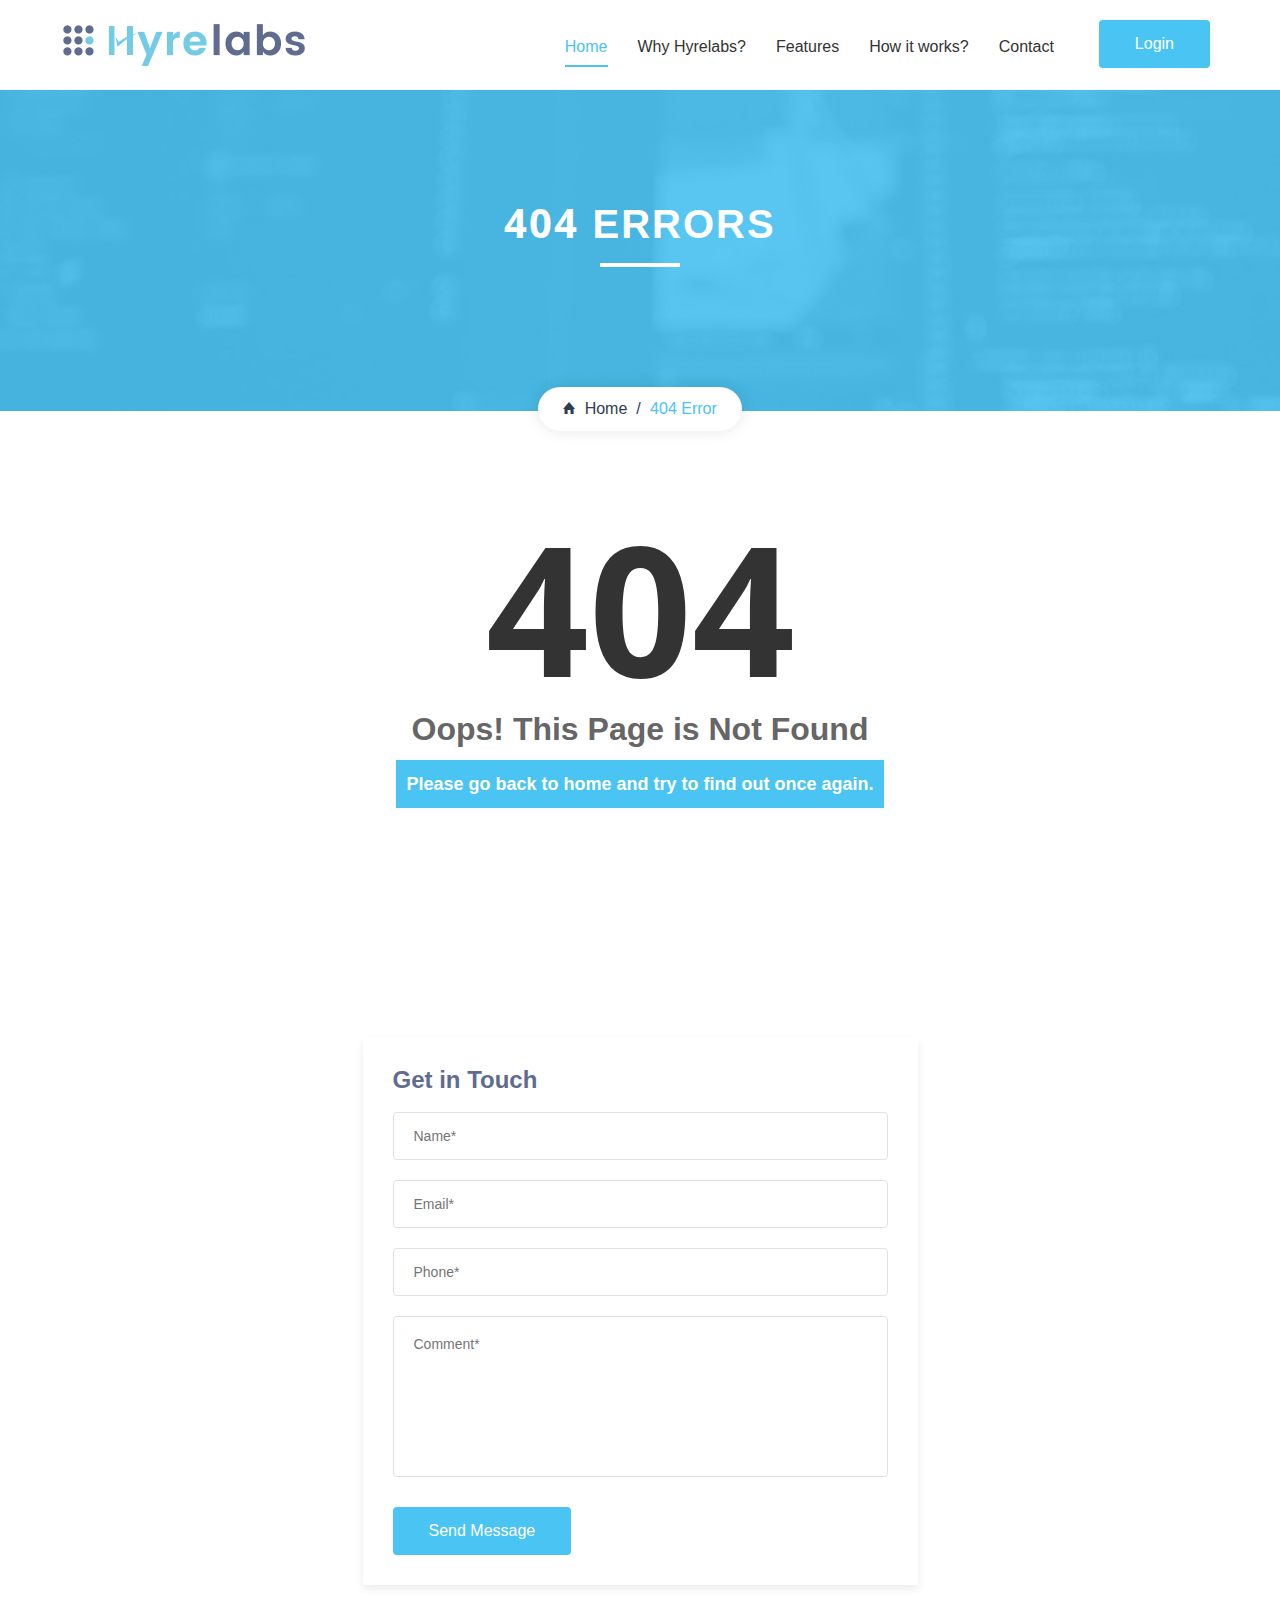
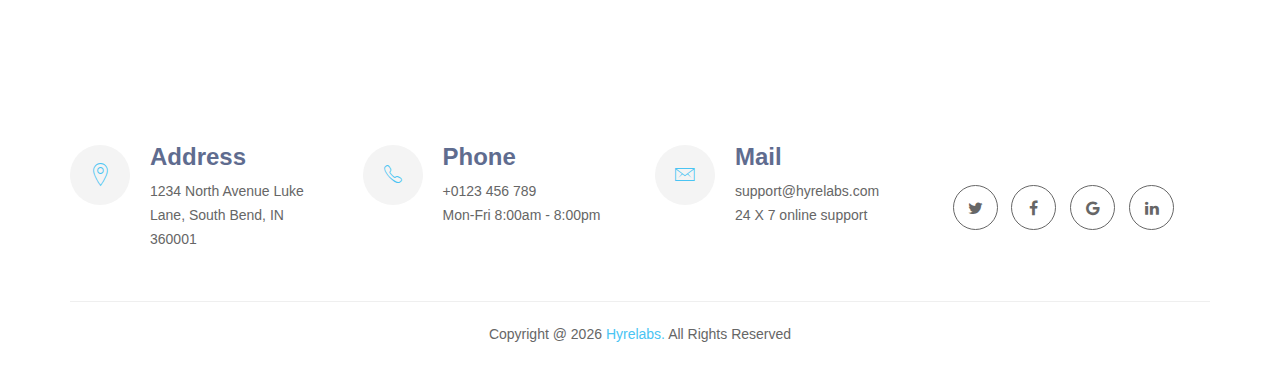
<file: 404-error.html>
<!DOCTYPE html>
<html lang="en">

<head>
    <meta charset="utf-8">
    <meta http-equiv="X-UA-Compatible" content="IE=edge">
    <meta name="keywords" content="Hiring" />
    <meta name="description" content="AI Powered Requirement" />
    <meta name="viewport" content="width=device-width, initial-scale=1, maximum-scale=1" />

    <title>Hyrelabs</title>

    <!-- Favicon -->
    <link rel="shortcut icon" href="images/favicon.ico" />

    <!-- Google Fonts -->
    <link href="https://fonts.googleapis.com/css?family=Open+Sans:300,400,600,700,800&amp;Raleway:300,400,500,600,700,800,900" rel="stylesheet">

    <!-- Bootstrap -->
    <link rel="stylesheet" href="css/bootstrap.min.css">

    <!-- owl-carousel -->
    <link rel="stylesheet" type="text/css" href="css/owl-carousel/owl.carousel.css" />

    <!-- Font Awesome -->
    <link rel="stylesheet" type="text/css" href="css/font-awesome.css" />

    <!-- Magnific Popup -->
    <link rel="stylesheet" type="text/css" href="css/magnific-popup/magnific-popup.css" />

    <!-- Animate -->
    <link rel="stylesheet" type="text/css" href="css/animate.css" />

    <!-- Ionicons -->
    <link rel="stylesheet" href="css/ionicons.min.css">

    <!-- Style -->
    <link rel="stylesheet" href="css/style.css">

    <!-- Responsive -->
    <link rel="stylesheet" href="css/responsive.css">

    <!-- custom style -->
    <link rel="stylesheet" href="css/custom.css" />

</head>

<body data-spy="scroll" data-offset="80">

    <!-- loading -->

    <div id="loading">
        <div id="loading-center">
            <div class="loader">
              <div id="largeBox"></div>
              <div id="smallBox"></div>
            </div>
        </div>
    </div>

    <!-- loading End -->

    <!-- Header -->

        <header id="header-wrap">
            <div class="navbar navbar-default navbar-fixed-top menu-top">
                <div class="container">
                    <div class="navbar-header">
                        <button type="button" class="navbar-toggle" data-toggle="collapse" data-target=".navbar-collapse">
                            <span class="sr-only">Toggle navigation</span>
                            <span class="icon-bar"></span>
                            <span class="icon-bar"></span>
                            <span class="icon-bar"></span>
                        </button>
                        <a href="index.html" class="navbar-brand">
                            <img class="img-responsive" id="logo_img" src="images/logo.png" alt="logo">
                        </a>
                    </div>
                    <div class="navbar-collapse collapse">
                        <a href="#" class="button pull-right visible-lg">Login</a>
                        <nav>
                            <ul class="nav navbar-nav navbar-right">
                                <li class="active"><a class="page-scroll" href="index.html#iq-home">Home</a></li>
                                <li><a class="page-scroll" href="index.html#why-hyrelabs">Why Hyrelabs?</a></li>
                                <li><a class="page-scroll" href="index.html#software-features">Features</a></li>
                                <li><a class="page-scroll" href="index.html#how-it-works">How it works?</a></li>
                                <li><a class="page-scroll" href="#contact">Contact</a></li>
                            </ul>
                        </nav>
                    </div>
                </div>
            </div>
        </header>

    <!-- Header End -->

    <!-- Breadcrumb -->

    <section class="iq-breadcrumb overview-block-pt text-center iq-bg iq-bg-fixed iq-over-blue-90" style="background: url(images/bg/01.jpg);">
        <div class="container">
            <div class="row">
                <div class="col-sm-12">
                    <div class="heading-title white iq-breadcrumb-title iq-mtb-100">
                        <h1 class="title iq-tw-7"><span>404</span> ERRORS</h1>
                    </div>
                    <ul class="breadcrumb">
                        <li><a href="index.html"><i class="ion-home"></i> Home</a></li>
                        <li class="active">404 Error</li>
                    </ul>
                </div>
            </div>
        </div>
    </section>

    <!-- Breadcrumb End -->


    <!-- Error -->

    <section class="iq-error overview-block-ptb text-center">
        <div class="container">
            <div class="row">
                <div class="col-sm-12">
                    <div class="big-text iq-tw-7">404</div>
                    <h3 class="iq-font-light iq-tw-6 iq-mtb-10">Oops! This Page is Not Found</h3>
                    <h6 class="iq-tw-6 iq-font-white iq-pall-10">Please go back to home and try to find out once again.</h6>
                    <!-- <form class="form-inline iq-subscribe iq-mtb-60">
                        <div class="form-group">
                            <input type="text" class="form-control" id="exampleInputName2" placeholder="Enter Your Email Here">
                        </div>
                        <a class="button iq-ml-25" href="#">subscribe</a>
                    </form> -->
                </div>
            </div>
        </div>
    </section>

    <!-- Error End -->

        <footer>

            <!-- Footer Info -->

            <section id="contact" class="footer-info overview-block-ptb iq-bg iq-bg-fixed iq-over-black-10" style="background: url(images/bg/01.jpg);">
                <div class="container">
                    <div class="row">
                        <div class="col-md-6 col-md-offset-3">
                            <div class="iq-get-in">
                                <h4 class="iq-tw-7 iq-mb-20">Get in Touch</h4>
                                <div id="formmessage">Success/Error Message Goes Here</div>
                                <form class="form-horizontal" id="contactform" method="post" action="../php/contact-form.php">
                                    <div class="contact-form">
                                        <div class="section-field">
                                            <input id="name" type="text" placeholder="Name*" name="name">
                                        </div>
                                        <div class="section-field">
                                            <input type="email" placeholder="Email*" name="email">
                                        </div>
                                        <div class="section-field">
                                            <input type="text" placeholder="Phone*" name="phone">
                                        </div>
                                        <div class="section-field textarea">
                                            <textarea class="input-message" placeholder="Comment*" rows="6" name="message"></textarea>
                                        </div>
                                        <input type="hidden" name="action" value="sendEmail" />
                                        <button id="submit" name="submit" type="submit" value="Send" class="button iq-mt-30">Send Message</button>
                                    </div>
                                </form>
                                <div id="ajaxloader" style="display:none"><img class="center-block mt-30 mb-30" src="images/ajax-loader.gif" alt="#"></div>
                            </div>
                        </div>
                    </div>
                </div>
                <!-- <iframe src="https://www.google.com/maps/embed?pb=!1m18!1m12!1m3!1d3151.840108181602!2d144.95373631539215!3d-37.8172139797516!2m3!1f0!2f0!3f0!3m2!1i1024!2i768!4f13.1!3m3!1m2!1s0x6ad65d4c2b349649%3A0xb6899234e561db11!2sEnvato!5e0!3m2!1sen!2sin!4v1497005461921" style="border:0" allowfullscreen></iframe> -->
            </section>
            <section class="footer-info iq-pt-60">
                <div class="container">
                    <div class="row">
                        <div class="col-sm-6 col-md-3">
                            <div class="iq-footer-box text-left">
                                <div class="iq-icon">
                                    <i aria-hidden="true" class="ion-ios-location-outline"></i>
                                </div>
                                <div class="footer-content">
                                    <h4 class="iq-tw-6 iq-pb-10">Address</h4>
                                    <p>1234 North Avenue Luke Lane, South Bend, IN 360001</p>
                                </div>
                            </div>
                        </div>
                        <div class="col-sm-6 col-md-3 re4-mt-30">
                            <div class="iq-footer-box text-left">
                                <div class="iq-icon">
                                    <i aria-hidden="true" class="ion-ios-telephone-outline"></i>
                                </div>
                                <div class="footer-content">
                                    <h4 class="iq-tw-6 iq-pb-10">Phone</h4>
                                    <p>+0123 456 789 <br>Mon-Fri 8:00am - 8:00pm<br></p>
                                </div>
                            </div>
                        </div>
                        <div class="col-sm-6 col-md-3 re-mt-30">
                            <div class="iq-footer-box text-left">
                                <div class="iq-icon">
                                    <i aria-hidden="true" class="ion-ios-email-outline"></i>
                                </div>
                                <div class="footer-content">
                                    <h4 class="iq-tw-6 iq-pb-10">Mail</h4>
                                    <p>support@hyrelabs.com <br>24 X 7 online support<br></p>
                                </div>
                            </div>
                        </div>
                        <div class="col-sm-6 col-md-3 re-mt-30">
                            <ul class="info-share">
                                <li><a href="#"><i class="fa fa-twitter"></i></a></li>
                                <li><a href="#"><i class="fa fa-facebook"></i></a></li>
                                <li><a href="#"><i class="fa fa-google"></i></a></li>
                                <li><a href="#"><i class="fa fa-linkedin"></i></a></li>
                            </ul>
                        </div>
                    </div>
                    <div class="row iq-mt-40">
                        <div class="col-sm-12 text-center">
                            <div class="footer-copyright iq-ptb-20">Copyright @<span id="copyright"> <script>document.getElementById('copyright').appendChild(document.createTextNode(new Date().getFullYear()))</script></span> <a href="#" class="text-green">Hyrelabs.</a> All Rights Reserved </div>
                        </div>
                    </div>
                </div>
            </section>

            <!-- Footer Info END -->

        </footer>

    <!-- Footer END -->

    <!-- back-to-top -->

    <div id="back-to-top">
        <a class="top" id="top" href="#top"> <i class="ion-ios-upload-outline"></i> </a>
    </div>

    <!-- back-to-top End -->



    <!-- jQuery -->
    <script type="text/javascript" src="js/jquery.min.js"></script>

    <!-- owl-carousel -->
    <script type="text/javascript" src="js/owl-carousel/owl.carousel.min.js"></script>

    <!-- Counter -->
    <script type="text/javascript" src="js/counter/jquery.countTo.js"></script>

    <!-- Jquery Appear -->
    <script type="text/javascript" src="js/jquery.appear.js"></script>

    <!-- Magnific Popup -->
    <script type="text/javascript" src="js/magnific-popup/jquery.magnific-popup.min.js"></script>

    <!-- Retina -->
    <script type="text/javascript" src="js/retina.min.js"></script>

    <!-- wow -->
    <script type="text/javascript" src="js/wow.min.js"></script>

    <!-- Countdown -->
    <script type="text/javascript" src="js/jquery.countdown.min.js"></script>

    <!-- Skrollr -->
    <script type="text/javascript" src="js/skrollr.min.js"></script>

    <!-- bootstrap -->
    <script type="text/javascript" src="js/bootstrap.min.js"></script>

    <!-- Style Customizer -->
    <script type="text/javascript" src="js/style-customizer.js"></script>

    <!-- Custom -->
    <script type="text/javascript" src="js/custom.js"></script>


</body>

</html>
</file>
<file: css/style.css>
/*

Design and Developed by: Shaik Mohammad Owaiz

*/

/*================================================
[  Table of contents  ]
================================================
::General
::Back to Top
::Loader
::Buttons
::Div Shadow
::Page Section Margin Padding
::Text Weight
::Text color
::Font size
::Background color
::BG Effects
::Background Gradient
::Section Title
::Header
::Banner
::How it Works
::Who is sofbox?
::Software features
::Great screenshots
::Special features
::Sofbox specialities
::counter
::Loved By Our Customers
::Affordable Price
::Meet the team
::Compare services
::Frequently asked questions
::Latest Blog Post
::Our clients
::Subscribe Our Newsletter
::Get in touch
::Footer Info
::Breadcrumb inner page
::Blog Page
::Blog - sidebar
::404 Error
::Coming soon
======================================
[ End table content ]
======================================*/

/*---------------------------------------------------------------------
                               General
-----------------------------------------------------------------------*/

body { font-family: 'Poppins', sans-serif; font-weight: normal; font-style: normal; font-size: 14px; line-height: 24px; color: #666666; }
a, .button { transition: all 0.5s ease-in-out; transition: all 0.5s ease-in-out; -moz-transition: all 0.5s ease-in-out; -ms-transition: all 0.5s ease-in-out; -o-transition: all 0.5s ease-in-out; -webkit-transition: all 0.5s ease-in-out; color: #333333; }
a:focus { text-decoration: none !important; }
a:focus, a:hover { color: #4ac4f3; text-decoration: none !important; }
a, .button, input { outline: medium none !important; color: #4ac4f3; }
h1, h2, h3, h4, h5, h6 { font-family: 'Poppins', sans-serif; font-weight: normal; color: #5f6c8f; margin-top: 0px; margin-bottom: 0px; }
h1 a, h2 a, h3 a, h4 a, h5 a, h6 a { color: inherit; }
h1 { font-size: 40px; font-style: normal; line-height: 46px; }
h2 { font-size: 36px; font-style: normal; line-height: 44px; }
h3 { font-size: 32px; font-style: normal; line-height: 42px; }
h4 { font-size: 24px; font-style: normal; line-height: 24px; }
h5 { font-size: 20px; font-style: normal; line-height: 30px; }
h6 { font-size: 18px; font-style: normal; line-height: 28px; }
.lead { font-size: 16px; line-height: 24px; margin: 0; }
ul { margin: 0px; padding: 0px; }
li { list-style: none; }
hr { margin: 0; padding: 0px; border-bottom: 1px solid #e0e0e0; border-top: 0px; }
label { font-size: 15px; font-weight: 400; color: #aaaaaa; }
.label { color: #fff !important; font-size: 9px !important; }
blockquote { border-left: 5px solid #4ac4f3; font-size: 16px; }
*::-moz-selection { background: #4ac4f3; color: #fff; text-shadow: none; }
::-moz-selection { background: #4ac4f3; color: #fff; text-shadow: none; }
::selection { background: #4ac4f3; color: #fff; text-shadow: none; }
.valign, .valign > [class*='col-'] { display: table-cell; float: none; }
[data-valign-overlay="top"] { vertical-align: top; }
[data-valign-overlay="bottom"] { vertical-align: bottom; }
[data-valign-overlay="middle"] { vertical-align: middle; }
.no-gutter > [class*='col-'] { padding-right: 0; padding-left: 0; }
.row-eq-height { display: -webkit-box; display: -webkit-flex; display: -ms-flexbox; display: flex; }
.no-padding { padding: 0px !important; }
.no-border { border: none !important; }

/*---------------------------------------------------------------------
                               Back to Top
-----------------------------------------------------------------------*/
#back-to-top .top { z-index: 999; position: fixed; margin: 0px; color: #fff; background: #333333; position: fixed; bottom: 25px; right: 25px; z-index: 999; font-size: 26px; width: 50px; height: 50px; text-align: center; line-height: 50px; border-radius: 90px; -webkit-transition: all .3s ease-in-out; -moz-transition: all .3s ease-in-out; transition: all .3s ease-in-out; }
#back-to-top .top:hover { background: #4ac4f3; color: #fff; -webkit-box-shadow: 0px 0px 30px 0px rgba(0, 0, 0, 0.1); -moz-box-shadow: 0px 0px 30px 0px rgba(0, 0, 0, 0.1); box-shadow: 0px 0px 30px 0px rgba(0, 0, 0, 0.1); }

/*---------------------------------------------------------------------
                                Loader
-----------------------------------------------------------------------*/
#loading { background-color: #fff; height: 100%; width: 100%; position: fixed; margin-top: 0px; top: 0px; left: 0px; bottom: 0px; overflow: hidden !important; right: 0px; z-index: 999999; }
#loading-center { width: 100%; height: 100%; position: relative; }
.loader { width: 3em; height: 3em; animation: loaderAnim 1.25s infinite; outline: 1px solid transparent; margin: auto; left: 0; right: 0; top: 0; bottom: 0; position: absolute;}
.loader #largeBox { height: 3em; width: 3em; background-color: #4ac4f3; outline: 1px solid transparent; position: fixed; }
.loader #smallBox { height: 3em; width: 3em; background-color: #fff; position: fixed; z-index: 1; outline: 1px solid transparent; radius:50%; animation: smallBoxAnim 1.25s alternate infinite ease-in-out; }
@keyframes smallBoxAnim {
  0% { transform: scale(0.2); }
  100% { transform: scale(0.75); }
}
@keyframes loaderAnim {
  0% { transform: rotate(0deg); }
  100% { transform: rotate(90deg); }
}

/*----------------------------------------------------------------------
                        Buttons
-----------------------------------------------------------------------*/
.button { color: #fff; padding: 12px 36px; font-weight: 500; font-size: 16px; border: none; position: relative; background: #4ac4f3; font-family: 'Raleway', sans-serif; display: inline-block; -webkit-border-radius: 4px; -moz-border-radius: 4px; border-radius: 4px; }
.button:hover, .button:focus { color: #ffffff; background: #333333; }

/* Buttons white */
.button.bt-white { color: #333; background: #fff; }
.button.bt-white:hover, .button.bt-white:focus { color: #ffffff; background: #4ac4f3; }

/* Buttons white 2 */
.button.bt-black { color: #333; background: #fff; }
.button.bt-black:hover, .button.bt-black:focus { color: #ffffff; background: #333; }
/*----------------------------------------------------------------------
                                Div Shadow
-----------------------------------------------------------------------*/
.iq-box-shadow { position: relative; z-index: 9; -webkit-box-shadow: 0px 0px 30px 0px rgba(0, 0, 0, 0.1); -moz-box-shadow: 0px 0px 30px 0px rgba(0, 0, 0, 0.1); box-shadow: 0px 0px 30px 0px rgba(0, 0, 0, 0.1); }

/*---------------------------------------------------------------------
                    Page Section Margin Padding
---------------------------------------------------------------------*/

/*----------------
Section padding
----------------*/
.overview-block-ptb { padding: 100px 0; }
.overview-block-pt { padding: 100px 0 0; }
.overview-block-pb { padding: 0 0 100px; }

/*----------------
Padding All
----------------*/
.iq-pall { padding: 0px !important; }
.iq-pall-10 { padding: 10px !important; }
.iq-pall-15 { padding: 15px !important; }
.iq-pall-20 { padding: 20px !important; }
.iq-pall-25 { padding: 25px !important; }
.iq-pall-30 { padding: 30px !important; }
.iq-pall-40 { padding: 40px !important; }
.iq-pall-50 { padding: 50px !important; }
.iq-pall-60 { padding: 60px !important; }
.iq-pall-70 { padding: 70px !important; }
.iq-pall-80 { padding: 80px !important; }
.iq-pall-90 { padding: 90px !important; }
.iq-pall-100 { padding: 100px !important; }

/*----------------
Padding Top and Bottom
----------------*/
.iq-ptb-0 { padding: 0 !important; }
.iq-ptb-10 { padding: 10px 0 !important; }
.iq-ptb-15 { padding: 15px 0 !important; }
.iq-ptb-20 { padding: 20px 0 !important; }
.iq-ptb-25 { padding: 25px 0 !important; }
.iq-ptb-30 { padding: 30px 0 !important; }
.iq-ptb-40 { padding: 40px 0 !important; }
.iq-ptb-50 { padding: 50px 0 !important; }
.iq-ptb-60 { padding: 60px 0 !important; }
.iq-ptb-70 { padding: 70px 0 !important; }
.iq-ptb-80 { padding: 80px 0 !important; }
.iq-ptb-90 { padding: 90px 0 !important; }
.iq-ptb-100 { padding: 100px 0 !important; }

/*----------------
Padding Left and right
----------------*/
.iq-plr-0 { padding: 0 !important; }
.iq-plr-10 { padding: 0 10px !important; }
.iq-plr-15 { padding: 0 15px !important; }
.iq-plr-20 { padding: 0 20px !important; }
.iq-plr-25 { padding: 0 25px !important; }
.iq-plr-30 { padding: 0 30px !important; }
.iq-plr-40 { padding: 0 40px !important; }
.iq-plr-50 { padding: 0 50px !important; }
.iq-plr-60 { padding: 0 60px !important; }
.iq-plr-70 { padding: 0 70px !important; }
.iq-plr-80 { padding: 0 80px !important; }
.iq-plr-90 { padding: 0 90px !important; }
.iq-plr-100 { padding: 0 100px !important; }

/*----------------
Padding top
----------------*/
.iq-pt-0 { padding-top: 0px !important; }
.iq-pt-10 { padding-top: 10px !important; }
.iq-pt-15 { padding-top: 15px !important; }
.iq-pt-20 { padding-top: 20px !important; }
.iq-pt-25 { padding-top: 25px !important; }
.iq-pt-30 { padding-top: 30px !important; }
.iq-pt-40 { padding-top: 40px !important; }
.iq-pt-50 { padding-top: 50px !important; }
.iq-pt-60 { padding-top: 60px !important; }
.iq-pt-70 { padding-top: 70px !important; }
.iq-pt-80 { padding-top: 80px !important; }
.iq-pt-90 { padding-top: 90px !important; }
.iq-pt-100 { padding-top: 100px !important; }

/*----------------
Padding Bottom
----------------*/
.iq-pb-0 { padding-bottom: 0px !important; }
.iq-pb-10 { padding-bottom: 10px !important; }
.iq-pb-15 { padding-bottom: 15px !important; }
.iq-pb-20 { padding-bottom: 20px !important; }
.iq-pb-25 { padding-bottom: 25px !important; }
.iq-pb-30 { padding-bottom: 30px !important; }
.iq-pb-40 { padding-bottom: 40px !important; }
.iq-pb-50 { padding-bottom: 50px !important; }
.iq-pb-60 { padding-bottom: 60px !important; }
.iq-pb-70 { padding-bottom: 70px !important; }
.iq-pb-80 { padding-bottom: 80px !important; }
.iq-pb-90 { padding-bottom: 90px !important; }
.iq-pb-100 { padding-bottom: 100px !important; }

/*----------------
Padding Left
----------------*/
.iq-pl-0 { padding-left: 0 !important; }
.iq-pl-10 { padding-left: 10px !important; }
.iq-pl-15 { padding-left: 15px !important; }
.iq-pl-20 { padding-left: 20px !important; }
.iq-pl-25 { padding-left: 25px !important; }
.iq-pl-30 { padding-left: 30px !important; }
.iq-pl-40 { padding-left: 40px !important; }
.iq-pl-50 { padding-left: 50px !important; }
.iq-pl-60 { padding-left: 60px !important; }
.iq-pl-70 { padding-left: 70px !important; }
.iq-pl-80 { padding-left: 80px !important; }
.iq-pl-90 { padding-left: 90px !important; }
.iq-pl-100 { padding-left: 100px !important; }

/*----------------
Padding Right
----------------*/
.iq-pr-0 { padding-right: 0px !important; }
.iq-pr-10 { padding-right: 10px !important; }
.iq-pr-15 { padding-right: 15px !important; }
.iq-pr-20 { padding-right: 20px !important; }
.iq-pr-25 { padding-right: 25px !important; }
.iq-pr-30 { padding-right: 30px !important; }
.iq-pr-40 { padding-right: 40px !important; }
.iq-pr-50 { padding-right: 50px !important; }
.iq-pr-60 { padding-right: 60px !important; }
.iq-pr-70 { padding-right: 70px !important; }
.iq-pr-80 { padding-right: 80px !important; }
.iq-pr-90 { padding-right: 90px !important; }
.iq-pr-100 { padding-right: 100px !important; }

/*----------------
Margin All
----------------*/
.iq-mall-0 { margin: 0 !important; }
.iq-mall-10 { margin: 10px !important; }
.iq-mall-15 { margin: 15px !important; }
.iq-mall-20 { margin: 20px !important; }
.iq-mall-25 { margin: 25px !important; }
.iq-mall-30 { margin: 30px !important; }
.iq-mall-40 { margin: 40px !important; }
.iq-mall-50 { margin: 50px !important; }
.iq-mall-60 { margin: 60px !important; }
.iq-mall-70 { margin: 70px !important; }
.iq-mall-80 { margin: 80px !important; }
.iq-mall-90 { margin: 90px !important; }
.iq-mall-100 { margin: 100px !important; }

/*----------------
Margin Top and Bottom
----------------*/
.iq-mtb-0 { margin: 0 !important; }
.iq-mtb-10 { margin: 10px 0 !important; }
.iq-mtb-15 { margin: 15px 0 !important; }
.iq-mtb-20 { margin: 20px 0 !important; }
.iq-mtb-25 { margin: 25px 0 !important; }
.iq-mtb-30 { margin: 30px 0 !important; }
.iq-mtb-40 { margin: 40px 0 !important; }
.iq-mtb-50 { margin: 50px 0 !important; }
.iq-mtb-60 { margin: 60px 0 !important; }
.iq-mtb-70 { margin: 70px 0 !important; }
.iq-mtb-80 { margin: 80px 0 !important; }
.iq-mtb-90 { margin: 90px 0 !important; }
.iq-mtb-100 { margin: 100px 0 !important; }

/*----------------
Margin Left and Right
----------------*/
.iq-mlr-0 { margin: 0 !important; }
.iq-mlr-10 { margin: 0 10px !important; }
.iq-mlr-15 { margin: 0 15px !important; }
.iq-mlr-20 { margin: 0 20px !important; }
.iq-mlr-25 { margin: 0 25px !important; }
.iq-mlr-30 { margin: 0 30px !important; }
.iq-mlr-40 { margin: 0 40px !important; }
.iq-mlr-50 { margin: 0 50px !important; }
.iq-mlr-60 { margin: 0 60px !important; }
.iq-mlr-70 { margin: 0 60px !important; }
.iq-mlr-80 { margin: 0 80px !important; }
.iq-mlr-90 { margin: 0 80px !important; }
.iq-mlr-100 { margin: 0 100px !important; }

/*----------------
Margin Top
----------------*/
.iq-mt-0 { margin-top: 0px !important; }
.iq-mt-10 { margin-top: 10px !important; }
.iq-mt-15 { margin-top: 15px !important; }
.iq-mt-20 { margin-top: 20px !important; }
.iq-mt-25 { margin-top: 25px !important; }
.iq-mt-30 { margin-top: 30px !important; }
.iq-mt-40 { margin-top: 40px !important; }
.iq-mt-50 { margin-top: 50px !important; }
.iq-mt-60 { margin-top: 60px !important; }
.iq-mt-70 { margin-top: 70px !important; }
.iq-mt-80 { margin-top: 80px !important; }
.iq-mt-90 { margin-top: 90px !important; }
.iq-mt-100 { margin-top: 100px !important; }

/*----------------
Margin Bottom
----------------*/
.iq-mb-0 { margin-bottom: 0px !important; }
.iq-mb-10 { margin-bottom: 10px !important; }
.iq-mb-15 { margin-bottom: 15px !important; }
.iq-mb-20 { margin-bottom: 20px !important; }
.iq-mb-25 { margin-bottom: 25px !important; }
.iq-mb-30 { margin-bottom: 30px !important; }
.iq-mb-40 { margin-bottom: 40px !important; }
.iq-mb-50 { margin-bottom: 50px !important; }
.iq-mb-60 { margin-bottom: 60px !important; }
.iq-mb-70 { margin-bottom: 70px !important; }
.iq-mb-80 { margin-bottom: 80px !important; }
.iq-mb-90 { margin-bottom: 90px !important; }
.iq-mb-100 { margin-bottom: 100px !important; }

/*----------------
Margin Left
----------------*/
.iq-ml-0 { margin-left: 0px !important; }
.iq-ml-10 { margin-left: 10px !important; }
.iq-ml-15 { margin-left: 15px !important; }
.iq-ml-20 { margin-left: 20px !important; }
.iq-ml-25 { margin-left: 25px !important; }
.iq-ml-30 { margin-left: 30px !important; }
.iq-ml-40 { margin-left: 40px !important; }
.iq-ml-50 { margin-left: 50px !important; }
.iq-ml-60 { margin-left: 60px !important; }
.iq-ml-70 { margin-left: 70px !important; }
.iq-ml-80 { margin-left: 80px !important; }
.iq-ml-90 { margin-left: 90px !important; }
.iq-ml-100 { margin-left: 100px !important; }

/*----------------
Margin Right
----------------*/
.iq-mr-0 { margin-right: 0px !important; }
.iq-mr-10 { margin-right: 10px !important; }
.iq-mr-15 { margin-right: 15px !important; }
.iq-mr-20 { margin-right: 20px !important; }
.iq-mr-25 { margin-right: 25px !important; }
.iq-mr-30 { margin-right: 30px !important; }
.iq-mr-40 { margin-right: 40px !important; }
.iq-mr-50 { margin-right: 50px !important; }
.iq-mr-60 { margin-right: 60px !important; }
.iq-mr-70 { margin-right: 70px !important; }
.iq-mr-80 { margin-right: 80px !important; }
.iq-mr-90 { margin-right: 90px !important; }
.iq-mr-100 { margin-right: 100px !important; }

/*---------------------------------------------------------------------
                            Text Weight
-----------------------------------------------------------------------*/
.iq-tw-1 { font-weight: 100; }
.iq-tw-2 { font-weight: 200; }
.iq-tw-3 { font-weight: 300; }
.iq-tw-4 { font-weight: 400; }
.iq-tw-5 { font-weight: 500; }
.iq-tw-6 { font-weight: 600; }
.iq-tw-7 { font-weight: 700; }
.iq-tw-8 { font-weight: 800; }
.iq-tw-9 { font-weight: 900; }

/*---------------------------------------------------------------------
                            Text Color
-----------------------------------------------------------------------*/
.iq-font-blue { color: #4ac4f3; }
.iq-font-white { color: #ffffff; }
.iq-font-black { color: #333333; }
.iq-font-light { color: #666666; }

/*---------------------------------------------------------------------
                            Font Size
-----------------------------------------------------------------------*/
.iq-font-15 { font-size: 15px; }
.iq-font-30 { font-size: 30px; }

/*---------------------------------------------------------------------
                          Background Color
-----------------------------------------------------------------------*/
.white-bg { background: #ffffff; }
.grey-bg { background: #f5f7fb; }
.blue-bg { background: #4ac4f3; }

/*---------------------------------------------------------------------
                             BG Effect
-----------------------------------------------------------------------*/
.iq-bg { background-color: rgba(0, 0, 0, 0); background-origin: initial; background-position: center center; background-repeat: no-repeat; background-size: cover !important; position: relative; z-index: 0; }
.iq-bg-fixed { background-color: rgba(0, 0, 0, 0); background-origin: initial; background-position: center center; background-repeat: no-repeat; background-size: cover !important; position: relative; z-index: 0; background-attachment: fixed !important; }

/*---------------------------------------------------------------------
                       Background Gradient
---------------------------------------------------------------------*/
.iq-over-blue-80:before { content: ""; height: 100%; left: 0; position: absolute; top: 0; width: 100%; z-index: -1; background: rgba(74, 196, 243, 0.8); }
.iq-over-blue-90:before { content: ""; height: 100%; left: 0; position: absolute; top: 0; width: 100%; z-index: -1; background: rgba(74, 196, 243, 0.9); }
.iq-over-black-80:before { content: ""; height: 100%; left: 0; position: absolute; top: 0; width: 100%; z-index: -1; background: rgba(0, 0, 0, 0.8); }
.iq-over-black-40:before { content: ""; height: 100%; left: 0; position: absolute; top: 0; width: 100%; z-index: -1; background: rgba(0, 0, 0, 0.4); }
.iq-over-black-90:before { content: ""; height: 100%; left: 0; position: absolute; top: 0; width: 100%; z-index: -1; background: rgba(0, 0, 0, 0.9); }
[class*='iq-over-']:before { z-index: 0; }

/*---------------------------------------------------------------------
                           Section Title
-----------------------------------------------------------------------*/
.heading-title { margin-bottom: 80px; text-align: center; }
.heading-title .title { position: relative; padding-bottom: 20px; margin-bottom: 25px; }
.heading-title .title:before { content: ""; position: absolute; bottom: 0; left: 50%; margin-left: -40px; width: 80px; height: 4px; background: #4ac4f3; }
.heading-title p { padding: 0 80px; display: block; margin-bottom: 50px; }

/* Section title white */
.heading-title.white .title { color: #fff; }
.heading-title.white .title:before { background: #fff; }
.iq-fadebounce { -webkit-animation-name: fadebounce; -moz-animation-name: fadebounce; -ms-animation-name: fadebounce; -o-animation-name: fadebounce; animation-name: fadebounce; -webkit-animation-duration: 3s; -moz-animation-duration: 3s; -ms-animation-duration: 3s; -o-animation-duration: 3s; animation-duration: 3s; -webkit-animation-iteration-count: infinite; -moz-animation-iteration-count: infinite; -ms-animation-iteration-count: infinite; -o-animation-iteration-count: infinite; animation-iteration-count: infinite; }
@-moz-keyframes fadebounce {
  0% { -moz-transform: translateY(0); transform: translateY(0); opacity: 1 }
  50% { -moz-transform: translateY(20px); transform: translateY(20px); opacity: 1 }
  100% { -moz-transform: translateY(0); transform: translateY(0); opacity: 1 }
}
@-webkit-keyframes fadebounce {
  0% { -webkit-transform: translateY(0); transform: translateY(0); opacity: 1 }
  50% { -webkit-transform: translateY(20px); transform: translateY(20px); opacity: 1 }
  100% { -webkit-transform: translateY(0); transform: translateY(0); opacity: 1 }
}
@-o-keyframes fadebounce {
  0% { -o-transform: translateY(0); transform: translateY(0); opacity: 1 }
  50% { -o-transform: translateY(20px); transform: translateY(20px); opacity: 1 }
  100% { -o-transform: translateY(0); transform: translateY(0); opacity: 1 }
}
@-ms-keyframes fadebounce {
  0% { -ms-transform: translateY(0); transform: translateY(0); opacity: 1 }
  50% { -ms-transform: translateY(20px); transform: translateY(20px); opacity: 1 }
  100% { -ms-transform: translateY(0); transform: translateY(0); opacity: 1 }
}
@keyframes fadebounce {
  0% { transform: translateY(0); opacity: 1 }
  50% { transform: translateY(20px); opacity: 1 }
  100% { transform: translateY(0); opacity: 1 }
}

/*---------------------------------------------------------------------
                            Header
-----------------------------------------------------------------------*/
header { position: fixed; display: inline-block; width: 100%; top: 0; left: 0; z-index: 999; transition: all 0.5s ease-in-out; transition: all 0.5s ease-in-out; -moz-transition: all 0.5s ease-in-out; -ms-transition: all 0.5s ease-in-out; -o-transition: all 0.5s ease-in-out; -webkit-transition: all 0.5s ease-in-out; }
header .navbar-header .navbar-brand img { height: 50px; transition: all 0.5s ease-in-out; transition: all 0.5s ease-in-out; -moz-transition: all 0.5s ease-in-out; -ms-transition: all 0.5s ease-in-out; -o-transition: all 0.5s ease-in-out; -webkit-transition: all 0.5s ease-in-out; }
header .navbar-default { background: #fff; border: none; border-radius: 0px; min-height: inherit; margin: 0; padding: 20px 0; }
header .navbar-default .navbar-brand { height: inherit; padding: 0; }
header .navbar-nav { margin-top: 7px; transition: all 0.5s ease-in-out; transition: all 0.5s ease-in-out; -moz-transition: all 0.5s ease-in-out; -ms-transition: all 0.5s ease-in-out; -o-transition: all 0.5s ease-in-out; -webkit-transition: all 0.5s ease-in-out; }
header .navbar-nav > li { margin: 0 30px 0 0; }
header .navbar-nav > li:last-child { margin-right: 0; }
header .navbar-default .navbar-nav > li > a { color: #333333; padding: 10px 0; font-family: 'Raleway', sans-serif; font-size: 16px; }
header .navbar-default .navbar-nav > li > a:hover, header .navbar-default .navbar-nav > li > a:focus, header .navbar-default .navbar-nav > li.active > a, header .navbar-default .navbar-nav > li.active > a:focus, header .navbar-default .navbar-nav > li.active > a:hover { color:#4ac4f3; background: none; box-shadow: none; }
header .nav > li a::before { background: #4ac4f3; bottom: 0; content: ""; height: 2px; left: 0; position: absolute; width: 0; transition: all 0.3s ease-out 0s; }
header .nav > li.active > a::before, header .nav > li:hover > a::before, header .nav > li > a:hover::before { width: 100%; }
header .button { margin-top: 0; margin-left: 60px; }

/* Header sticky */
header .menu-sticky { -webkit-box-shadow: 0px 0px 30px 0px rgba(0, 0, 0, 0.1); -moz-box-shadow: 0px 0px 30px 0px rgba(0, 0, 0, 0.1); box-shadow: 0px 0px 30px 0px rgba(0, 0, 0, 0.1); background: rgba(255, 255, 255, 1); }
header .menu-sticky .navbar-header .navbar-brand img { height: 45px; }
header .menu-sticky.navbar-default { padding: 13px 0; }
header .menu-sticky .navbar-nav { margin-top: 0; }
header .menu-sticky .button { margin-top: 0px; }

/*---------------------------------------------------------------------
                            Banner
-----------------------------------------------------------------------*/
/* ---- particles.js container ---- */
#particles-js { width: 100%; height: 100%; background-image: url(''); background-size: cover; background-position: 50% 50%; background-repeat: no-repeat;  position: absolute; }

.iq-banner { position: relative; overflow: hidden; }
.iq-banner:after { content: ""; bottom: 0; left: 0; width: 100%; height: 230px; background: url('../images/banner/02.png') no-repeat 0 0; background-size: cover; display: inline-block; position: absolute; }
.iq-banner .banner-text { z-index: 9; position: relative; margin-top: 13%;margin-bottom: 5%; }
.iq-banner .banner-text h1 { font-size: 55px; line-height: normal; }
.iq-banner .banner-img { width: 110%; }
.iq-banner-video { position: relative; }
.iq-banner .iq-video { background: #fff; display: inline-block; width: 60px; height: 60px; text-align: center; font-size: 29px; color: #4ac4f3; float: left; border-radius: 100%; line-height: 2.1; z-index: 9; position: absolute; left: 43%; top: 34%; margin-top: -30px; margin-left: -30px; }
.iq-banner .iq-video i { margin-left: 5px; }
.iq-banner .iq-waves { position: absolute; width: 384px; width: 14rem; height: 384px; height: 14rem; left:29.44%;bottom: 51.44%; z-index: 2; float: right; }
.iq-banner .iq-waves .waves { position: absolute; width: 384px; width: 15rem; height: 384px; height: 15rem; background: rgba(255, 255, 255, 0.2); opacity: 0; -ms-filter: "progid:DXImageTransform.Microsoft.Alpha(Opacity=0)"; border-radius: 320px; background-clip: padding-box; -webkit-animation: waves 3s ease-in-out infinite; animation: waves 3s ease-in-out infinite; }
.iq-banner .iq-waves .wave-1 { -webkit-animation-delay: 0s; animation-delay: 0s; }
.iq-banner .iq-waves .wave-2 { -webkit-animation-delay: 1s; animation-delay: 1s; }
.iq-banner .iq-waves .wave-3 { -webkit-animation-delay: 2s; animation-delay: 2s; }
@-webkit-keyframes waves {
  0% { -webkit-transform: scale(0.2, 0.2); transform: scale(0.2, 0.2); opacity: 0; -ms-filter: "progid:DXImageTransform.Microsoft.Alpha(Opacity=0)"; }
  50% { opacity: 0.9; -ms-filter: "progid:DXImageTransform.Microsoft.Alpha(Opacity=90)"; }
  100% { -webkit-transform: scale(0.9, 0.9); transform: scale(0.9, 0.9); opacity: 0; -ms-filter: "progid:DXImageTransform.Microsoft.Alpha(Opacity=0)"; }
}
@keyframes waves {
  0% { -webkit-transform: scale(0.2, 0.2); transform: scale(0.2, 0.2); opacity: 0; -ms-filter: "progid:DXImageTransform.Microsoft.Alpha(Opacity=0)"; }
  50% { opacity: 0.9; -ms-filter: "progid:DXImageTransform.Microsoft.Alpha(Opacity=90)"; }
  100% { -webkit-transform: scale(0.9, 0.9); transform: scale(0.9, 0.9); opacity: 0; -ms-filter: "progid:DXImageTransform.Microsoft.Alpha(Opacity=0)"; }
}
.banner-objects { position: absolute; left: 0; top: 0; display: inline-block; width: 100%; height: 100%; }
.banner-objects .banner-objects-01 { position: absolute;  left: 14%; opacity: 0.4;}
.banner-objects .banner-objects-02 { position: absolute;margin-bottom: -125px;  left: -5%;border: 15px solid rgba(255, 255, 255, 0.1); border-radius: 900px; height: 250px; width: 250px; }
.banner-objects .banner-objects-03 { position: absolute; top: 19%; right: 36%; border: 20px solid rgba(255, 255, 255, 0.1); border-radius: 900px; height: 250px; width: 250px; }
.banner-objects .banner-objects-04 { position: absolute; top: 25%;right: -3%; opacity: 0.4;}

/*---------------------------------------------------------------------
                            How it Works
-----------------------------------------------------------------------*/
.iq-works-box { padding: 50px 20px; }
.iq-works-box .icon-bg { background: none; height: 100px; width: 100px; border-radius: 100px;    box-shadow: 0px 4px 8px 0px rgba(0, 0, 0, 0.08); }
.iq-works-box .icon-bg i { font-size: 50px; line-height: 100px; color: #4ac4f3; }
.iq-works-box .step { font-size: 20px; background: #ffffff; border-radius: 100px; border: 1px solid #f7f7f7; color: #4ac4f3; width: 38px; height: 38px; line-height: 38px; text-align: center; position: absolute; top: 40px; }

/*---------------------------------------------------------------------
                            Who is Sofbox ?
-----------------------------------------------------------------------*/
.how-works { position: relative; overflow: hidden; }
.iq-works-img { width: 120%; }
.iq-objects { position: absolute; left: 0; top: 0; display: inline-block; width: 100%; height: 100%; z-index: -1; }
.iq-objects .iq-objects-01 { position: absolute; bottom: 10%; left: 0; }
.iq-objects .iq-objects-02 { position: absolute; top: 10%; right: 35%; }
.iq-objects .iq-objects-03 { position: absolute; top: 30%; right: 0; }
.iq-objects .iq-objects-04 { position: absolute; top: 0%; right: -13%; border: 56px solid #4ac4f3; border-radius: 900px; height: 600px; width: 600px; }

/*---------------------------------------------------------------------
                            Software Features
-----------------------------------------------------------------------*/
.software { position: relative; }
.iq-software-demo { position: absolute; top: 50px; height: 100%; width: 50%; left: 0; }
.iq-list li { margin-bottom: 15px; line-height: 26px; }
.iq-list li i { float: left; }
.iq-list li span { display: table-cell; }
.iq-objects-software { position: absolute; left: 0; top: 0; display: inline-block; width: 100%; height: 100%; z-index: -1; }
.iq-objects-software .iq-objects-01 { position: absolute; top: 0; left: 0; }
.iq-objects-software .iq-objects-02 { position: absolute; bottom: 5%; left: 15%; }
.iq-objects-software .iq-objects-03 { position: absolute; top: 0%; left: 10%; border: 40px solid #4ac4f3; border-radius: 900px; height: 600px; width: 600px; }

/*---------------------------------------------------------------------
                         Great screenshots
-----------------------------------------------------------------------*/
.iq-screenshots { overflow: hidden; position: relative; }
@keyframes heartbeat {
  0% { transform: scale(0); }
  25% { transform: scale(1.2); }
  50% { transform: scale(1); }
  75% { transform: scale(1.2); }
  100% { transform: scale(1); }
}
.screenshots-slider { display: inline-block; width: 100%; min-height: 580px; }
.slider-container { position: absolute; left: 50%; top: 50%; width: 780px; height: 580px; margin: -300px 0 0 -400px; }
.slider-container .slider-content { position: relative; left: 50%; top: 50%; width: 100%; height: 100%; transform: translate(-50%, -50%); }
.slider-container .slider-content .slider-single { position: absolute; z-index: 0; left: 0; top: 0; width: 100%; height: 100%; transition: z-index 0ms 250ms; }
.slider-container .slider-content .slider-single .slider-single-image { position: relative; left: 0; top: 0; width: 100%; height: 100%; box-shadow: 0px 10px 40px rgba(0, 0, 0, 0.2); transition: 500ms cubic-bezier(0.17, 0.67, 0.55, 1.43); transform: scale(0); opacity: 0; }
.slider-container .slider-content .slider-single.preactivede .slider-single-image { transform: translateX(-50%) scale(0); }
.slider-container .slider-content .slider-single.preactive { z-index: 1; }
.slider-container .slider-content .slider-single.preactive .slider-single-image { opacity: .3; transform: translateX(-25%) scale(0.8); }
.slider-container .slider-content .slider-single.proactive { z-index: 1; }
.slider-container .slider-content .slider-single.proactive .slider-single-image { opacity: .3; transform: translateX(25%) scale(0.8); }
.slider-container .slider-content .slider-single.proactivede .slider-single-image { transform: translateX(50%) scale(0); }
.slider-container .slider-content .slider-single.active { z-index: 2; }
.slider-container .slider-content .slider-single.active .slider-single-image { opacity: 1; transform: translateX(0%) scale(1); }
.slider-container .slider-left { position: absolute; z-index: 3; display: block; right: 115%; top: 50%; color: #ffffff; transform: translateY(-50%); padding: 20px 15px; font-size: 60px; }
.slider-container .slider-right { position: absolute; z-index: 3; display: block; left: 115%; top: 50%; color: #ffffff; transform: translateY(-50%); padding: 20px 15px; font-size: 60px; }

/*---------------------------------------------------------------------
                             Special Features
-----------------------------------------------------------------------*/
.iq-amazing-tab .nav.nav-tabs { border-bottom: 1px solid #e9e9e9; overflow: hidden; text-align: center; }
.iq-amazing-tab .nav.nav-tabs li { margin-bottom: 0; display: inline-block; float: none; width: 25%; }
.iq-amazing-tab .nav.nav-tabs li a { width: 100%; display: inline-block; position: relative; padding: 20px 40px; margin-right: 0; text-align: center; color: #666666; border: none; position: relative; }
.iq-amazing-tab .nav-tabs li a i { font-size: 50px; margin-right: 20px; vertical-align: middle; text-align: right; }
.iq-amazing-tab .nav.nav-tabs li a span { font-size: 18px; font-family: 'Raleway', sans-serif; font-weight: 600; line-height: 40px; vertical-align: sub; text-align: left; }
.iq-amazing-tab .nav.nav-tabs li a:hover { color: #4ac4f3; background: none; border: none; }
.iq-amazing-tab .nav.nav-tabs li a:hover i { color: #4ac4f3; }
.iq-amazing-tab .nav.nav-tabs li.active1 a, .iq-amazing-tab .nav.nav-tabs li.active1 a:hover, .iq-amazing-tab .nav.nav-tabs li.active1 a:focus { color: #333333; background: none; border: none; }
.iq-amazing-tab .nav.nav-tabs li.active1 a i, .iq-amazing-tab .nav.nav-tabs li.active1 a:hover i, .iq-amazing-tab .nav.nav-tabs li.active1 a:focus i { color: #4ac4f3; }
.iq-amazing-tab .nav.nav-tabs li a:before, .iq-amazing-tab .nav.nav-tabs li a:hover:before, .iq-amazing-tab .nav.nav-tabs li a:focus:before { position: absolute; left: -100%; bottom: -1px; height: 3px; width: 100%; content: ""; opacity: 0; background: #4ac4f3; -webkit-transition: all 0.5s ease-out 0s; -moz-transition: all 0.5s ease-out 0s; -ms-transition: all 0.5s ease-out 0s; -o-transition: all 0.5s ease-out 0s; transition: all 0.5s ease-out 0s; }
.iq-amazing-tab .nav.nav-tabs li.active1 a:before, .iq-amazing-tab .nav.nav-tabs li.active1 a:hover:before, .iq-amazing-tab .nav.nav-tabs li.active1 a:focus:before, .iq-amazing-tab .nav.nav-tabs li a:hover { opacity: 1; left: 0%; }

/*---------------------------------------------------------------------
                       Sofbox Specialities
-----------------------------------------------------------------------*/
.iq-fancy-box { padding: 40px 15px 25px 15px; overflow: hidden; position: relative; background: #fff; border: 1px solid #f2f2f2; }
.iq-fancy-box .iq-icon { border-radius: 90px; display: inline-block; height: 86px; width: 86px; line-height: 86px; text-align: center; color: #4ac4f3; background: #f4f4f4; -webkit-transition: all 0.5s ease-out 0s; -moz-transition: all 0.5s ease-out 0s; -ms-transition: all 0.5s ease-out 0s; -o-transition: all 0.5s ease-out 0s; transition: all 0.5s ease-out 0s; }
.iq-fancy-box:hover .iq-icon { color: #f4f4f4; background: #4ac4f3; }
.iq-fancy-box .iq-icon i { font-size: 46px; }
.iq-fancy-box .fancy-content h5 { z-index: 9; position: relative; }

/*---------------------------------------------------------------------
                          Counter
-----------------------------------------------------------------------*/
.counter { position: relative; min-height: 60px; }
.counter i { font-size: 60px; line-height: 65px; display: inline-block; float: left; margin-right: 20px; }
.counter span { display: inline-block; width: 70%; font-size: 40px; margin: 0; margin-bottom: 5px; line-height: 40px; float: left; }
.counter label { font-size: 18px; display: block; position: relative; margin: 0 0 15px 0; margin-bottom: 0; text-transform: uppercase; float: left; }
.counter-info { border-top: 1px solid rgba(255, 255, 255, 0.2); display: inline-block; width: 100%; position: relative; }
.counter-info-img { position: relative; display: inline-block; width: 100%; height: 100%; min-height: 200px; }
.counter-info-img img { margin-top: -30px; margin-bottom: -135px; }
.counter-info .iq-video { position: absolute; left: 68%; top: 60%; background: #fff; -webkit-transform: translate(-50%, -50%); transform: translate(-50%, -50%); width: 80px; height: 80px; text-align: center; font-size: 38px; color: #4ac4f3; border-radius: 100%; line-height: 2.1; z-index: 9; }
.counter-info .iq-video i { margin-left: 7px; }
.counter-info .iq-waves { position: absolute; width: 384px; width: 24rem; height: 384px; height: 24rem; left: 68%; top: 60%; -webkit-transform: translate(-50%, -50%); transform: translate(-50%, -50%); z-index: 2; }
.counter-info .iq-waves .waves { position: absolute; width: 384px; width: 24rem; height: 384px; height: 24rem; background: rgba(255, 255, 255, 0.2); opacity: 0; -ms-filter: "progid:DXImageTransform.Microsoft.Alpha(Opacity=0)"; border-radius: 320px; background-clip: padding-box; -webkit-animation: waves 3s ease-in-out infinite; animation: waves 3s ease-in-out infinite; }
.counter-info .iq-waves .wave-1 { -webkit-animation-delay: 0s; animation-delay: 0s; }
.counter-info .iq-waves .wave-2 { -webkit-animation-delay: 1s; animation-delay: 1s; }
.counter-info .iq-waves .wave-3 { -webkit-animation-delay: 2s; animation-delay: 2s; }

/*---------------------------------------------------------------------
                          Loved By Our Customers
-----------------------------------------------------------------------*/
.iq-loved-customers .owl-carousel .owl-item .item { padding: 10px 10px 20px; }
.iq-client { position: relative; margin-top: 40px; padding: 30px; text-align: center; border: 1px solid #f2f2f2; -webkit-box-shadow: 0px 6px 16px 0px rgba(0, 0, 0, 0.06); -moz-box-shadow: 0px 6px 16px 0px rgba(0, 0, 0, 0.06); box-shadow: 0px 6px 16px 0px rgba(0, 0, 0, 0.06); }
.iq-client:before { position: absolute; content: ""; bottom: -8px; left: 5%; width: 90%; background: #4ac4f3; height: 8px; display: inline-block; z-index: -1; }
.iq-client .client-img { width: 80px; height: 80px; display: inline-block; border-radius: 90px; position: absolute; left: 50%; top: 0; -webkit-transform: translate(-50%, -50%); transform: translate(-50%, -50%); }
.client-info { margin-top: 30px; }
.client-name:before { content: "\f10d"; font-family: FontAwesome; position: absolute; top: 15px; left: 15px; font-size: 44px; color: #f0f0f0; line-height: normal; }
.client-name:after { content: "\f10e"; font-family: FontAwesome; position: absolute; bottom: 15px; right: 15px; font-size: 44px; color: #f0f0f0; line-height: normal; }
.client-info p { line-height: 28px; }
.owl-carousel .owl-nav { display: block; position: absolute; text-indent: inherit; top: 50%; transform: translateY(-50%); -webkit-transform: translateY(-50%); -o-transform: translateY(-50%); -ms-transform: translateY(-50%); -moz-transform: translateY(-50%); left: 0; width: 100%; cursor: pointer; z-index: 999; }
.owl-carousel .owl-nav .owl-prev { display: block; position: absolute; text-align: center; text-indent: inherit; left: -8%; width: auto; cursor: pointer; -webkit-transition: opacity 0.3s ease 0s, left 0.3s ease 0s; -moz-transition: opacity 0.3s ease 0s, left 0.3s ease 0s; -ms-transition: opacity 0.3s ease 0s, left 0.3s ease 0s; -o-transition: opacity 0.3s ease 0s, left 0.3s ease 0s; transition: opacity 0.3s ease 0s, left 0.3s ease 0s; }
.owl-carousel .owl-nav .owl-next { display: block; position: absolute; text-align: center; text-indent: inherit; right: -8%; width: auto; cursor: pointer; -webkit-transition: opacity 0.3s ease 0s, right 0.3s ease 0s; -moz-transition: opacity 0.3s ease 0s, right 0.3s ease 0s; -ms-transition: opacity 0.3s ease 0s, right 0.3s ease 0s; -o-transition: opacity 0.3s ease 0s, right 0.3s ease 0s; transition: opacity 0.3s ease 0s, right 0.3s ease 0s; }
.owl-carousel .owl-nav i { font-size: 24px; border-radius: 50%; width: 44px; height: 44px; line-height: 42px; padding-left: 0px; display: inline-block; color: #fff; background: #e7e7e7; font-weight: normal; text-align: center; -webkit-transition: all 0.5s ease-out 0s; -moz-transition: all 0.5s ease-out 0s; -ms-transition: all 0.5s ease-out 0s; -o-transition: all 0.5s ease-out 0s; transition: all 0.5s ease-out 0s; }
.owl-carousel .owl-nav i:hover { background: #4ac4f3; color: #fff; }

/*---------------------------------------------------------------------
                        Affordable Price
-----------------------------------------------------------------------*/
.iq-pricing { position: relative; display: inline-block; width: 100%; border: 1px solid #ededed; background: #fff; }
.iq-pricing .price-title { padding: 35px 20px; position: relative; }
.iq-pricing .price-title:after { position: absolute; content: ""; left: 0; bottom: 0; background: url('../images/drive/09.png') no-repeat center bottom; background-size: 100%; height: 100%; width: 100%; }
.iq-pricing .price-title h1 { font-family: 'Open Sans', sans-serif; line-height: 60px; font-size: 50px; position: relative; }
.iq-pricing .price-title h1 small { font-size: 16px; color: #fff; vertical-align: super; padding: 0 5px; }
.iq-pricing .price-title h1 small:first-child { font-size: 24px; }
.iq-pricing .price-title span { letter-spacing: 6px; position: relative; }
.iq-pricing ul { margin: 20px 0; }
.iq-pricing ul li { line-height: 50px; }
.iq-pricing .price-footer { padding: 30px 0; z-index: 9; position: relative; }

/*---------------------------------------------------------------------
                          Meet the Team
-----------------------------------------------------------------------*/
.iq-team { position: relative; overflow: hidden; }
.iq-team .iq-team-info { padding: 10px 0; }
.iq-team .iq-team-info span { font-family: 'Raleway', sans-serif; font-weight: 600; }
.iq-team .share { background: none; position: absolute; left: -65px; top: 10px; width: 40px; -webkit-transition: all 0.5s ease-out 0s; -moz-transition: all 0.5s ease-out 0s; -ms-transition: all 0.5s ease-out 0s; -o-transition: all 0.5s ease-out 0s; transition: all 0.5s ease-out 0s; }
.iq-team:hover .share { left: 15px; }
.iq-team .share ul li { margin: 5px 0; }
.iq-team .share ul li a { color: #fff; width: 45px; height: 45px; line-height: 45px; background: #333; color: #fff; border-radius: 90px; text-align: center; display: inline-block; }
.iq-team .share ul li a:hover { background: #4ac4f3; }
.iq-team .iq-team-img { position: relative; }
.iq-team .iq-team-img img { width: 100%; }
.iq-team .iq-team-img:before { content: ""; bottom: 0; opacity: 0; left: 0; position: absolute; width: 100%; height: 100%; background: rgba(74, 196, 243, 0); background: -moz-linear-gradient(top, rgba(74, 196, 243, 0) 0%, rgba(74, 196, 243, 1) 100%); background: -webkit-gradient(left top, left bottom, color-stop(0%, rgba(74, 196, 243, 0)), color-stop(100%, rgba(74, 196, 243, 1))); background: -webkit-linear-gradient(top, rgba(74, 196, 243, 0) 0%, rgba(74, 196, 243, 1) 100%); background: -o-linear-gradient(top, rgba(74, 196, 243, 0) 0%, rgba(74, 196, 243, 1) 100%); background: -ms-linear-gradient(top, rgba(74, 196, 243, 0) 0%, rgba(74, 196, 243, 1) 100%); background: linear-gradient(to bottom, rgba(74, 196, 243, 0) 0%, rgba(74, 196, 243, 1) 100%); filter: progid:DXImageTransform.Microsoft.gradient(startColorstr='#4ac4f3', endColorstr='#4ac4f3', GradientType=0); -webkit-transition: all 0.3s ease-out 0s; -moz-transition: all 0.3s ease-out 0s; -ms-transition: all 0.3s ease-out 0s; -o-transition: all 0.3s ease-out 0s; transition: all 0.3s ease-out 0s; }
.iq-team:hover .iq-team-img:before { opacity: 1; }

/*************************************
          Compare Services
**************************************/
.iq-services-box .iq-icon i { font-size: 60px; float: left; margin-right: 20px; }
.iq-services-box  .services-content { display: table-cell; }
.iq-progress-bar-text { font-size: 16px; text-transform: uppercase; color: #4ac4f3; position: relative; margin-top: 50px; }
.iq-progress-bar-text span { float: right; background: #fff; border-radius: 4px; text-align: center; width: 40px; height: 30px; line-height: 30px; font-weight: 600; position: relative; bottom: 50px; right: 0; }
.iq-progress-bar-text span:before { content: ""; position: absolute; left: 50%; margin-left: -7px; bottom: -7px; width: 0; height: 0; border-style: solid; border-width: 7px 7px 0 7px; border-color: #ffffff transparent transparent transparent; }
.iq-progress-bar { background: #fff none repeat scroll 0 0; box-shadow: 0 0 0; height: 8px; margin: 0; position: relative; width: 100%; }
.iq-progress-bar > span { background: #333 none repeat scroll 0 0; display: block; height: 100%; width: 0; }

/*---------------------------------------------------------------------
                        Frequently Asked Questions
-----------------------------------------------------------------------*/
.iq-asked { position: relative; }
.iq-accordion { z-index: 9; position: relative; }
.iq-accordion .ad-title { position: relative; padding: 15px 50px 15px 15px; font-size: 16px; line-height: normal; cursor: pointer; background-color: #f5f7fb; display: block; text-align: left; color: #2c3e50; text-decoration: none; border-radius: 4px; }
.iq-accordion .ad-title:before { -webkit-box-shadow: 0px 5px 15px 0px rgba(0, 0, 0, 0.06); -moz-box-shadow: 0px 5px 15px 0px rgba(0, 0, 0, 0.06); box-shadow: 0px 5px 15px 0px rgba(0, 0, 0, 0.06); cursor: pointer; content: "\f3d0"; font-family: "Ionicons"; position: absolute; top: 0; right: 0; display: block; padding: 14px 20px; color: #fff; font-size: 16px; line-height: 24px; height: 100%; font-weight: normal; -webkit-transition: all 0.25s ease-in-out 0s; -moz-transition: all 0.25s ease-in-out 0s; transition: all 0.25s ease-in-out 0s; background: #4ac4f3; }
.iq-accordion .ad-active .ad-title:before { content: "\f3d8"; font-family: "Ionicons"; }
.iq-accordion .ad-details { display: none; overflow: hidden; text-align: left; padding: 15px 15px; color: #666666; line-height: 24px; border: 1px solid #eeeeee; border-top: none; -webkit-box-shadow: 0px 0px 16px 0px rgba(0, 0, 0, 0.06); -moz-box-shadow: 0px 0px 16px 0px rgba(0, 0, 0, 0.06); box-shadow: 0px 0px 16px 0px rgba(0, 0, 0, 0.06); }
.iq-accordion .ad-block { margin-bottom: 30px; }
.iq-accordion .ad-block:last-child { margin-bottom: 0; }
.iq-objects-asked { position: absolute; left: 0; top: 0; display: inline-block; width: 100%; height: 100%; }
.iq-objects-asked .iq-objects-01 { position: absolute; bottom: 10%; left: 0; }
.iq-objects-asked .iq-objects-02 { position: absolute; top: 37%; left: 35%; }
.iq-objects-asked .iq-objects-03 { position: absolute; top: 28%; left: 13%; border: 25px solid #4ac4f3; border-radius: 900px; height: 350px; width: 350px; }

/*---------------------------------------------------------------------
                                Latest Blog Post
-----------------------------------------------------------------------*/
.iq-blog-box { -webkit-box-shadow: 0px 0px 10px 0px rgba(0, 0, 0, 0.06); -moz-box-shadow: 0px 0px 10px 0px rgba(0, 0, 0, 0.06); box-shadow: 0px 0px 10px 0px rgba(0, 0, 0, 0.06); }
.iq-blog-box .iq-blog-image img { width: 100%; }
.iq-blog-detail { padding: 20px 15px 15px; background: #fff; }
.iq-blog-detail a, .iq-blog-detail  .blog-title a h5 { color: #333; transition: all 0.5s ease-in-out; transition: all 0.5s ease-in-out; -moz-transition: all 0.5s ease-in-out; -ms-transition: all 0.5s ease-in-out; -o-transition: all 0.5s ease-in-out; -webkit-transition: all 0.5s ease-in-out; }
.iq-blog-detail a:hover, .iq-blog-detail  .blog-title a:hover h5 { color: #4ac4f3; }
.iq-blog-meta { margin: 15px 0 5px; border-top: 1px solid #ececec; padding-top: 15px; }
.iq-blog-meta ul li { margin: 0 15px 0 0; padding: 0; font-size: 16px; }

/*---------------------------------------------------------------------
                           Our clients
-----------------------------------------------------------------------*/
.iq-our-clients { border-top: 1px solid #ededed; }
.iq-our-clients .owl-carousel .owl-nav { margin-top: -20px; }

/*---------------------------------------------------------------------
                            Subscribe Our Newsletter
-----------------------------------------------------------------------*/
.iq-newsletter .form-inline { text-align: center; }
.iq-newsletter .form-group { width: 40%; }
.iq-newsletter .form-control { border-radius: 4px; height: 50px; width: 100%; display: inline-block; padding-left: 25px; box-shadow: none; border: none; }

/*---------------------------------------------------------------------
                              Get in Touch
-----------------------------------------------------------------------*/
.iq-footer-box .iq-icon i { font-size: 26px; float: left; margin-right: 20px; height: 60px; width: 60px; background: #f4f4f4; text-align: center; line-height: 60px; color: #4ac4f3; border-radius: 90px; }
.iq-footer-box  .footer-content { display: table-cell; }
.info-share { margin: 30px 0 0; padding: 0; text-align: left; }
.info-share li { display: inline-block; list-style: none; padding: 0; margin: 0px 5px; }
.info-share li a { display: block; width: 45px; height: 45px; line-height: 45px; font-size: 16px; color: #666; background: transparent; border: 1px solid #666; text-align: center; border-radius: 50%; }
.info-share li a:hover { background: #4ac4f3; border-color: #4ac4f3; color: #fff; }
.footer-copyright { border-top: 1px solid #efefef; }


/*---------------------------------------------------------------------
                            Footer Info
-----------------------------------------------------------------------*/
.footer-info { position: relative; }
.footer-info iframe { border: 0px; width: 100%; height: 550px; position: absolute; top: 0; left: 0; z-index: 1; -webkit-filter: grayscale(100%); -moz-filter: grayscale(100%); -ms-filter: grayscale(100%); -o-filter: grayscale(100%); filter: grayscale(100%); }
.iq-get-in { position: relative; z-index: 9; background: #fff; padding: 30px 30px; margin-top: 30px; -webkit-box-shadow: 0px 4px 8px 0px rgba(0, 0, 0, 0.08); -moz-box-shadow: 0px 4px 8px 0px rgba(0, 0, 0, 0.08); box-shadow: 0px 4px 8px 0px rgba(0, 0, 0, 0.08); }
.contact-form .section-field { position: relative; width: 100%; float: left; }
.contact-form .section-field input { position: relative; width: 100%; margin-bottom: 20px; border-radius: 4px; padding-left: 20px; height: 48px; line-height: 48px; clear: both; color: #b6b6b6; border: 1px solid #e1e1e1; }
.contact-form .section-field input:focus, .contact-form .section-field.textarea textarea:focus { border: 1px solid #4ac4f3; box-shadow: none; outline: none; }
.contact-form .section-field.textarea textarea { width: 100%; float: left; color: #b6b6b6; border: 1px solid #e1e1e1; border-radius: 4px; padding: 15px 0 0 20px; resize: none; }
#formmessage { display: none; }
.contact-info { position: relative; }
.contact-info:before { content: ""; position: absolute; height: 100%; width: 1px; left: 15px; top: 0; background: #e5e5e5; }
.info-share { margin: 40px 0 0; padding: 0; text-align: left; }
.info-share li { display: inline-block; list-style: none; padding: 0; margin: 0px 5px; }
.info-share li a { display: block; width: 45px; height: 45px; line-height: 45px; font-size: 16px; color: #666; background: transparent; border: 1px solid #666; text-align: center; border-radius: 50%; }
.info-share li a:hover { background: #4ac4f3; border-color: #4ac4f3; color: #fff; }


/*---------------------------------------------------------------------
                           Breadcrumb Inner Page
-----------------------------------------------------------------------*/
.iq-breadcrumb { margin: 0px; position: relative; display: inline-block; width: 100%; }
.iq-breadcrumb-title .title { letter-spacing: 2px; text-transform: uppercase; }
.iq-breadcrumb-title .title span { font-family: 'Open Sans', sans-serif; }
.iq-breadcrumb .breadcrumb { background: rgba(255, 255, 255, 1); padding: 10px 25px; border-radius: 90px; display: inline-block; position: relative; bottom: -20px; margin-bottom: 0; -webkit-box-shadow: 0px 0px 15px 0px rgba(0, 0, 0, 0.1); -moz-box-shadow: 0px 0px 15px 0px rgba(0, 0, 0, 0.1); box-shadow: 0px 0px 15px 0px rgba(0, 0, 0, 0.1); }
.iq-breadcrumb .breadcrumb li a { color: #2c3e50; }
.iq-breadcrumb .breadcrumb li a i { padding-right: 5px; }
.iq-breadcrumb .breadcrumb li a:hover { color: #4ac4f3; }
.iq-breadcrumb .breadcrumb li { color: #2c3e50; font-size: 16px; font-weight: 500; }
.iq-breadcrumb .breadcrumb li.active { color: #4ac4f3; }
.iq-breadcrumb .breadcrumb>li+li:before { color: #2c3e50; }

/*pagination-nav*/
.pagination { margin: 0px; }
.pagination li a { margin: 0px; border-radius: 0px; color: #666; }
.pagination > li > a, .pagination > li > span { padding: 10px 18px; }
.pagination li a:focus, .pagination li a:hover, .pagination li span:focus, .pagination li span:hover { border-color: #333333; background-color: #333333; color: #fff; }
.pagination > .active > a, .pagination > .active > a:focus, .pagination > .active > a:hover, .pagination > .active > span, .pagination > .active > span:focus, .pagination > .active > span:hover { background-color: #4ac4f3; border-color: #4ac4f3; color: #fff; }
.pagination-lg>li:last-child>a, .pagination-lg>li:last-child>span { border-bottom-right-radius: 90px; border-top-right-radius: 90px; }
.pagination-lg>li:first-child>a, .pagination-lg>li:first-child>span { border-bottom-left-radius: 90px; border-top-left-radius: 90px; }

/*---------------------------------------------------------------------
                              Blog Page
-----------------------------------------------------------------------*/
.iq-page-blog .iq-blog-box { box-shadow: none; border: 1px solid #ededed; }
.iq-blog-box .iq-get-in { margin-top: 0; box-shadow: none; }
.iq-post-author { position: relative; min-height: 130px; }
.iq-post-author-pic { float: left; }
.iq-post-author a { color: #fff; }
.iq-post-author a:hover { text-decoration: underline; color: #fff; }

/* Comments Box */
.iq-comment-list li { margin-top: 25px; margin-bottom: 0; vertical-align: top; padding: 0; }
.iq-comment-list .iq-comments-media { padding: 15px 15px 30px; border-radius: 0px; border-bottom: 1px solid #eee; }
.iq-comment-list li:last-child .iq-comments-media { border-bottom: none; padding-bottom: 0; }
.iq-comment-list ul { padding-left: 60px; }
.iq-comment-list .iq-comments-photo { padding-right: 20px; }
.iq-comment-list .iq-comments-photo a img { width: 80px; height: auto; }
.iq-comment-list .iq-comments-info { position: relative; }
.iq-comment-list .iq-comments-info .title { margin: 0; line-height: 22px; }
.iq-comment-list .iq-comment-metadata { line-height: 22px; margin-top: 7px; margin-bottom: 10px; }
.iq-comment-list .iq-comment-metadata a { color: #333333; }
.iq-comment-list .iq-comment-metadata i { padding-right: 7px; color: #4ac4f3; }
.iq-comment-list .reply { position: absolute; line-height: 22px; margin: 0; padding: 2px 16px; font-size: 11px; right: 0; top: 0; font-weight: 500; }
.iq-comment-list .iq-comments-media .iq-comments-info .reply { color: #ffffff; }
.iq-comment-list .iq-comments-info p { margin-top: 5px; margin-bottom: 0; }

/*---------------------------------------------------------------------
                             Blog - SideBar
-----------------------------------------------------------------------*/
.iq-post-sidebar { height: 100%; }
.iq-sidebar-widget { margin-bottom: 40px; padding: 20px 20px; border: 1px solid #ededed; border-radius: 0px; }
.iq-sidebar-widget:last-child { margin-bottom: 0; }
.iq-sidebar-widget .iq-widget-title { padding-bottom: 10px; margin-bottom: 20px; font-size: 24px; }

/*widget-menu*/
.iq-widget-menu { position: relative; }
.iq-widget-menu ul li a { font-size: 14px; display: block; color: #2c3e50; position: relative; }
.iq-widget-menu i { padding-top: 4px; position: absolute; right: 18px; transition: all 0.3s ease-in-out; -webkit-transition: all 0.3s ease-in-out; -moz-transition: all 0.3s ease-in-out; -o-transition: all 0.3s ease-in-out; -ms-transition: all 0.3s ease-in-out; }
.iq-widget-menu ul li a span { padding: 5px 10px 5px 0; display: block; font-size: 14px; }
.iq-widget-menu ul li a span:hover { text-decoration: none; color: #4ac4f3; }
.iq-widget-menu ul li.active { border-bottom: none; }
.iq-widget-menu ul li.hover a { color: #4ac4f3; }
.iq-widget-menu ul li.hover a span { background: transparent; color: #4ac4f3; }
.iq-widget-menu ul ul li a span { color: #333333; }
.iq-widget-menu ul ul li a span:hover { color: #4ac4f3; }
.iq-widget-menu ul ul { display: none; padding-left: 20px; }
.iq-widget-menu ul ul a { display: block; color: #333333; font-size: 14px; }
.iq-widget-menu ul ul a:hover { color: #4ac4f3; }
.iq-widget-menu ul li.active i { transform: rotate(90deg); }

/*SideBar - Search*/
.iq-sidebar-widget .iq-widget-search { position: relative; }
.iq-sidebar-widget .iq-widget-search input { padding-right: 40px; box-shadow: none; border-radius: 90px; color: #2c3e50; height: 50px; border: 2px solid #f2f2f2; background: #ffffff; transition: all 0.3s ease-in-out; -webkit-transition: all 0.3s ease-in-out; -o-transition: all 0.3s ease-in-out; -moz-transition: all 0.3s ease-in-out; -ms-transition: all 0.3s ease-in-out; }
.iq-sidebar-widget .iq-widget-search input:focus { background: #ffffff; }
.iq-sidebar-widget .iq-widget-search i { position: absolute; right: 8px; color: #4ac4f3; cursor: pointer; padding: 16px 12px; font-size: 18px; }
.iq-sidebar-widget .iq-widget-search input:focus { border-color: #4ac4f3; }

/*SideBar - Posts*/
.iq-sidebar-widget .iq-recent-post { margin-top: 20px; }
.iq-sidebar-widget .iq-recent-post .media-body > a { display: block; font-size: 15px; font-weight: 600; color: #2c3e50; }
.iq-sidebar-widget .iq-recent-post .media-body > a:hover { color: #4ac4f3; }
.iq-sidebar-widget .iq-recent-post .media-body span { color: #666666; }
.iq-sidebar-widget .iq-recent-post .media-body span .fa { color: #333333; margin-right: 5px; }

/*SideBar - Tags*/
.iq-tags li { padding-left: 2px; display: inline-block; padding-right: 2px; margin: 0 0 15px; }
.iq-tags li a { background: transparent; color: #666; padding: 4px 8px; border: 1px solid #666; border-radius: 90px; transition: all 0.3s ease-in-out; -webkit-transition: all 0.3s ease-in-out; -o-transition: all 0.3s ease-in-out; -moz-transition: all 0.3s ease-in-out; -ms-transition: all 0.3s ease-in-out; }
.iq-tags li a:hover { border-color: #4ac4f3; background: none; color: #4ac4f3; }

/* Meta - SideBar */
.iq-widget-archives li { margin: 10px 0; }
.iq-widget-archives li a { color: #666; }
.iq-widget-archives li a i { font-size: 16px; margin-right: 5px; }
.iq-widget-archives li a:hover { margin-left: 5px; color: #4ac4f3; }

/*---------------------------------------------------------------------
                             404 Error
-----------------------------------------------------------------------*/
.iq-error .big-text { font-size: 180px; font-family: 'Open Sans', sans-serif; line-height: 180px; color: #333333; }
.iq-error h6 { background-color: #4ac4f3; color: #ffffff; display: inline-block; }
.iq-error .form-inline.iq-subscribe { text-align: center; }
.iq-error .iq-subscribe .form-group { width: 40%; }
.iq-error .iq-subscribe .form-control { border-radius: 90px; height: 50px; width: 100%; display: inline-block; padding-left: 25px; box-shadow: none; border: none; background: #f4f4f4; }

/*---------------------------------------------------------------------
                            Coming Soon
-----------------------------------------------------------------------*/
.iq-coming .big-text { font-size: 80px; font-family: 'Open Sans', sans-serif; text-transform: uppercase; color: #333333; }
.iq-coming img { width: 140px; }
.iq-coming .form-inline.iq-subscribe { text-align: center; }
.iq-coming .iq-subscribe .form-group { width: 40%; }
.iq-coming .iq-subscribe .form-control { border-radius: 90px; height: 50px; width: 100%; display: inline-block; padding-left: 25px; box-shadow: none; border: none; background: #f4f4f4; }
.iq-coming .countdown-timer { border-radius: 5px; margin-bottom: 20px; max-width: 300px; margin: 50px auto; }
.iq-coming .countdown-timer h5 { font-size: 14px; letter-spacing: 0.5px; text-align: center; padding-top: 10px; text-shadow: none; }
.iq-coming .countdown-timer .timer { padding: 10px; text-align: center; padding-top: 15px; }
.iq-coming .countdown-timer .timer .timer-wrapper { display: inline-block; width: 200px; height: 50px; }
.iq-coming .countdown-timer .timer .timer-wrapper .time { font-size: 80px; font-weight: bold; color: #333; margin: 0 50px; float: left; }
.iq-coming .countdown-timer .timer .timer-wrapper .text { font-size: 20px; }
#countdown { list-style: none; margin: 50px 0; padding: 0; display: block; text-align: center; display: inline-block; }
#countdown li { display: inline-block; }
#countdown li span { font-size: 50px; font-weight: 800; line-height: 80px; margin: 0 30px; }
#countdown li.seperator { font-size: 50px; line-height: 40px; vertical-align: top; margin-top: 15px; }
#countdown li p { color: #a7abb1; font-size: 20px; }

/* svg arrow animations*/
.path {
  animation: dash 65s linear;
  animation-iteration-count: infinite;
  animation-direction: reverse;

}

@keyframes dash {
  to {
    stroke-dashoffset: 1000;
  }
}


#wheel {
		-webkit-animation: rotation 5s infinite linear;
     -webkit-transform-origin: center;

}

@-webkit-keyframes rotation {
		from {
				-webkit-transform: rotate(0deg);
		}
		to {
				-webkit-transform: rotate(359deg);
		}
}

#floating {
    animation-name: floating;
    animation-duration: 3s;
    animation-iteration-count: infinite;
    animation-timing-function: ease-in-out;
    /*margin-left: 30px;*/
    /*margin-top: 5px;*/
}

@keyframes floating {
    from { transform: translate(0,  0px); }
    65%  { transform: translate(0, 10px); }
    to   { transform: translate(0, -0px); }
}
#step3
{
  margin-left: 35px;
}

.floatcv {
    animation-name: floatcv;
    animation-duration: 2s;
    animation-iteration-count: infinite;
    animation-timing-function: ease-in-out;
    /*margin-left: 30px;*/
    /*margin-top: 5px;*/
}

@keyframes floatcv {
    from { transform: translate(0,  0px); }
    65%  { transform: translate(0, 10px); }
    to   { transform: translate(0, -0px); }
}

#bigwheel {
		-webkit-animation: rotation 30s infinite linear;
     -webkit-transform-origin: center;

}
#smallwheel {
		-webkit-animation: rotation 20s infinite linear;
     -webkit-transform-origin: center;

}

@-webkit-keyframes rotation {
		from {
				-webkit-transform: rotate(0deg);
		}
		to {
				-webkit-transform: rotate(359deg);
		}
}
#blinker {
  animation: blink-anim 0.7s ease 0s infinite alternate;
}

@keyframes blink-anim {
  from { opacity: 1; }
  to { opacity: 0; }
}
#search {
  animation: search-move 8s ease-in-out forwards infinite;
}
@-webkit-keyframes search-move {
  0%, 7% {
    transform: translate(0px, 0px);
  }
  34%, 41% {
    transform: translate(140px, -10px);
  }
  63%, 71% {
    transform: translate(0px, 105px);
  }
  78%, 85%{
    transform: translate(140px, 105px);
  }
  100% {
    transform: translate(0px, 0px);
  }
}
</file>
<file: css/responsive.css>
/*
NOTE: This file contains the styling for responsive Template.

*/

/*****************
================================================
 (  Media Queries  )
================================================
 *******************/
@media(min-width:1601px){
	.iq-banner .iq-waves{left:-3.5%;}
	.banner-objects .banner-objects-01{left:-5%;bottom:-10%;}
	.banner-objects .banner-objects-02{left:-10%;}
}
@media(max-width:1399px){
	.iq-banner .banner-text h1{font-size:56px;}
	.counter-info-img img{margin-top:0px;margin-bottom:-100px;width:115%;}
	.counter-info .iq-video,.counter-info .iq-waves{left:60%;}
	.iq-objects .iq-objects-04,.iq-objects-software .iq-objects-03{border:36px solid #4ac4f3;height:500px;width:500px;}}
@media(max-width:1365px){
	.owl-carousel .owl-nav .owl-next{right:-5%;}
	.owl-carousel .owl-nav .owl-prev{left:-5%;}
	.counter-info-img img{width:110%;}
	.iq-banner .banner-text{padding-bottom:40px;}
	.iq-banner .banner-text h1{font-size:50px;}
}
@media(max-width:1199px){
	.iq-banner .banner-text h1{font-size:40px;}
	.iq-banner .banner-img{width:117%;}
	.banner-text p.iq-mb-40{margin-bottom:20px!important;}
	.iq-objects .iq-objects-04,.iq-objects-software .iq-objects-03{border:26px solid #4ac4f3;height:350px;width:350px;}
	.iq-objects .iq-objects-01{display:none;}
	.iq-works-img{width:100%;}
	.iq-objects-software .iq-objects-02{bottom:30%;}
	.iq-software-demo{top:15%;}
	.iq-objects-software{top:9%;}
	.iq-works-img{margin-top:10%;}
	.iq-amazing-tab .nav.nav-tabs li a{padding:20px;}
	.iq-fancy-box{padding:30px 15px 20px 15px;}
	.counter label{font-size:16px;}
	.counter span{font-size:34px;width:63%;}
	.counter-info .iq-video,.counter-info .iq-waves{left:56%;}
	.counter-info-img img{margin-bottom:-80px;}
	.iq-objects-asked .iq-objects-02{left:28%;}
	.iq-blog-meta ul li{margin:0 10px 0 0;font-size:15px;}
	.info-share li{margin:0 2px;}
	.slider-container .slider-content{width:85%;height:85%;}
	.slider-container .slider-left{right:100%;}
	.slider-container .slider-right{left:100%;}
	.iq-footer-box .iq-icon i{margin-right:10px;}
	.iq-banner .iq-waves{left: 26.55%;
    top: 14%;}
}
@media(max-width:992px){

	/*----------------
	Section padding
	----------------*/
	.overview-block-ptb{padding:70px 0;}
	.overview-block-pt{padding:70px 0 0;}
	.overview-block-pb{padding:0 0 70px;}
	.iq-banner .banner-text h1{font-size:38px;}
	.re-mt-50{margin-top:50px;}
	.re-mt-30{margin-top:30px;}
	.iq-objects .iq-objects-02{top:initial;right:10%;bottom:5%;}
	.iq-objects .iq-objects-03{top:initial;right:10%;bottom:46%;}
	.iq-objects .iq-objects-04{top:initial;left:10%;right:initial;bottom:20%;}
	.iq-works-img{margin-top:0;}
	.counter-info-img img{width:100%;}
	.counter-info-img img{margin-bottom:-110px;}
	.counter-info .iq-video,.counter-info .iq-waves{left:51%;}
	.iq-amazing-tab .nav.nav-tabs li{width:32%;}
	.iq-amazing-tab .nav.nav-tabs li a span{font-size:16px;}
	.iq-amazing-tab .nav-tabs li a i{font-size:40px;}
	.iq-client{padding:30px 20px;}
	.iq-services-box .iq-icon i{float:none;margin-right:0;padding-bottom:10px;display:inline-block;width:100%;}
	.iq-newsletter .form-group{width:60%;}
	.iq-get-in{margin:50px 0;}
	.footer-info iframe{height:300px;position:relative;}
	.iq-banner .banner-text{margin-top:80px;padding-bottom:0;}
	.iq-banner .banner-img{margin-top:30px;width:100%;}
	.iq-banner .iq-waves{left:-3.22%;}
	.iq-software-demo{position:initial;width:100%;text-align:center;}
	.iq-software-demo img{display:inline-block;}
	.iq-objects-software{display:none;}
	.iq-banner .container-fluid,header .container-fluid{padding:0 40px;}
	.heading-title p{padding:0;}
	.screenshots-slider{min-height:500px;}
	.iq-banner .iq-video{left:40%;top:40%;}
	.iq-banner .iq-waves{left:29.55%;top:26%;}
	.iq-works-box { padding: 0px 20px;}
	.banner-objects .banner-objects-03 {top: 35%;right: 19%;}
}
@media(max-width:979px){
	.iq-objects-asked .iq-objects-01{display:none;}
	.iq-banner .iq-waves{left:-4.22%;}
	.slider-container .slider-content{width:70%;height:70%;}
	.slider-container a{font-size:40px;}
	.slider-container .slider-left{right:90%;}
	.slider-container .slider-right{left:90%;}
	.screenshots-slider{min-height:420px;}
	.slider-container{width:100%;height:130%;left:0;margin:-250px 0 0 0px;}
	.screenshots-slider{min-height:330px;}
	.iq-banner .iq-waves {left: 29.78%;top: 26.55%;}
	.banner-objects .banner-objects-02 { display: none;}
	.banner-objects .banner-objects-03 { right: 15%;}
	.banner-objects .banner-objects-04 {right: -27%;}
}
@media(max-width:767px){
	.iq-banner .banner-text{margin-top:80px;}
	.iq-banner .iq-waves{left:-6.44%;}
	.overview-block-ptb.how-works{padding:0;}
	.iq-objects{display:none;}
	.iq-amazing-tab .nav-tabs li a i{margin-right:0;}
	.iq-amazing-tab .nav.nav-tabs li a span{font-size:0;}
	.re4-mt-30{margin-top:30px;}
	.re4-mt-50{margin-top:50px;}
	#team h1.iq-font-white.iq-mt-60{margin:30px 0!important;}
	.iq-newsletter .form-group{width:100%;}
	.iq-newsletter .button{margin-left:0!important;}
	.info-share{text-align:center;}
	.counter span{width:75%;}
	.owl-carousel .owl-nav .owl-prev{left:0%;}
	.owl-carousel .owl-nav .owl-next{right:0%;}
	.iq-objects-asked{display:none;}
	.iq-banner .container-fluid,header .container-fluid{padding:0 30px;}
	h1.iq-mb-25{font-size:32px;margin-bottom:10px!important;}
	h3{font-size:30px;}
	.iq-error .iq-subscribe .form-group{width:100%;}
	.iq-error .button.iq-ml-25{margin-left:0!important;}
	.iq-error .form-inline.iq-subscribe{margin:60px 0 0!important}
	.iq-error.overview-block-ptb{padding:60px 0 0;}
	.footer-info .iq-get-in{margin:0 0;}
	.iq-coming .big-text{font-size:70px;line-height:normal;margin-top:30px!important;}
	.iq-coming .iq-subscribe .form-group{width:100%;}
	.iq-coming .button.iq-ml-25{margin-left:0!important;}
	header .navbar-default .navbar-toggle{background:#fff;border:#fff;margin-top:10px;margin-right:0;transition:all 0.5s ease-in-out;transition:all 0.5s ease-in-out;-moz-transition:all 0.5s ease-in-out;-ms-transition:all 0.5s ease-in-out;-o-transition:all 0.5s ease-in-out;-webkit-transition:all 0.5s ease-in-out;}
	header .navbar-default .navbar-toggle .icon-bar{background:#4ac4f3;}
	header .navbar-default .navbar-toggle:hover,header .navbar-default .navbar-toggle:focus{background:rgba(255,255,255,0.8);}
	header .navbar-default .navbar-collapse,header .navbar-default .navbar-form{background:#fff;border:none;margin-top:15px;}
	header .navbar-nav{margin-top:0;}
	header .navbar-default .navbar-nav > li > a{color:#333;padding:10px 15px;}
	header .nav > li a::before{display:none;}
	header .navbar-default .navbar-nav > li > a:hover,header .navbar-default .navbar-nav > li > a:focus,header .navbar-default .navbar-nav > li.active > a,header .navbar-default .navbar-nav > li.active > a:focus,header .navbar-default .navbar-nav > li.active > a:hover{background:#4ac4f3; color: #fff;}
	header .navbar-nav > li{margin:0;}
	header .navbar-header .navbar-brand img{height:50px;}
	header .menu-sticky.navbar-default .navbar-toggle{margin-top:5px;}
	.slider-container{width:100%;height:120%;left:0;margin:-200px 0 0 0px;}
	.screenshots-slider{min-height:270px;}
	.iq-banner .iq-waves {left: 23.56%;top: 18.55%;}
	.banner-objects .banner-objects-03 {right: 12%;    top: 44%;}
	.banner-objects .banner-objects-04 { right: -49%;}
	header .navbar-default{padding: 10px;}
	header .menu-sticky.navbar-default {
    padding: 6px 10px;
}
}
@media(max-width:479px){
	.iq-banner .banner-text h1{font-size:26px;}
	.iq-banner .iq-waves{display:none;}
	.iq-get-in{padding:20px 15px;}
	.pagination > li > a,.pagination > li > span{padding:10px 13px;}
	.pagination{margin:-22px;}
	.iq-coming .iq-subscribe .form-group{width:100%;}
	.screenshots-slider{min-height:200px;}
	.slider-container{width:100%;height:110%;left:0;margin:-150px 0 0 0px;}
	#great-screenshots.overview-block-ptb{padding:70px 0 20px;}
	.counter-info .iq-video,.counter-info .iq-waves{top:42%;}
	.iq-banner .iq-waves {left: 14.56%; top: 8.55%; display: inline-block;}
	.banner-objects .banner-objects-04{display: none;}
	.banner-objects .banner-objects-03{    height: 200px;width: 200px;right: 5%;top: 50%;}
	.banner-objects .banner-objects-01 { position: absolute; left: -16%; top: -14%;}
}
</file>
<file: css/custom.css>
/*


NOTE: This is main stylesheet of template, This file contains the styling for the actual Template. Please do not change anything here! write in a custom.css file if required!


*/
</file>
